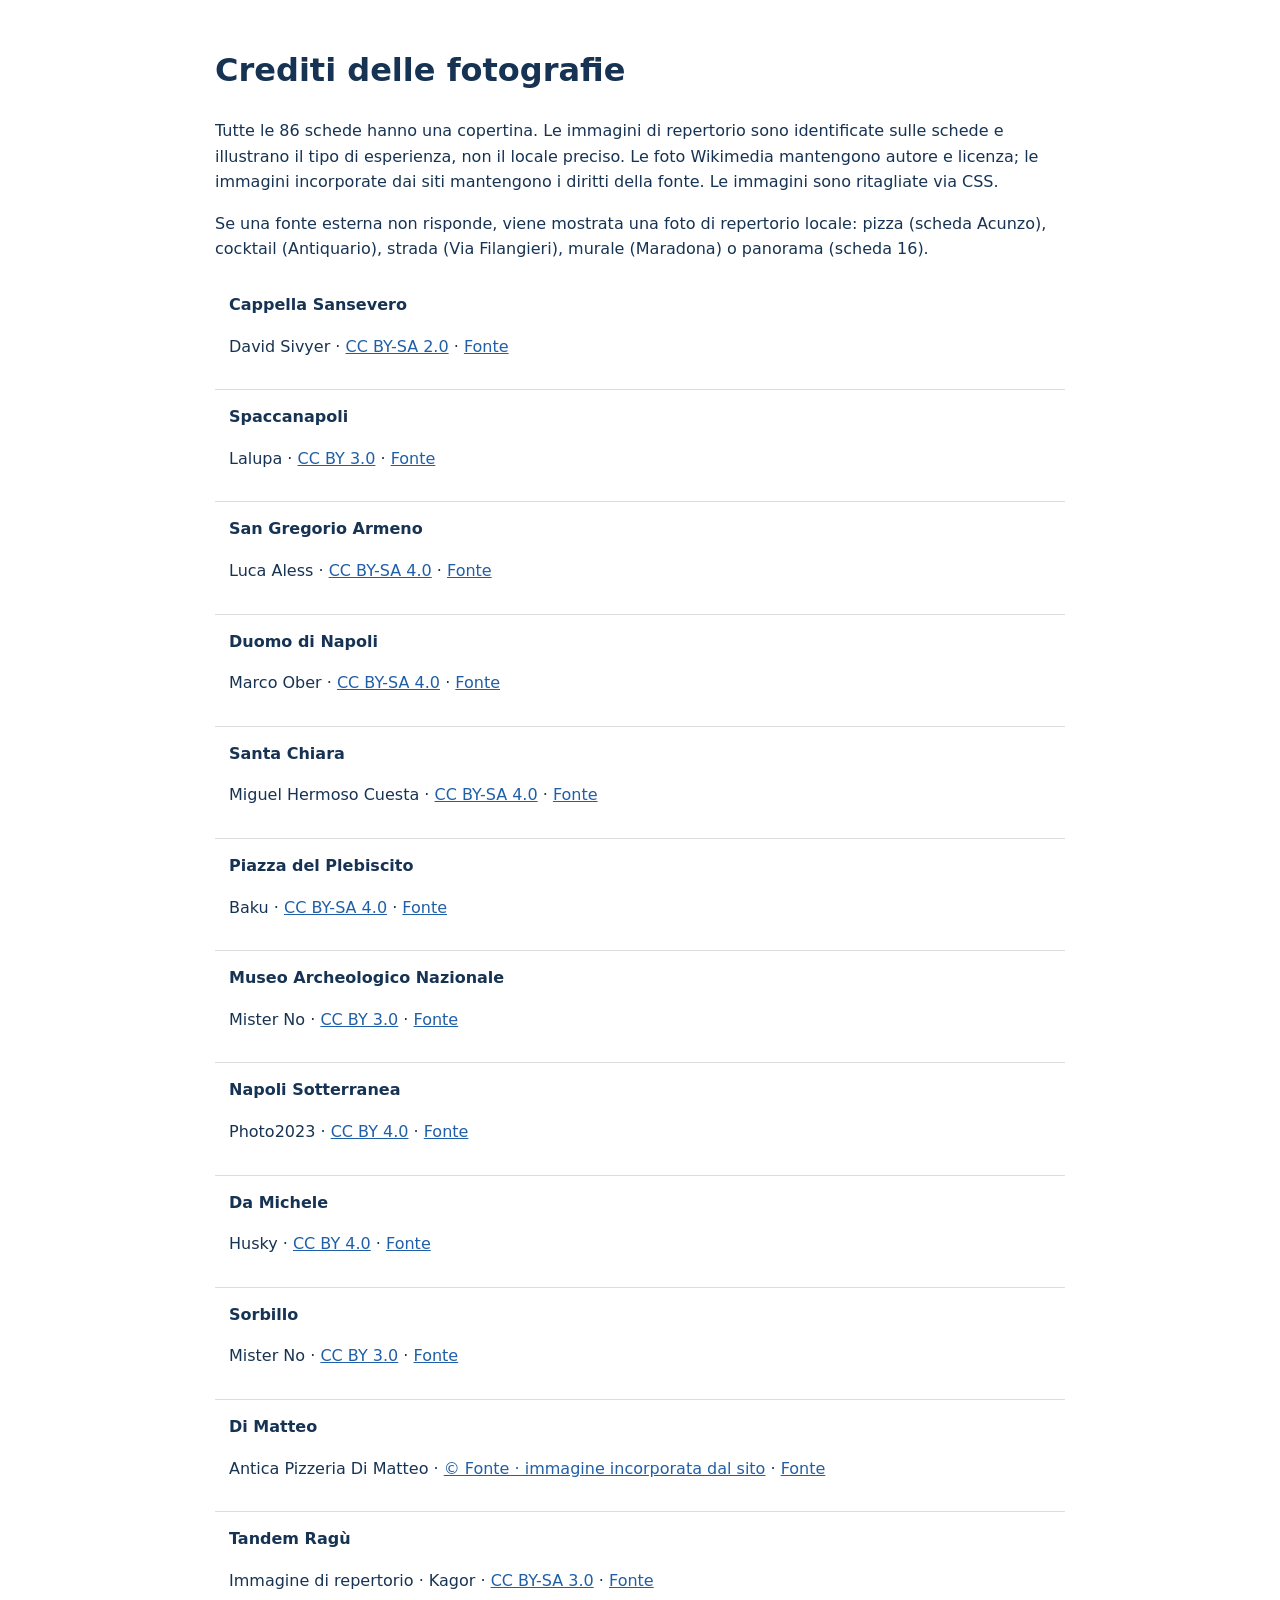
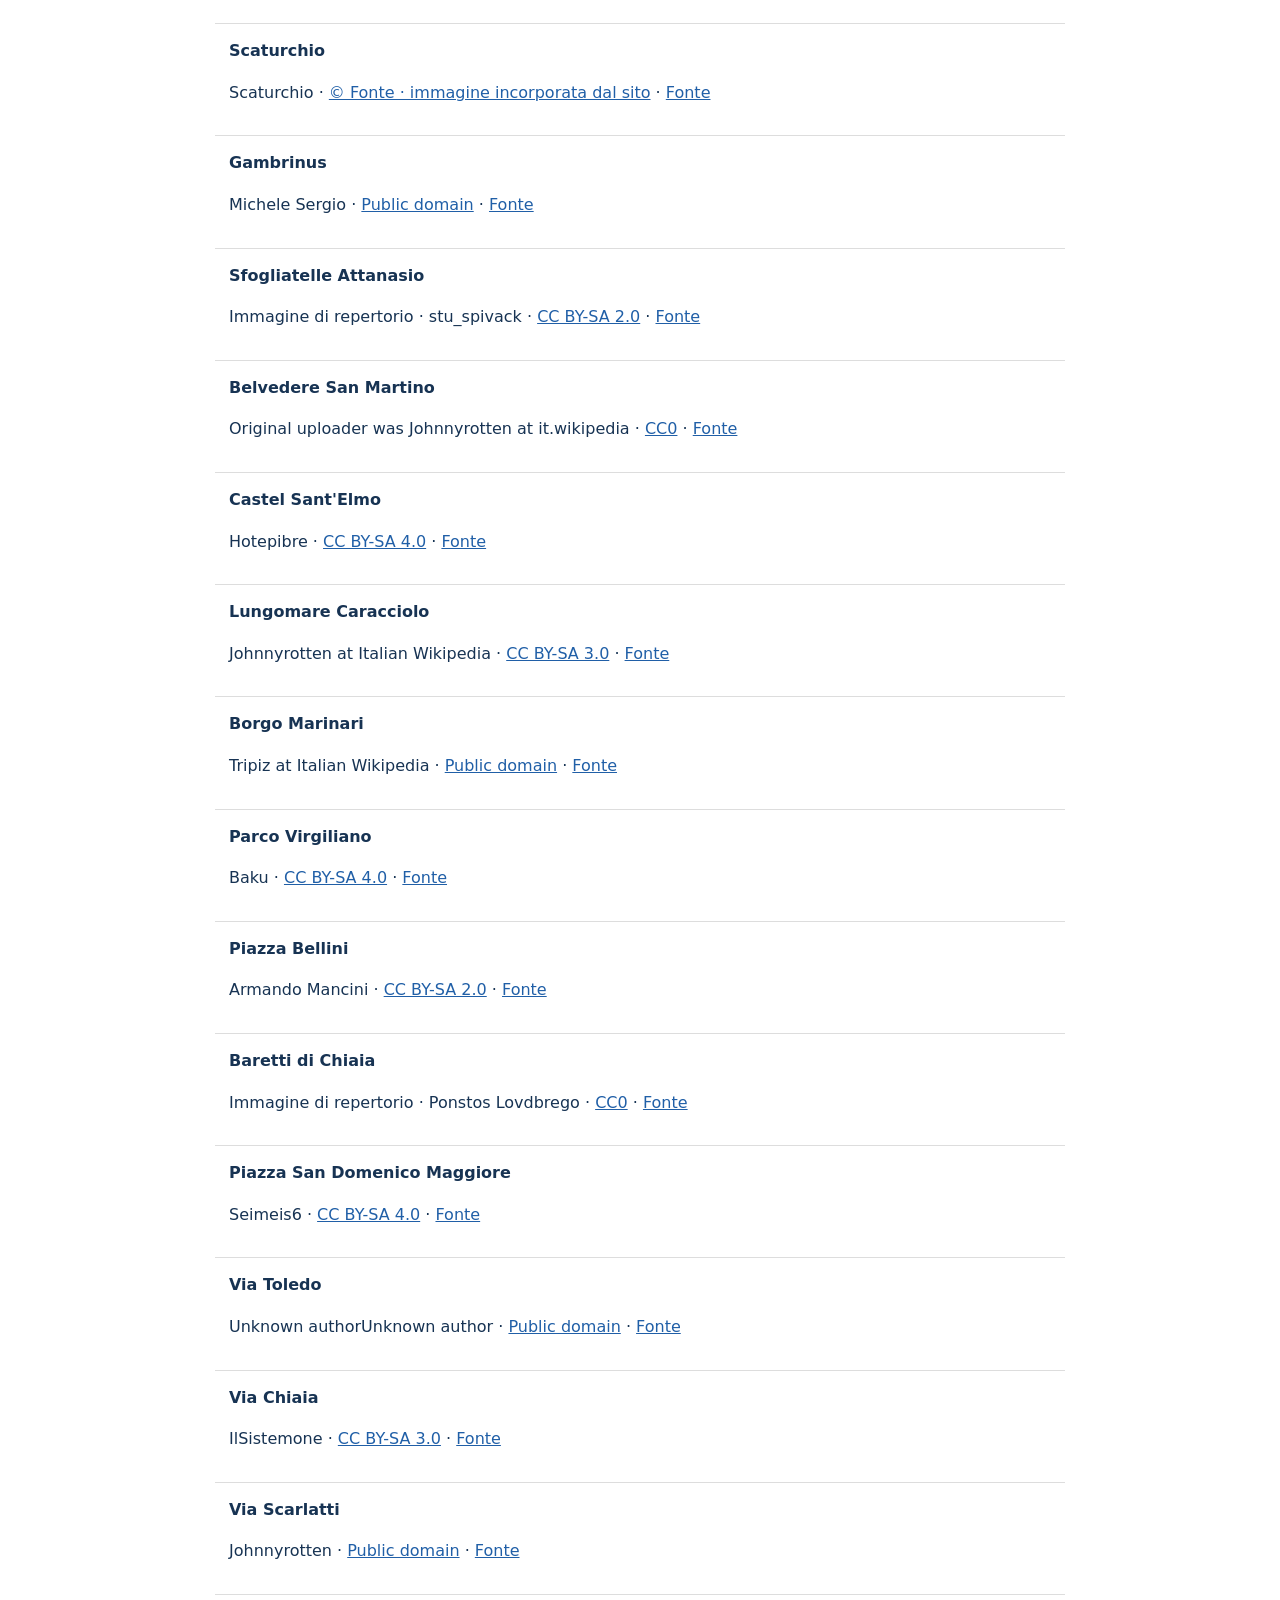
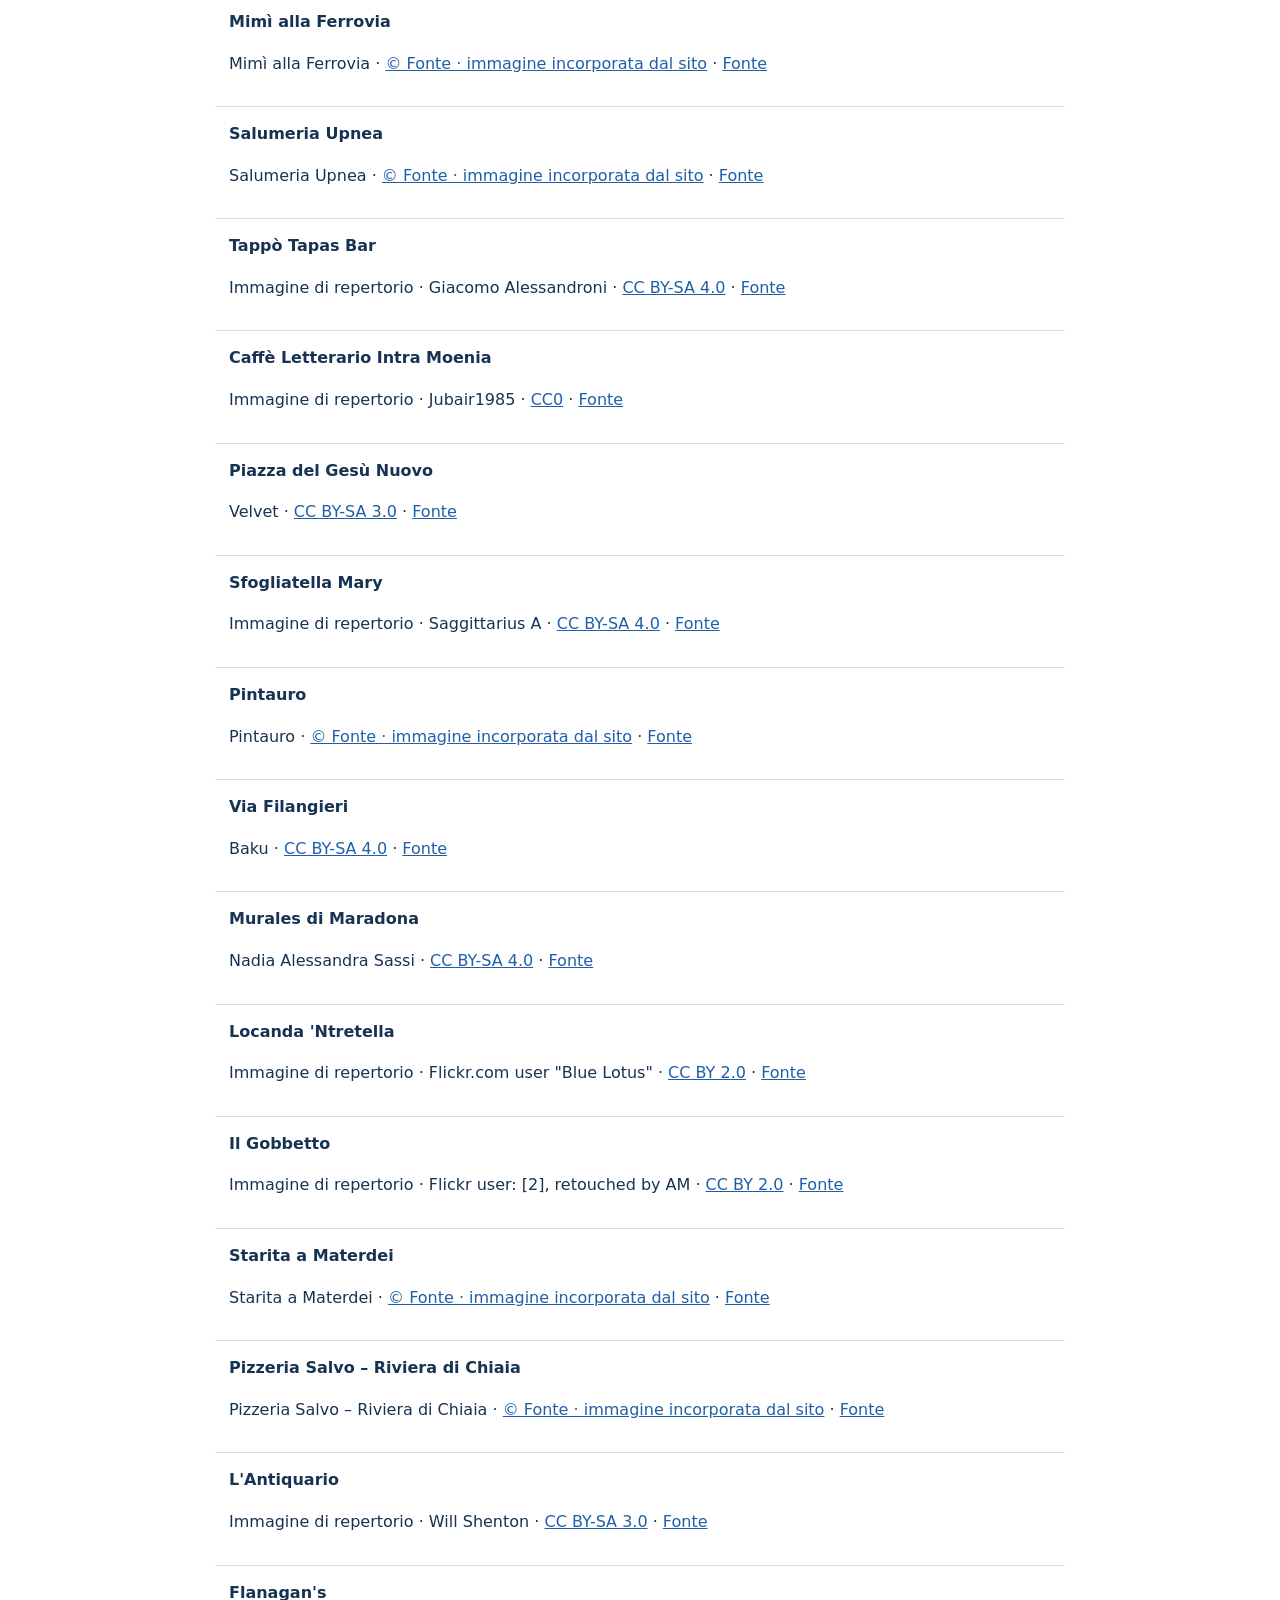
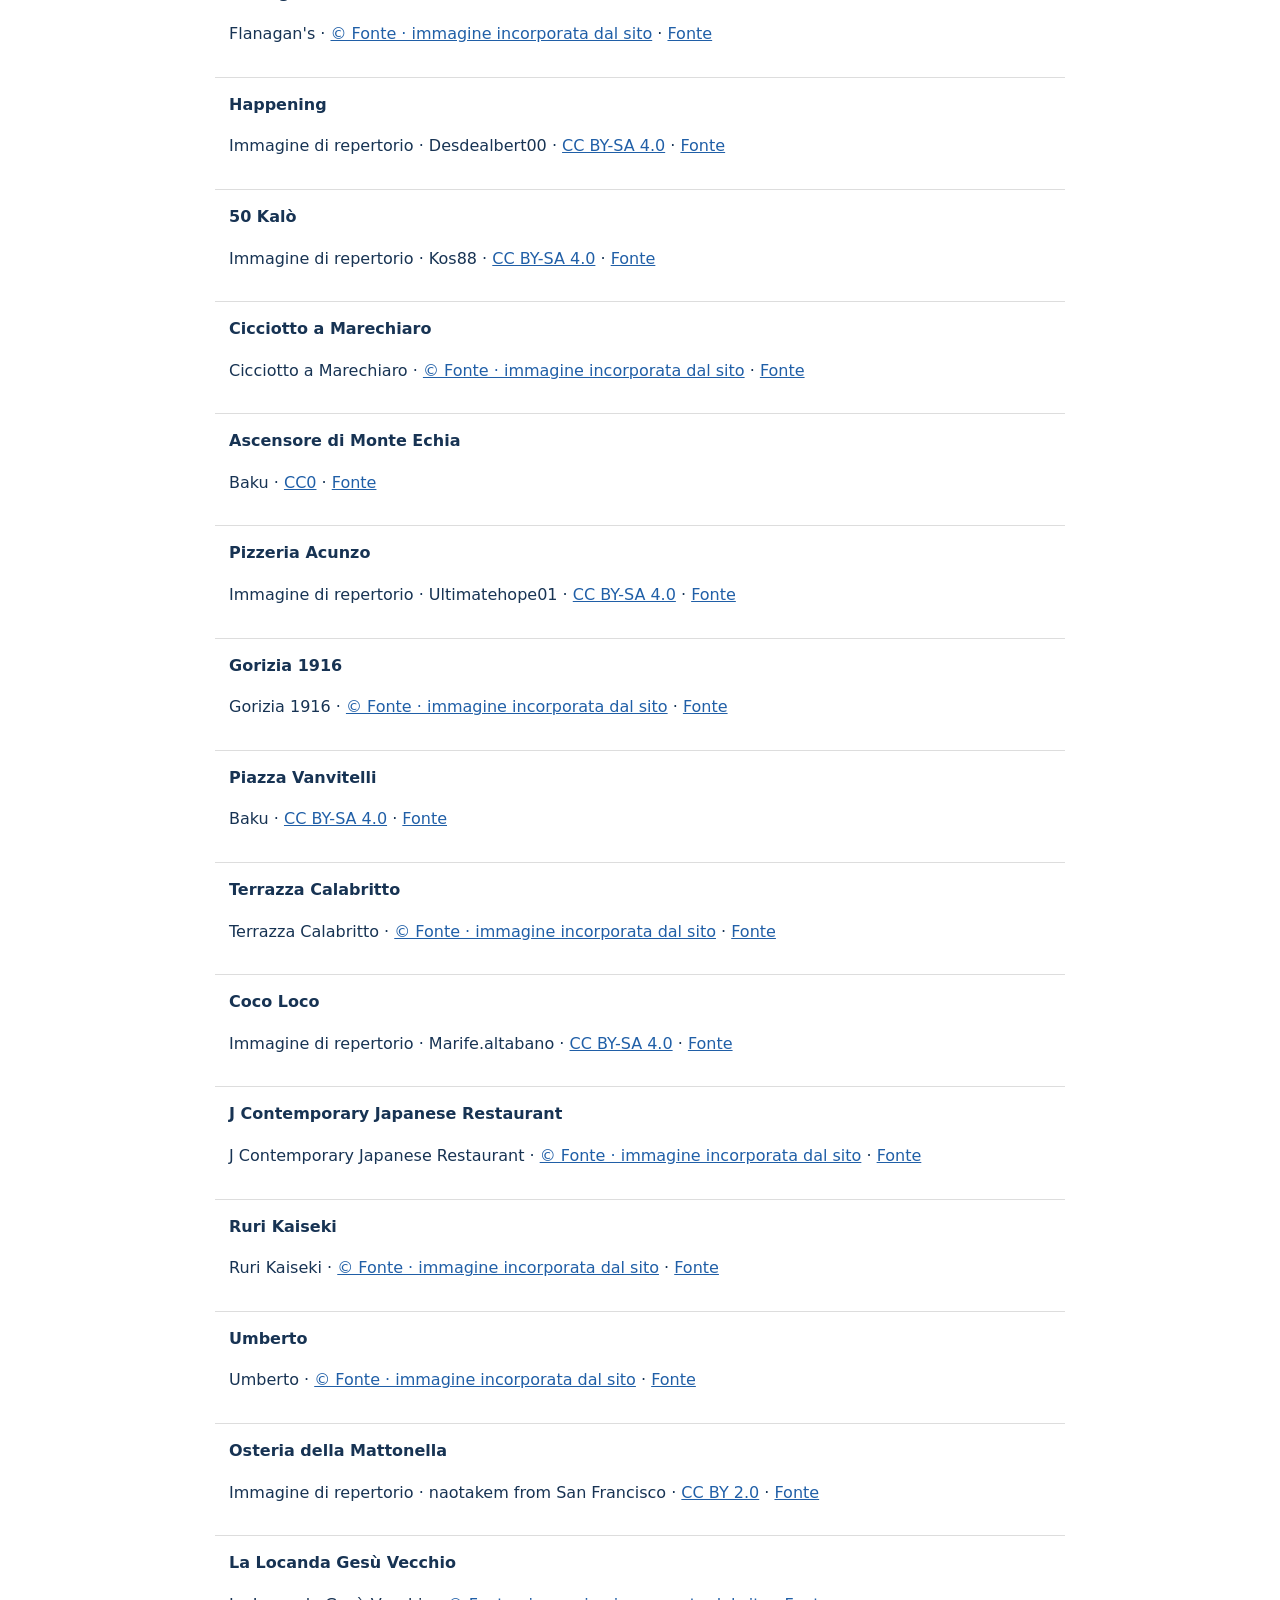
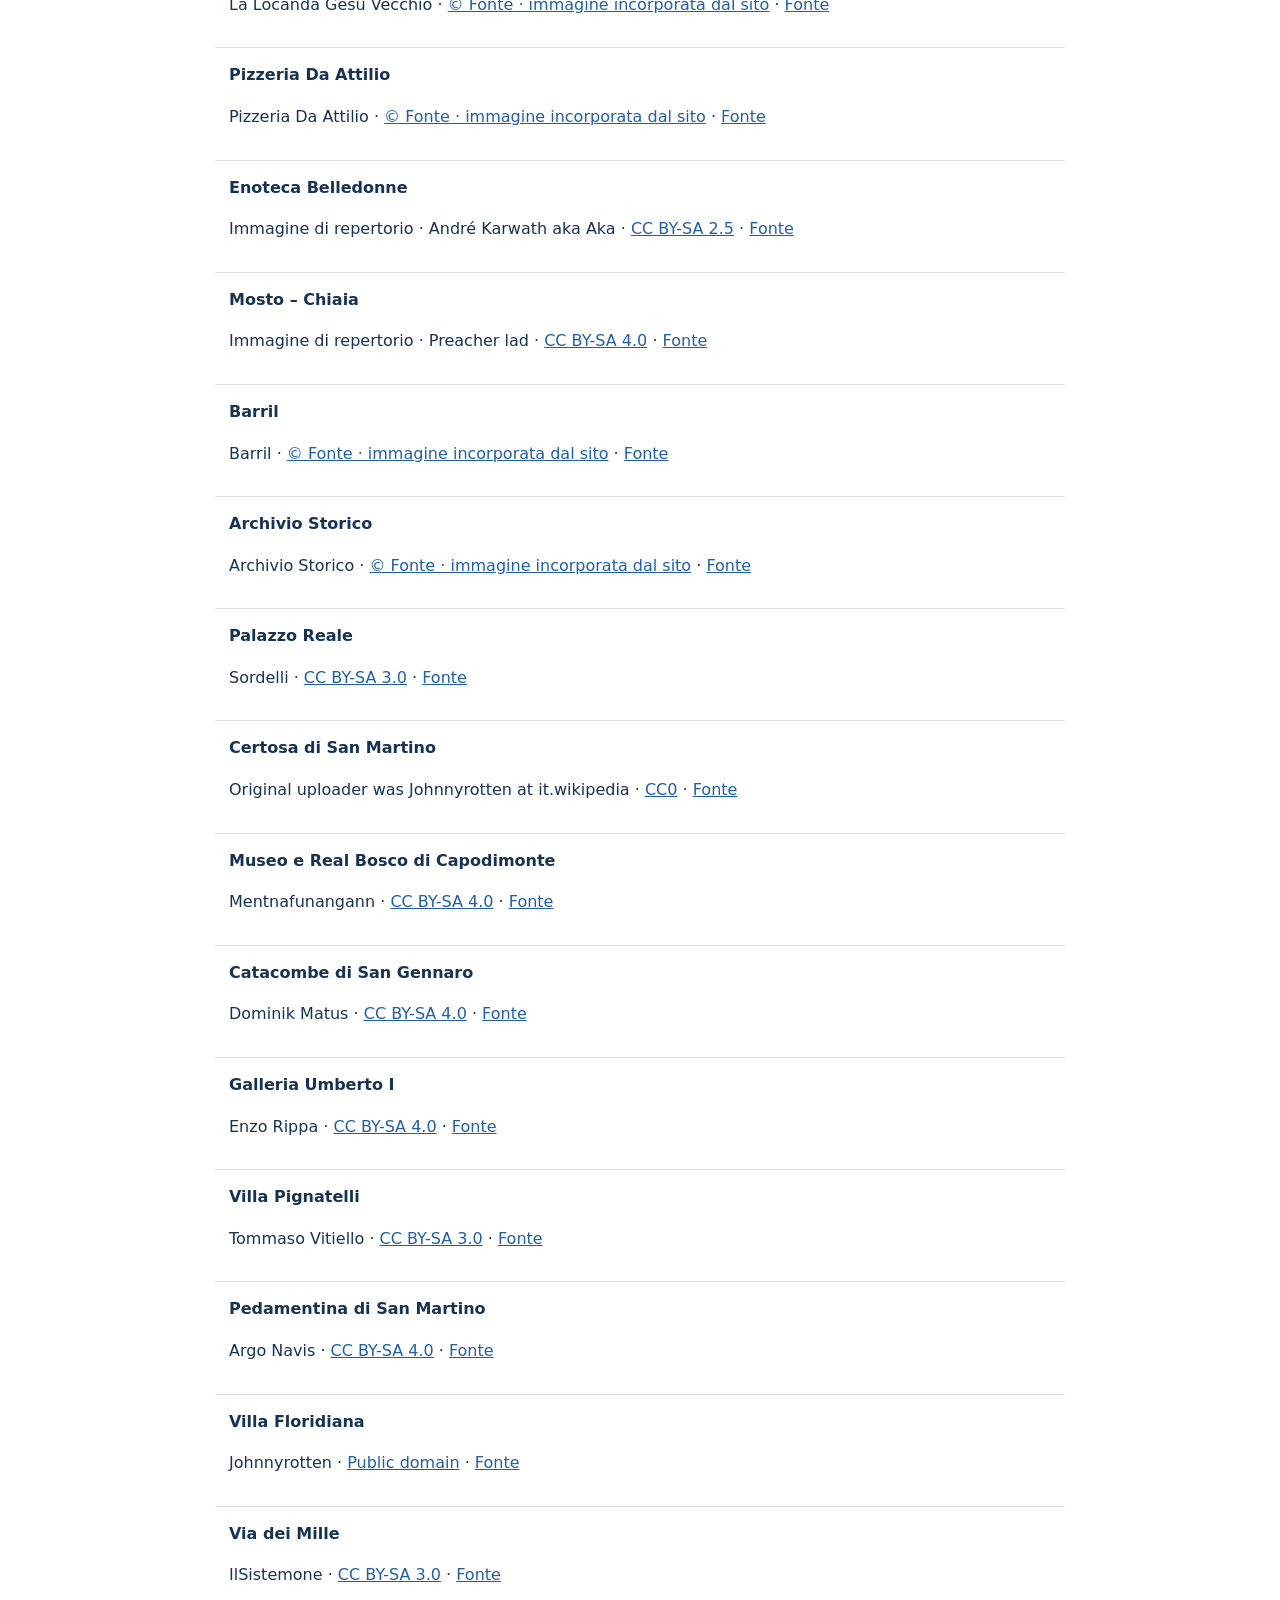
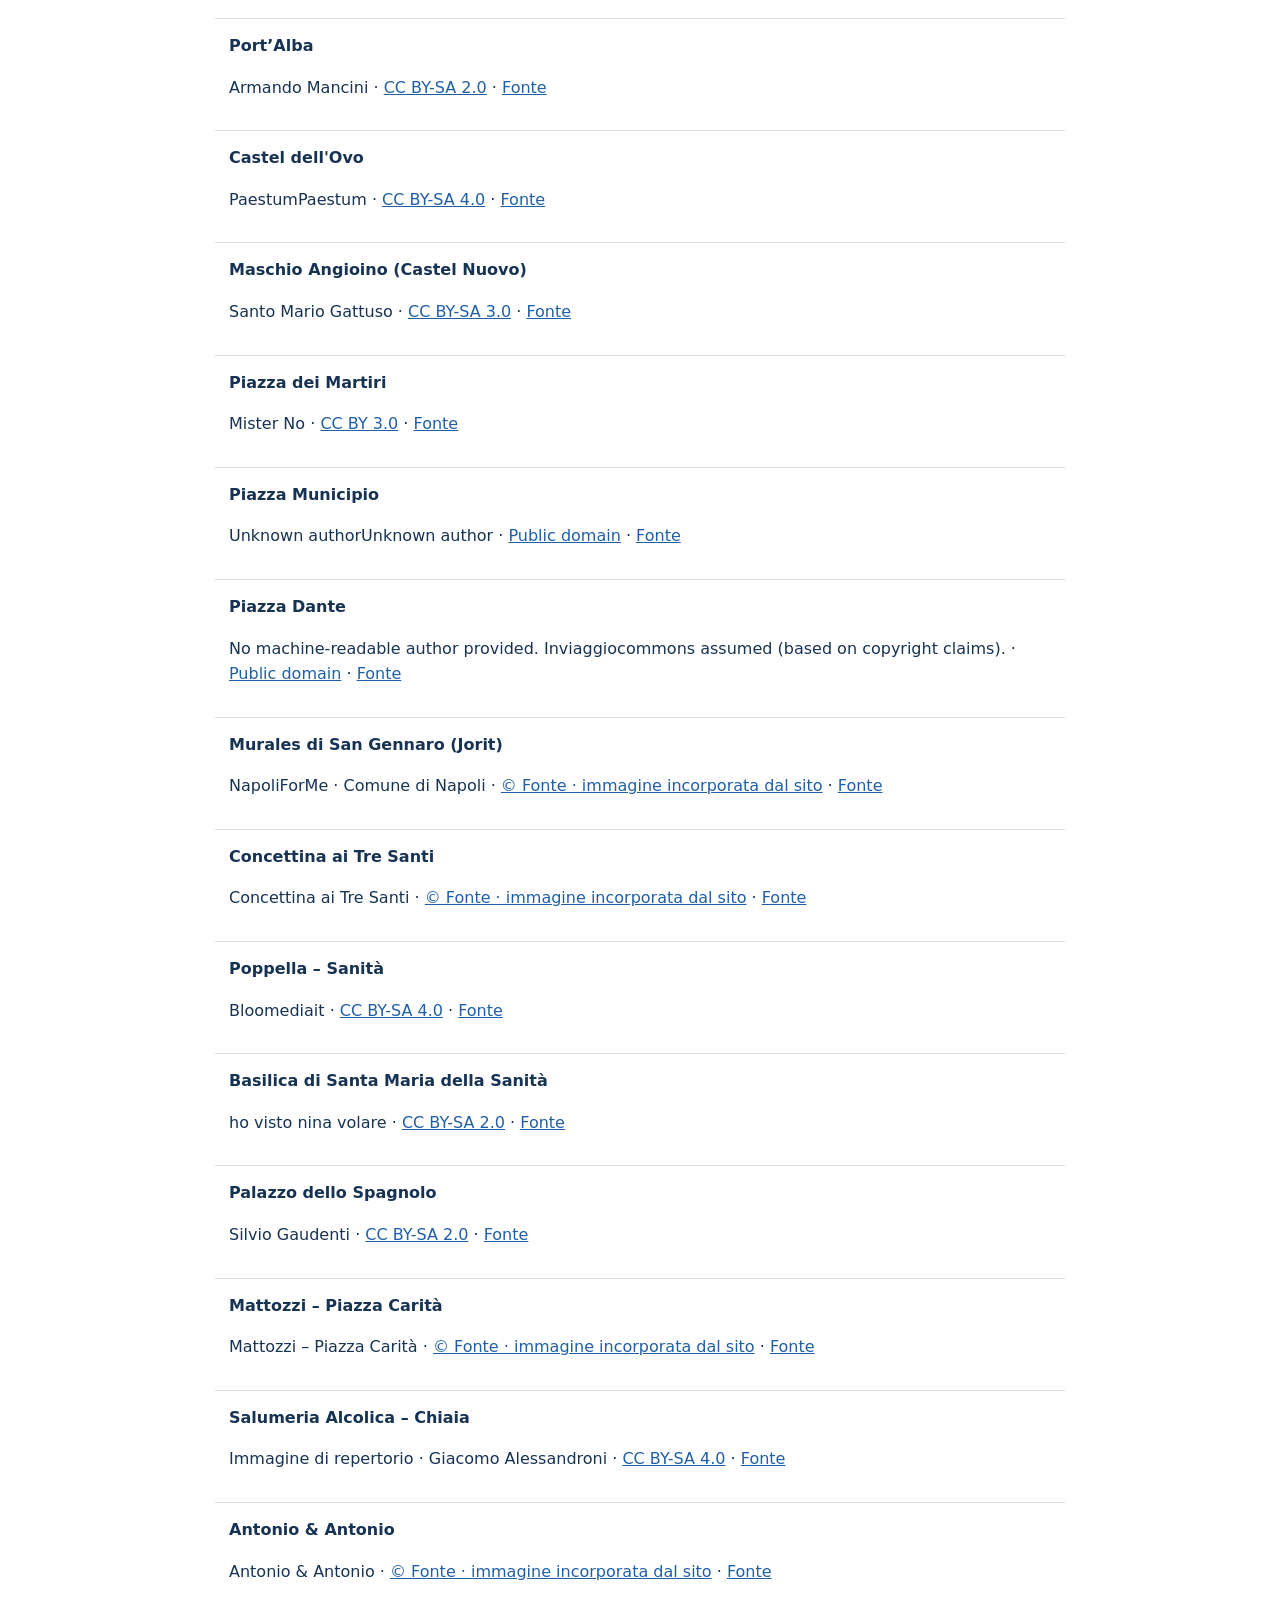
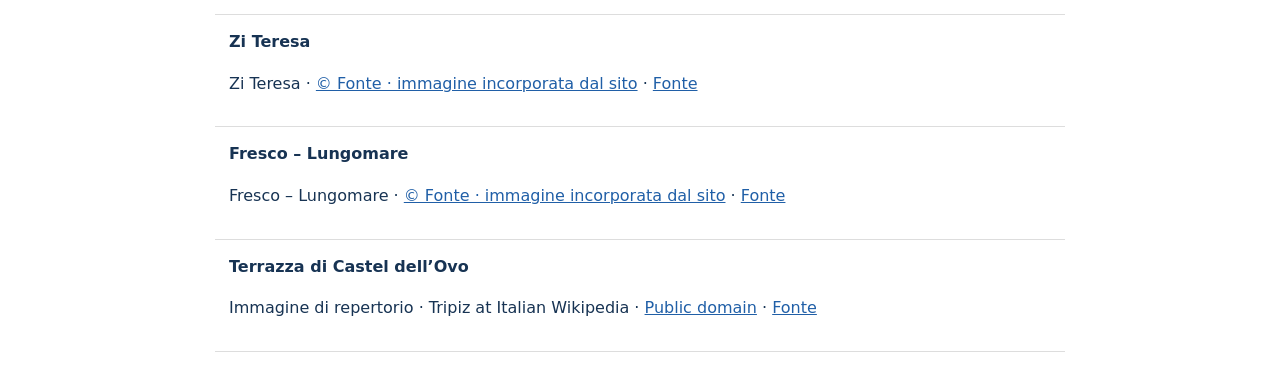
<file: crediti-foto.html>
<!doctype html><html lang="it"><meta charset="utf-8"><meta name="viewport" content="width=device-width,initial-scale=1"><title>Crediti foto</title><style>body{font:16px/1.6 system-ui;max-width:850px;margin:auto;padding:24px;color:#173353}article{padding:14px;border-bottom:1px solid #ddd}a{color:#205fa7}</style><h1>Crediti delle fotografie</h1><p>Tutte le 86 schede hanno una copertina. Le immagini di repertorio sono identificate sulle schede e illustrano il tipo di esperienza, non il locale preciso. Le foto Wikimedia mantengono autore e licenza; le immagini incorporate dai siti mantengono i diritti della fonte. Le immagini sono ritagliate via CSS.</p><p>Se una fonte esterna non risponde, viene mostrata una foto di repertorio locale: pizza (scheda Acunzo), cocktail (Antiquario), strada (Via Filangieri), murale (Maradona) o panorama (scheda 16).</p><article id="photo-0"><strong>Cappella Sansevero</strong><p>David Sivyer · <a href="https://creativecommons.org/licenses/by-sa/2.0">CC BY-SA 2.0</a> · <a href="https://commons.wikimedia.org/wiki/File:Immagine_d%27insieme_2,_Cappella_Sansevero.jpg">Fonte</a></p></article><article id="photo-1"><strong>Spaccanapoli</strong><p>Lalupa · <a href="https://creativecommons.org/licenses/by/3.0">CC BY 3.0</a> · <a href="https://commons.wikimedia.org/wiki/File:Spaccanapoli_da_s_Elmo_1050131.JPG">Fonte</a></p></article><article id="photo-2"><strong>San Gregorio Armeno</strong><p>Luca Aless · <a href="https://creativecommons.org/licenses/by-sa/4.0">CC BY-SA 4.0</a> · <a href="https://commons.wikimedia.org/wiki/File:Napoli_-_Via_San_Gregorio_Armeno.JPG">Fonte</a></p></article><article id="photo-3"><strong>Duomo di Napoli</strong><p>Marco Ober · <a href="https://creativecommons.org/licenses/by-sa/4.0">CC BY-SA 4.0</a> · <a href="https://commons.wikimedia.org/wiki/File:Naples_Cathedral_-_Duomo_di_Napoli,_Fa%C3%A7ade_(5315-Pan).jpg">Fonte</a></p></article><article id="photo-4"><strong>Santa Chiara</strong><p>Miguel Hermoso Cuesta · <a href="https://creativecommons.org/licenses/by-sa/4.0">CC BY-SA 4.0</a> · <a href="https://commons.wikimedia.org/wiki/File:Certosa_Santa_Chiara_03.JPG">Fonte</a></p></article><article id="photo-5"><strong>Piazza del Plebiscito</strong><p>Baku · <a href="https://creativecommons.org/licenses/by-sa/4.0">CC BY-SA 4.0</a> · <a href="https://commons.wikimedia.org/wiki/File:P.Plebiscito_Napoli.jpg">Fonte</a></p></article><article id="photo-6"><strong>Museo Archeologico Nazionale</strong><p>Mister No · <a href="https://creativecommons.org/licenses/by/3.0">CC BY 3.0</a> · <a href="https://commons.wikimedia.org/wiki/File:Museo_Archeologico_Nazionale_di_Napoli_-_panoramio_(1).jpg">Fonte</a></p></article><article id="photo-7"><strong>Napoli Sotterranea</strong><p>Photo2023 · <a href="https://creativecommons.org/licenses/by/4.0">CC BY 4.0</a> · <a href="https://commons.wikimedia.org/wiki/File:Napoli_Sotterranea_1.jpg">Fonte</a></p></article><article id="photo-8"><strong>Da Michele</strong><p>Husky · <a href="https://creativecommons.org/licenses/by/4.0">CC BY 4.0</a> · <a href="https://commons.wikimedia.org/wiki/File:Pizzeria_Da_Michele,_Napoli.jpg">Fonte</a></p></article><article id="photo-9"><strong>Sorbillo</strong><p>Mister No · <a href="https://creativecommons.org/licenses/by/3.0">CC BY 3.0</a> · <a href="https://commons.wikimedia.org/wiki/File:Via_dei_Tribunali_-_Pizzeria_Gino_Sorbillo_-_panoramio.jpg">Fonte</a></p></article><article id="photo-10"><strong>Di Matteo</strong><p>Antica Pizzeria Di Matteo · <a href="https://anticapizzeriadimatteo.it/">© Fonte · immagine incorporata dal sito</a> · <a href="https://anticapizzeriadimatteo.it/">Fonte</a></p></article><article id="photo-11"><strong>Tandem Ragù</strong><p>Immagine di repertorio · Kagor · <a href="http://creativecommons.org/licenses/by-sa/3.0/">CC BY-SA 3.0</a> · <a href="https://commons.wikimedia.org/wiki/File:Ragu_alla_napoletana_008.jpg">Fonte</a></p></article><article id="photo-12"><strong>Scaturchio</strong><p>Scaturchio · <a href="https://scaturchio.it/">© Fonte · immagine incorporata dal sito</a> · <a href="https://scaturchio.it/">Fonte</a></p></article><article id="photo-13"><strong>Gambrinus</strong><p>Michele Sergio · <a href="https://commons.wikimedia.org/wiki/File:Gambrinus01.jpg">Public domain</a> · <a href="https://commons.wikimedia.org/wiki/File:Gambrinus01.jpg">Fonte</a></p></article><article id="photo-14"><strong>Sfogliatelle Attanasio</strong><p>Immagine di repertorio · stu_spivack · <a href="https://creativecommons.org/licenses/by-sa/2.0">CC BY-SA 2.0</a> · <a href="https://commons.wikimedia.org/wiki/File:Sfogliatelle_on_plate.jpg">Fonte</a></p></article><article id="photo-15"><strong>Belvedere San Martino</strong><p>Original uploader was Johnnyrotten at it.wikipedia · <a href="http://creativecommons.org/publicdomain/zero/1.0/deed.en">CC0</a> · <a href="https://commons.wikimedia.org/wiki/File:Sant%27Elmo_e_San_Martino_Napoli3.jpg">Fonte</a></p></article><article id="photo-16"><strong>Castel Sant&#39;Elmo</strong><p>Hotepibre · <a href="https://creativecommons.org/licenses/by-sa/4.0">CC BY-SA 4.0</a> · <a href="https://commons.wikimedia.org/wiki/File:4433_SantElmo.jpg">Fonte</a></p></article><article id="photo-17"><strong>Lungomare Caracciolo</strong><p>Johnnyrotten at Italian Wikipedia · <a href="http://creativecommons.org/licenses/by-sa/3.0/">CC BY-SA 3.0</a> · <a href="https://commons.wikimedia.org/wiki/File:Via_Caracciolo_100_3932.JPG">Fonte</a></p></article><article id="photo-18"><strong>Borgo Marinari</strong><p>Tripiz at Italian Wikipedia · <a href="https://commons.wikimedia.org/wiki/File:Borgo_marinari.JPG">Public domain</a> · <a href="https://commons.wikimedia.org/wiki/File:Borgo_marinari.JPG">Fonte</a></p></article><article id="photo-19"><strong>Parco Virgiliano</strong><p>Baku · <a href="https://creativecommons.org/licenses/by-sa/4.0">CC BY-SA 4.0</a> · <a href="https://commons.wikimedia.org/wiki/File:IngressoVir.jpg">Fonte</a></p></article><article id="photo-20"><strong>Piazza Bellini</strong><p>Armando Mancini · <a href="https://creativecommons.org/licenses/by-sa/2.0">CC BY-SA 2.0</a> · <a href="https://commons.wikimedia.org/wiki/File:Napoli_-_Panoramica_su_Piazza_Bellini.jpg">Fonte</a></p></article><article id="photo-21"><strong>Baretti di Chiaia</strong><p>Immagine di repertorio · Ponstos Lovdbrego · <a href="http://creativecommons.org/publicdomain/zero/1.0/deed.en">CC0</a> · <a href="https://commons.wikimedia.org/wiki/File:Venice_spritz.jpg">Fonte</a></p></article><article id="photo-22"><strong>Piazza San Domenico Maggiore</strong><p>Seimeis6 · <a href="https://creativecommons.org/licenses/by-sa/4.0">CC BY-SA 4.0</a> · <a href="https://commons.wikimedia.org/wiki/File:Napoli_-_piazza_San_Domenico_Maggiore_e_guglia.jpg">Fonte</a></p></article><article id="photo-23"><strong>Via Toledo</strong><p>Unknown authorUnknown author · <a href="https://commons.wikimedia.org/wiki/File:Napoli_-_Toledo_aka_Via_Roma.jpg">Public domain</a> · <a href="https://commons.wikimedia.org/wiki/File:Napoli_-_Toledo_aka_Via_Roma.jpg">Fonte</a></p></article><article id="photo-24"><strong>Via Chiaia</strong><p>IlSistemone · <a href="https://creativecommons.org/licenses/by-sa/3.0">CC BY-SA 3.0</a> · <a href="https://commons.wikimedia.org/wiki/File:ViaChiaiaNapoli.jpg">Fonte</a></p></article><article id="photo-25"><strong>Via Scarlatti</strong><p>Johnnyrotten · <a href="https://commons.wikimedia.org/wiki/File:Napoli,_Vomero_-_Via_Alessandro_Scarlatti_by_night_1.JPG">Public domain</a> · <a href="https://commons.wikimedia.org/wiki/File:Napoli,_Vomero_-_Via_Alessandro_Scarlatti_by_night_1.JPG">Fonte</a></p></article><article id="photo-26"><strong>Mimì alla Ferrovia</strong><p>Mimì alla Ferrovia · <a href="https://www.mimiallaferrovia.it/">© Fonte · immagine incorporata dal sito</a> · <a href="https://www.mimiallaferrovia.it/">Fonte</a></p></article><article id="photo-27"><strong>Salumeria Upnea</strong><p>Salumeria Upnea · <a href="https://www.upnea.it/">© Fonte · immagine incorporata dal sito</a> · <a href="https://www.upnea.it/">Fonte</a></p></article><article id="photo-28"><strong>Tappò Tapas Bar</strong><p>Immagine di repertorio · Giacomo Alessandroni · <a href="https://creativecommons.org/licenses/by-sa/4.0">CC BY-SA 4.0</a> · <a href="https://commons.wikimedia.org/wiki/File:Aperitivo_a_Bologna.jpg">Fonte</a></p></article><article id="photo-29"><strong>Caffè Letterario Intra Moenia</strong><p>Immagine di repertorio · Jubair1985 · <a href="http://creativecommons.org/publicdomain/zero/1.0/deed.en">CC0</a> · <a href="https://commons.wikimedia.org/wiki/File:Espresso_Coffee_01.jpg">Fonte</a></p></article><article id="photo-30"><strong>Piazza del Gesù Nuovo</strong><p>Velvet · <a href="https://creativecommons.org/licenses/by-sa/3.0">CC BY-SA 3.0</a> · <a href="https://commons.wikimedia.org/wiki/File:Naples_piazza_gesu_nuovo.JPG">Fonte</a></p></article><article id="photo-31"><strong>Sfogliatella Mary</strong><p>Immagine di repertorio · Saggittarius A · <a href="https://creativecommons.org/licenses/by-sa/4.0">CC BY-SA 4.0</a> · <a href="https://commons.wikimedia.org/wiki/File:Sfogliatelle_ricce_e_frolle.jpg">Fonte</a></p></article><article id="photo-32"><strong>Pintauro</strong><p>Pintauro · <a href="https://www.pasticceriapintauro1785.it/">© Fonte · immagine incorporata dal sito</a> · <a href="https://www.pasticceriapintauro1785.it/">Fonte</a></p></article><article id="photo-33"><strong>Via Filangieri</strong><p>Baku · <a href="https://creativecommons.org/licenses/by-sa/4.0">CC BY-SA 4.0</a> · <a href="https://commons.wikimedia.org/wiki/File:Via_Filangieri.jpg">Fonte</a></p></article><article id="photo-34"><strong>Murales di Maradona</strong><p>Nadia Alessandra Sassi · <a href="https://creativecommons.org/licenses/by-sa/4.0">CC BY-SA 4.0</a> · <a href="https://commons.wikimedia.org/wiki/File:Napoli_-_Murales_Maradona_a_Montecalvario.jpeg">Fonte</a></p></article><article id="photo-35"><strong>Locanda &#39;Ntretella</strong><p>Immagine di repertorio · Flickr.com user &quot;Blue Lotus&quot; · <a href="https://creativecommons.org/licenses/by/2.0">CC BY 2.0</a> · <a href="https://commons.wikimedia.org/wiki/File:Melanzane_alla_Parmigiana.jpg">Fonte</a></p></article><article id="photo-36"><strong>Il Gobbetto</strong><p>Immagine di repertorio · Flickr user: [2], retouched by AM · <a href="https://creativecommons.org/licenses/by/2.0">CC BY 2.0</a> · <a href="https://commons.wikimedia.org/wiki/File:Spaghetti_alle_vongole.jpg">Fonte</a></p></article><article id="photo-37"><strong>Starita a Materdei</strong><p>Starita a Materdei · <a href="https://pizzeriestarita.it/">© Fonte · immagine incorporata dal sito</a> · <a href="https://pizzeriestarita.it/">Fonte</a></p></article><article id="photo-38"><strong>Pizzeria Salvo – Riviera di Chiaia</strong><p>Pizzeria Salvo – Riviera di Chiaia · <a href="https://www.pizzeriasalvo.it/">© Fonte · immagine incorporata dal sito</a> · <a href="https://www.pizzeriasalvo.it/">Fonte</a></p></article><article id="photo-39"><strong>L&#39;Antiquario</strong><p>Immagine di repertorio · Will Shenton · <a href="https://creativecommons.org/licenses/by-sa/3.0">CC BY-SA 3.0</a> · <a href="https://commons.wikimedia.org/wiki/File:Negroni_on_the_Rocks.jpg">Fonte</a></p></article><article id="photo-40"><strong>Flanagan&#39;s</strong><p>Flanagan&#39;s · <a href="https://mtmagazine.it/inserzioni/flanagans/">© Fonte · immagine incorporata dal sito</a> · <a href="https://mtmagazine.it/inserzioni/flanagans/">Fonte</a></p></article><article id="photo-41"><strong>Happening</strong><p>Immagine di repertorio · Desdealbert00 · <a href="https://creativecommons.org/licenses/by-sa/4.0">CC BY-SA 4.0</a> · <a href="https://commons.wikimedia.org/wiki/File:C%C3%B3ctel_Negroni_Campari.jpg">Fonte</a></p></article><article id="photo-42"><strong>50 Kalò</strong><p>Immagine di repertorio · Kos88 · <a href="https://creativecommons.org/licenses/by-sa/4.0">CC BY-SA 4.0</a> · <a href="https://commons.wikimedia.org/wiki/File:Pizza_Margherita_in_Naples_2015.JPG">Fonte</a></p></article><article id="photo-43"><strong>Cicciotto a Marechiaro</strong><p>Cicciotto a Marechiaro · <a href="https://www.trattoriadacicciotto.it/">© Fonte · immagine incorporata dal sito</a> · <a href="https://www.trattoriadacicciotto.it/">Fonte</a></p></article><article id="photo-44"><strong>Ascensore di Monte Echia</strong><p>Baku · <a href="http://creativecommons.org/publicdomain/zero/1.0/deed.en">CC0</a> · <a href="https://commons.wikimedia.org/wiki/File:Monte_Echia,_Napoli,_Italia_-_2024.jpg">Fonte</a></p></article><article id="photo-45"><strong>Pizzeria Acunzo</strong><p>Immagine di repertorio · Ultimatehope01 · <a href="https://creativecommons.org/licenses/by-sa/4.0">CC BY-SA 4.0</a> · <a href="https://commons.wikimedia.org/wiki/File:Pizza_napoletana.jpg">Fonte</a></p></article><article id="photo-46"><strong>Gorizia 1916</strong><p>Gorizia 1916 · <a href="https://www.gorizia1916.com/about/">© Fonte · immagine incorporata dal sito</a> · <a href="https://www.gorizia1916.com/about/">Fonte</a></p></article><article id="photo-47"><strong>Piazza Vanvitelli</strong><p>Baku · <a href="https://creativecommons.org/licenses/by-sa/4.0">CC BY-SA 4.0</a> · <a href="https://commons.wikimedia.org/wiki/File:PVanvitelli.jpg">Fonte</a></p></article><article id="photo-48"><strong>Terrazza Calabritto</strong><p>Terrazza Calabritto · <a href="https://napoli.terrazzacalabritto.it/">© Fonte · immagine incorporata dal sito</a> · <a href="https://napoli.terrazzacalabritto.it/">Fonte</a></p></article><article id="photo-49"><strong>Coco Loco</strong><p>Immagine di repertorio · Marife.altabano · <a href="https://creativecommons.org/licenses/by-sa/4.0">CC BY-SA 4.0</a> · <a href="https://commons.wikimedia.org/wiki/File:Seafood_pasta_01.jpg">Fonte</a></p></article><article id="photo-50"><strong>J Contemporary Japanese Restaurant</strong><p>J Contemporary Japanese Restaurant · <a href="https://j-japaneserestaurant.com/ristoranti/j-japanese-restaurant-napoli/">© Fonte · immagine incorporata dal sito</a> · <a href="https://j-japaneserestaurant.com/ristoranti/j-japanese-restaurant-napoli/">Fonte</a></p></article><article id="photo-51"><strong>Ruri Kaiseki</strong><p>Ruri Kaiseki · <a href="https://www.ruriexperience.com/ruri-kaiseki/">© Fonte · immagine incorporata dal sito</a> · <a href="https://www.ruriexperience.com/ruri-kaiseki/">Fonte</a></p></article><article id="photo-52"><strong>Umberto</strong><p>Umberto · <a href="https://www.umberto.it/it/">© Fonte · immagine incorporata dal sito</a> · <a href="https://www.umberto.it/it/">Fonte</a></p></article><article id="photo-53"><strong>Osteria della Mattonella</strong><p>Immagine di repertorio · naotakem from San Francisco · <a href="https://creativecommons.org/licenses/by/2.0">CC BY 2.0</a> · <a href="https://commons.wikimedia.org/wiki/File:Spaghetti_con_Vongole_by_naotakem.jpg">Fonte</a></p></article><article id="photo-54"><strong>La Locanda Gesù Vecchio</strong><p>La Locanda Gesù Vecchio · <a href="https://www.lalocandagesuvecchionapoli.it/">© Fonte · immagine incorporata dal sito</a> · <a href="https://www.lalocandagesuvecchionapoli.it/">Fonte</a></p></article><article id="photo-55"><strong>Pizzeria Da Attilio</strong><p>Pizzeria Da Attilio · <a href="https://www.pizzeriadattilio.it/">© Fonte · immagine incorporata dal sito</a> · <a href="https://www.pizzeriadattilio.it/">Fonte</a></p></article><article id="photo-56"><strong>Enoteca Belledonne</strong><p>Immagine di repertorio · André Karwath aka Aka
 · <a href="https://creativecommons.org/licenses/by-sa/2.5">CC BY-SA 2.5</a> · <a href="https://commons.wikimedia.org/wiki/File:White_Wine_Glas.jpg">Fonte</a></p></article><article id="photo-57"><strong>Mosto – Chiaia</strong><p>Immagine di repertorio · Preacher lad · <a href="https://creativecommons.org/licenses/by-sa/4.0">CC BY-SA 4.0</a> · <a href="https://commons.wikimedia.org/wiki/File:Dargett_Craft_Beer,_Belgian_tripel_and_Bohemian_pilsner.jpg">Fonte</a></p></article><article id="photo-58"><strong>Barril</strong><p>Barril · <a href="https://www.barril.it/">© Fonte · immagine incorporata dal sito</a> · <a href="https://www.barril.it/">Fonte</a></p></article><article id="photo-59"><strong>Archivio Storico</strong><p>Archivio Storico · <a href="https://www.cocktailreporter.com/bars/archivio-storico/">© Fonte · immagine incorporata dal sito</a> · <a href="https://www.cocktailreporter.com/bars/archivio-storico/">Fonte</a></p></article><article id="photo-60"><strong>Palazzo Reale</strong><p>Sordelli · <a href="https://creativecommons.org/licenses/by-sa/3.0">CC BY-SA 3.0</a> · <a href="https://commons.wikimedia.org/wiki/File:Palazzo_Reale_di_Napoli_(cropped).jpg">Fonte</a></p></article><article id="photo-61"><strong>Certosa di San Martino</strong><p>Original uploader was Johnnyrotten at it.wikipedia · <a href="http://creativecommons.org/publicdomain/zero/1.0/deed.en">CC0</a> · <a href="https://commons.wikimedia.org/wiki/File:Sant%27Elmo_e_San_Martino_Napoli3.jpg">Fonte</a></p></article><article id="photo-62"><strong>Museo e Real Bosco di Capodimonte</strong><p>Mentnafunangann · <a href="https://creativecommons.org/licenses/by-sa/4.0">CC BY-SA 4.0</a> · <a href="https://commons.wikimedia.org/wiki/File:Reggia_di_Capodimonte_1.JPG">Fonte</a></p></article><article id="photo-63"><strong>Catacombe di San Gennaro</strong><p>Dominik Matus · <a href="https://creativecommons.org/licenses/by-sa/4.0">CC BY-SA 4.0</a> · <a href="https://commons.wikimedia.org/wiki/File:Catacombe_di_San_Gennaro_023.jpg">Fonte</a></p></article><article id="photo-64"><strong>Galleria Umberto I</strong><p>Enzo Rippa · <a href="https://creativecommons.org/licenses/by-sa/4.0">CC BY-SA 4.0</a> · <a href="https://commons.wikimedia.org/wiki/File:Galleria_Umberto_I_ingresso_da_via_Santa_Brigida.jpg">Fonte</a></p></article><article id="photo-65"><strong>Villa Pignatelli</strong><p>Tommaso Vitiello · <a href="https://creativecommons.org/licenses/by-sa/3.0">CC BY-SA 3.0</a> · <a href="https://commons.wikimedia.org/wiki/File:Museo_Pignatelli_(_veduta_dai_giardini).JPG">Fonte</a></p></article><article id="photo-66"><strong>Pedamentina di San Martino</strong><p>Argo Navis · <a href="https://creativecommons.org/licenses/by-sa/4.0">CC BY-SA 4.0</a> · <a href="https://commons.wikimedia.org/wiki/File:Pedamentina_a_San_Martino,_Naples_20230622_02.jpg">Fonte</a></p></article><article id="photo-67"><strong>Villa Floridiana</strong><p>Johnnyrotten · <a href="https://commons.wikimedia.org/wiki/File:Villa_Floridiana,_Napoli_100_5956.jpg">Public domain</a> · <a href="https://commons.wikimedia.org/wiki/File:Villa_Floridiana,_Napoli_100_5956.jpg">Fonte</a></p></article><article id="photo-68"><strong>Via dei Mille</strong><p>IlSistemone · <a href="https://creativecommons.org/licenses/by-sa/3.0">CC BY-SA 3.0</a> · <a href="https://commons.wikimedia.org/wiki/File:ViadeiMilleNaples.jpg">Fonte</a></p></article><article id="photo-69"><strong>Port’Alba</strong><p>Armando Mancini · <a href="https://creativecommons.org/licenses/by-sa/2.0">CC BY-SA 2.0</a> · <a href="https://commons.wikimedia.org/wiki/File:Napoli_-_Port%27Alba.jpg">Fonte</a></p></article><article id="photo-70"><strong>Castel dell&#39;Ovo</strong><p>PaestumPaestum · <a href="https://creativecommons.org/licenses/by-sa/4.0">CC BY-SA 4.0</a> · <a href="https://commons.wikimedia.org/wiki/File:Castel_dell%27_Ovo.jpg">Fonte</a></p></article><article id="photo-71"><strong>Maschio Angioino (Castel Nuovo)</strong><p>Santo Mario Gattuso · <a href="https://creativecommons.org/licenses/by-sa/3.0">CC BY-SA 3.0</a> · <a href="https://commons.wikimedia.org/wiki/File:Maschio_angioino1.JPG">Fonte</a></p></article><article id="photo-72"><strong>Piazza dei Martiri</strong><p>Mister No · <a href="https://creativecommons.org/licenses/by/3.0">CC BY 3.0</a> · <a href="https://commons.wikimedia.org/wiki/File:Piazza_dei_Martiri_-_Unione_Industriali_Napoli_-_panoramio.jpg">Fonte</a></p></article><article id="photo-73"><strong>Piazza Municipio</strong><p>Unknown authorUnknown author · <a href="https://commons.wikimedia.org/wiki/File:Napoli,_Piazza_Municipio_13.jpg">Public domain</a> · <a href="https://commons.wikimedia.org/wiki/File:Napoli,_Piazza_Municipio_13.jpg">Fonte</a></p></article><article id="photo-74"><strong>Piazza Dante</strong><p>No machine-readable author provided. Inviaggiocommons assumed (based on copyright claims). · <a href="https://commons.wikimedia.org/wiki/File:Piazza_Dante.jpg">Public domain</a> · <a href="https://commons.wikimedia.org/wiki/File:Piazza_Dante.jpg">Fonte</a></p></article><article id="photo-75"><strong>Murales di San Gennaro (Jorit)</strong><p>NapoliForMe · Comune di Napoli · <a href="https://napoliforme.comune.napoli.it/pois/-/poi/San-Gennaro-2015">© Fonte · immagine incorporata dal sito</a> · <a href="https://napoliforme.comune.napoli.it/pois/-/poi/San-Gennaro-2015">Fonte</a></p></article><article id="photo-76"><strong>Concettina ai Tre Santi</strong><p>Concettina ai Tre Santi · <a href="https://www.concettinaaitresanti.com/">© Fonte · immagine incorporata dal sito</a> · <a href="https://www.concettinaaitresanti.com/">Fonte</a></p></article><article id="photo-77"><strong>Poppella – Sanità</strong><p>Bloomediait · <a href="https://creativecommons.org/licenses/by-sa/4.0">CC BY-SA 4.0</a> · <a href="https://commons.wikimedia.org/wiki/File:Poppella_Esterno_negozio.jpg">Fonte</a></p></article><article id="photo-78"><strong>Basilica di Santa Maria della Sanità</strong><p>ho visto nina volare · <a href="https://creativecommons.org/licenses/by-sa/2.0">CC BY-SA 2.0</a> · <a href="https://commons.wikimedia.org/wiki/File:Santa_Maria_della_Sanit%C3%A0_2012.jpg">Fonte</a></p></article><article id="photo-79"><strong>Palazzo dello Spagnolo</strong><p>Silvio Gaudenti · <a href="https://creativecommons.org/licenses/by-sa/2.0">CC BY-SA 2.0</a> · <a href="https://commons.wikimedia.org/wiki/File:Palazzo_dello_Spagnuolo_(2).jpg">Fonte</a></p></article><article id="photo-80"><strong>Mattozzi – Piazza Carità</strong><p>Mattozzi – Piazza Carità · <a href="https://www.ristorantemattozzi.it/">© Fonte · immagine incorporata dal sito</a> · <a href="https://www.ristorantemattozzi.it/">Fonte</a></p></article><article id="photo-81"><strong>Salumeria Alcolica – Chiaia</strong><p>Immagine di repertorio · Giacomo Alessandroni · <a href="https://creativecommons.org/licenses/by-sa/4.0">CC BY-SA 4.0</a> · <a href="https://commons.wikimedia.org/wiki/File:Aperitivo_a_Bologna.jpg">Fonte</a></p></article><article id="photo-82"><strong>Antonio &amp; Antonio</strong><p>Antonio &amp; Antonio · <a href="https://www.antonioeantonio.it/">© Fonte · immagine incorporata dal sito</a> · <a href="https://www.antonioeantonio.it/">Fonte</a></p></article><article id="photo-83"><strong>Zi Teresa</strong><p>Zi Teresa · <a href="https://www.ziteresa.it/contatti/">© Fonte · immagine incorporata dal sito</a> · <a href="https://www.ziteresa.it/contatti/">Fonte</a></p></article><article id="photo-84"><strong>Fresco – Lungomare</strong><p>Fresco – Lungomare · <a href="https://frescotrattoria.it/location/napoli-via-partenope/">© Fonte · immagine incorporata dal sito</a> · <a href="https://frescotrattoria.it/location/napoli-via-partenope/">Fonte</a></p></article><article id="photo-85"><strong>Terrazza di Castel dell’Ovo</strong><p>Immagine di repertorio · Tripiz at Italian Wikipedia · <a href="https://commons.wikimedia.org/wiki/File:Borgo_marinari.JPG">Public domain</a> · <a href="https://commons.wikimedia.org/wiki/File:Borgo_marinari.JPG">Fonte</a></p></article></html>
</file>
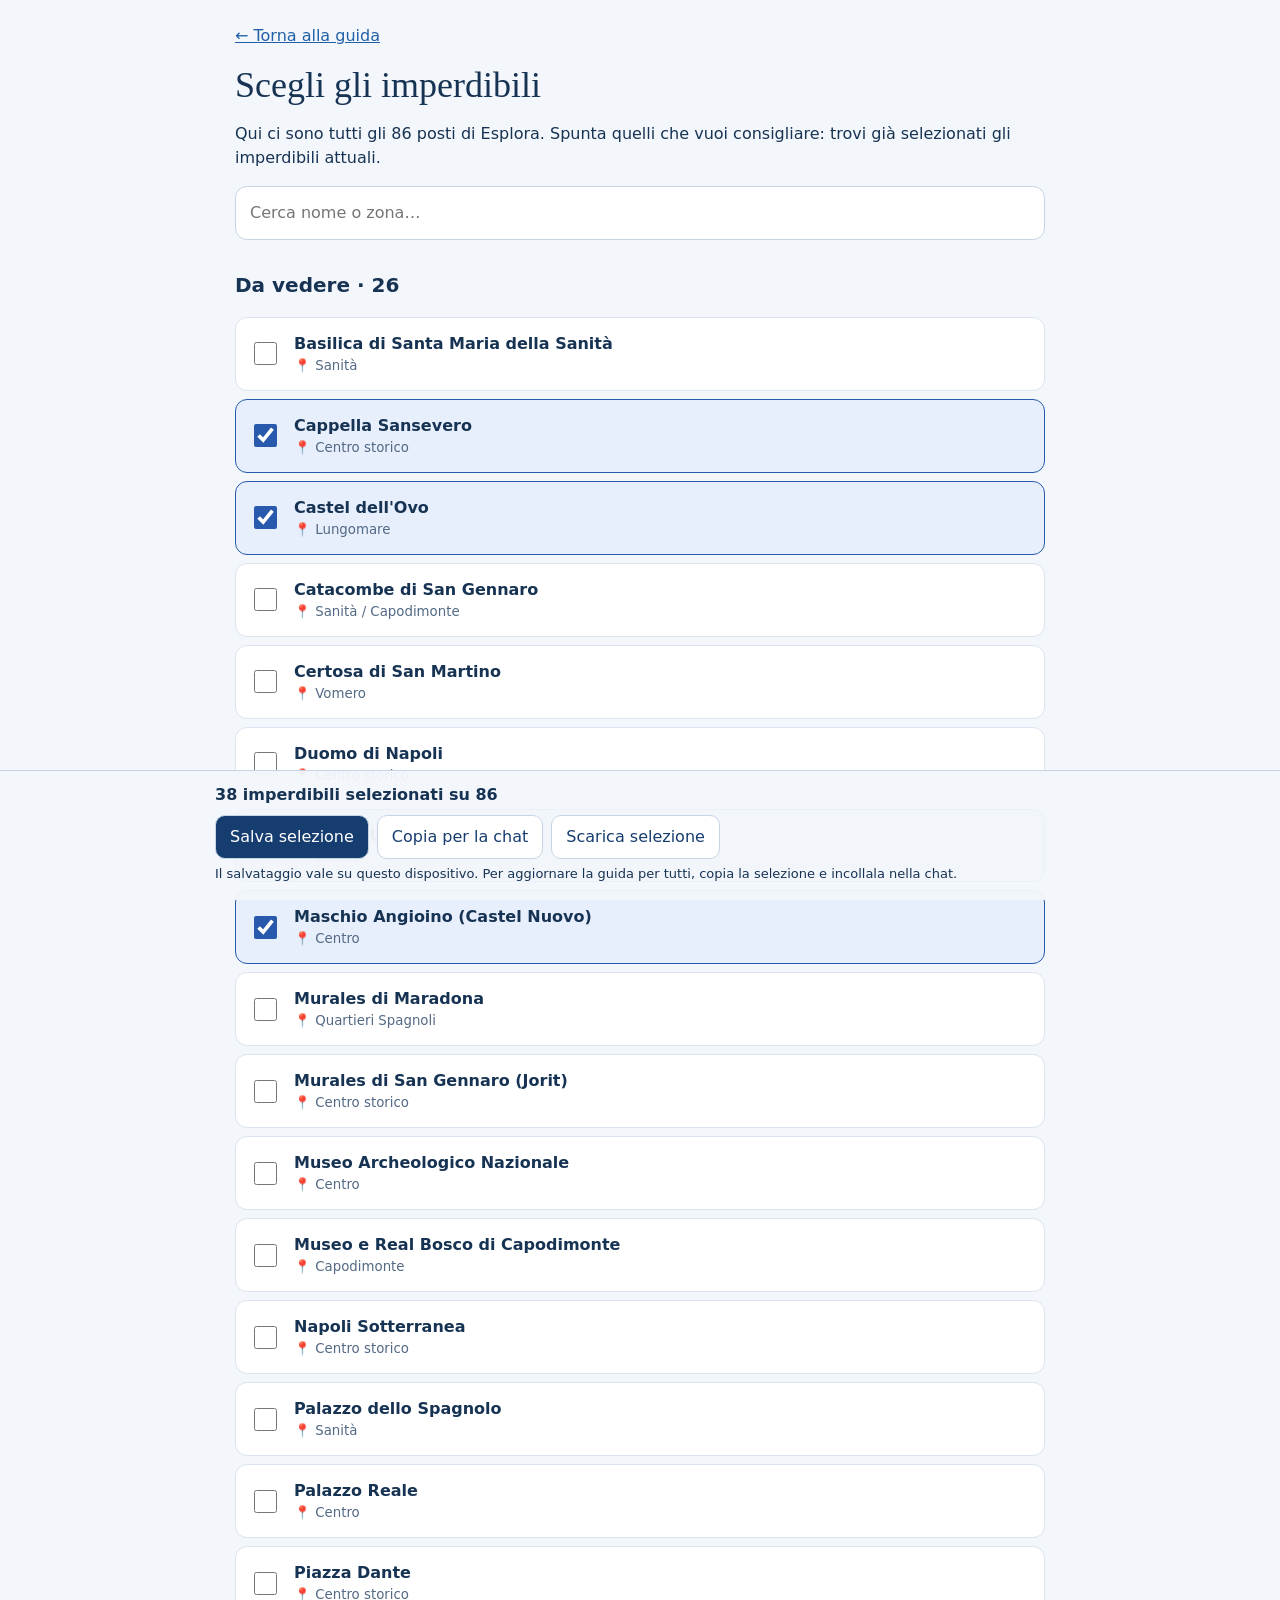
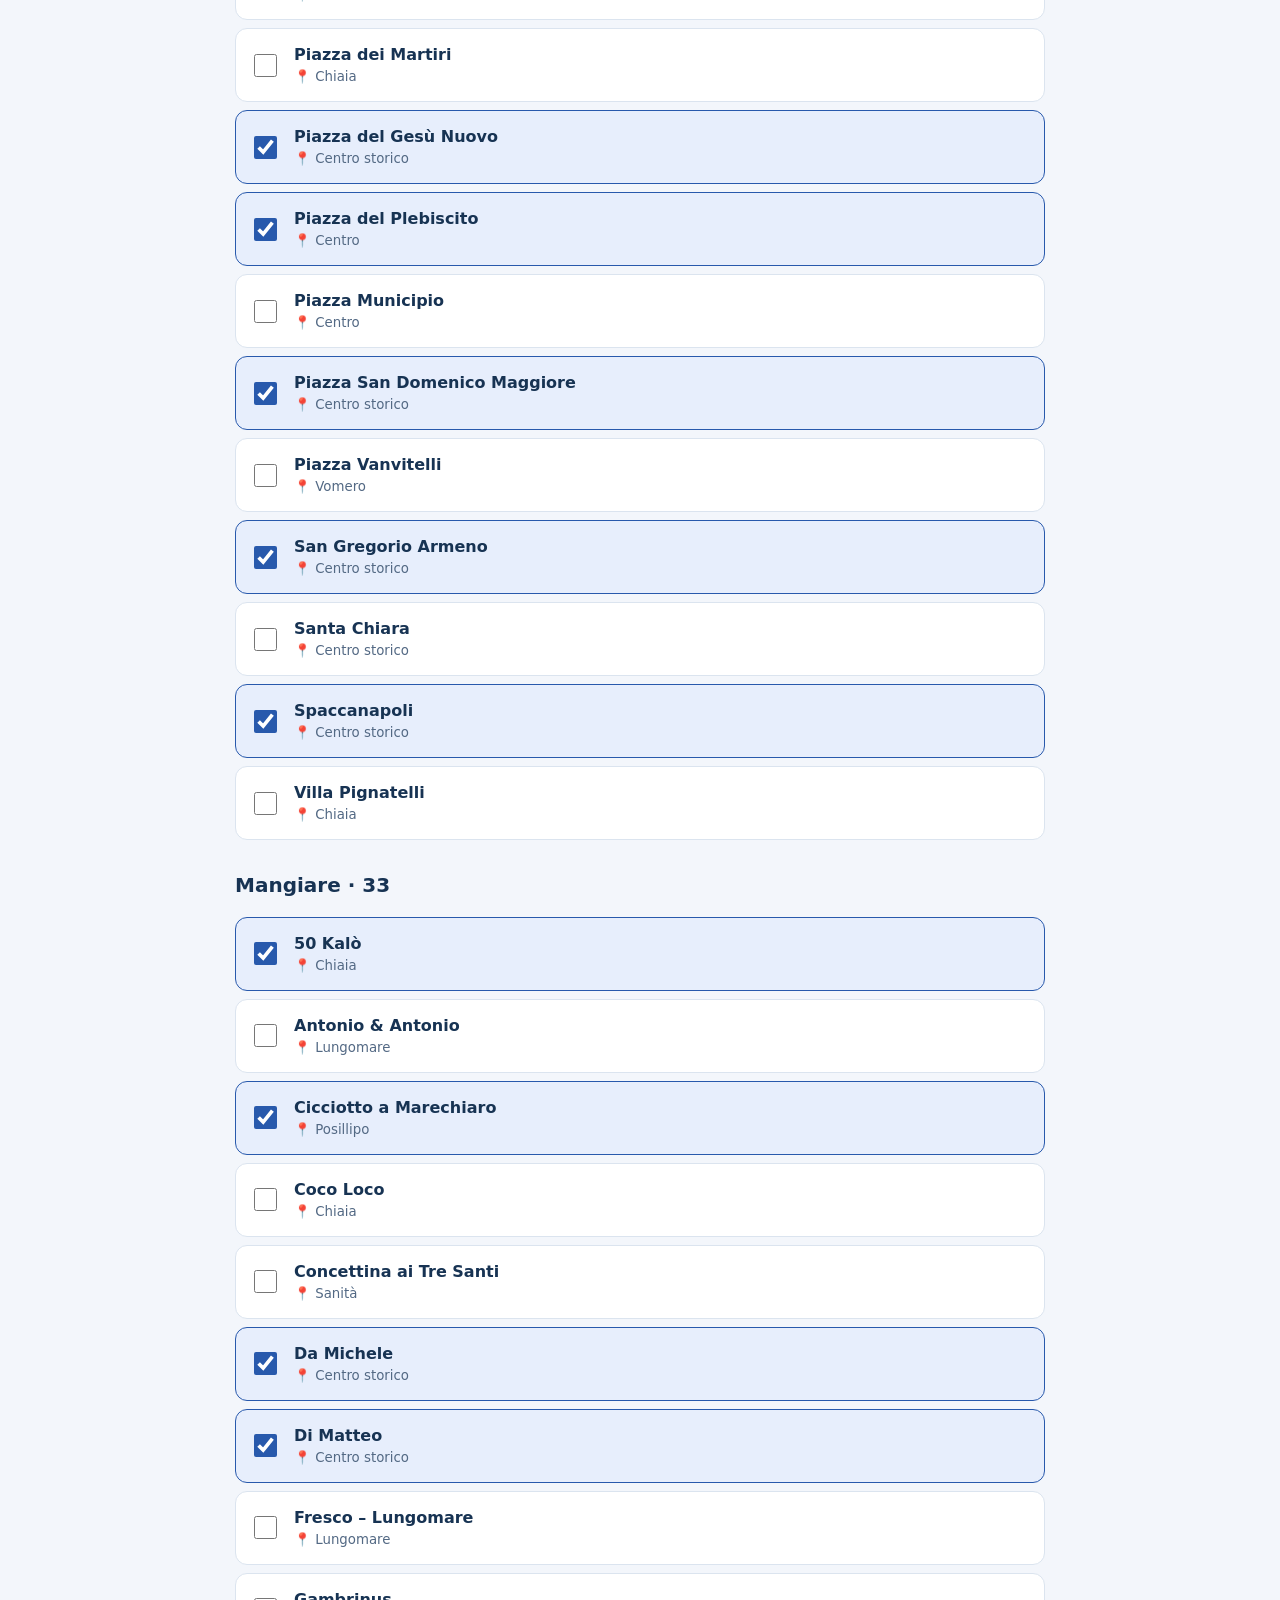
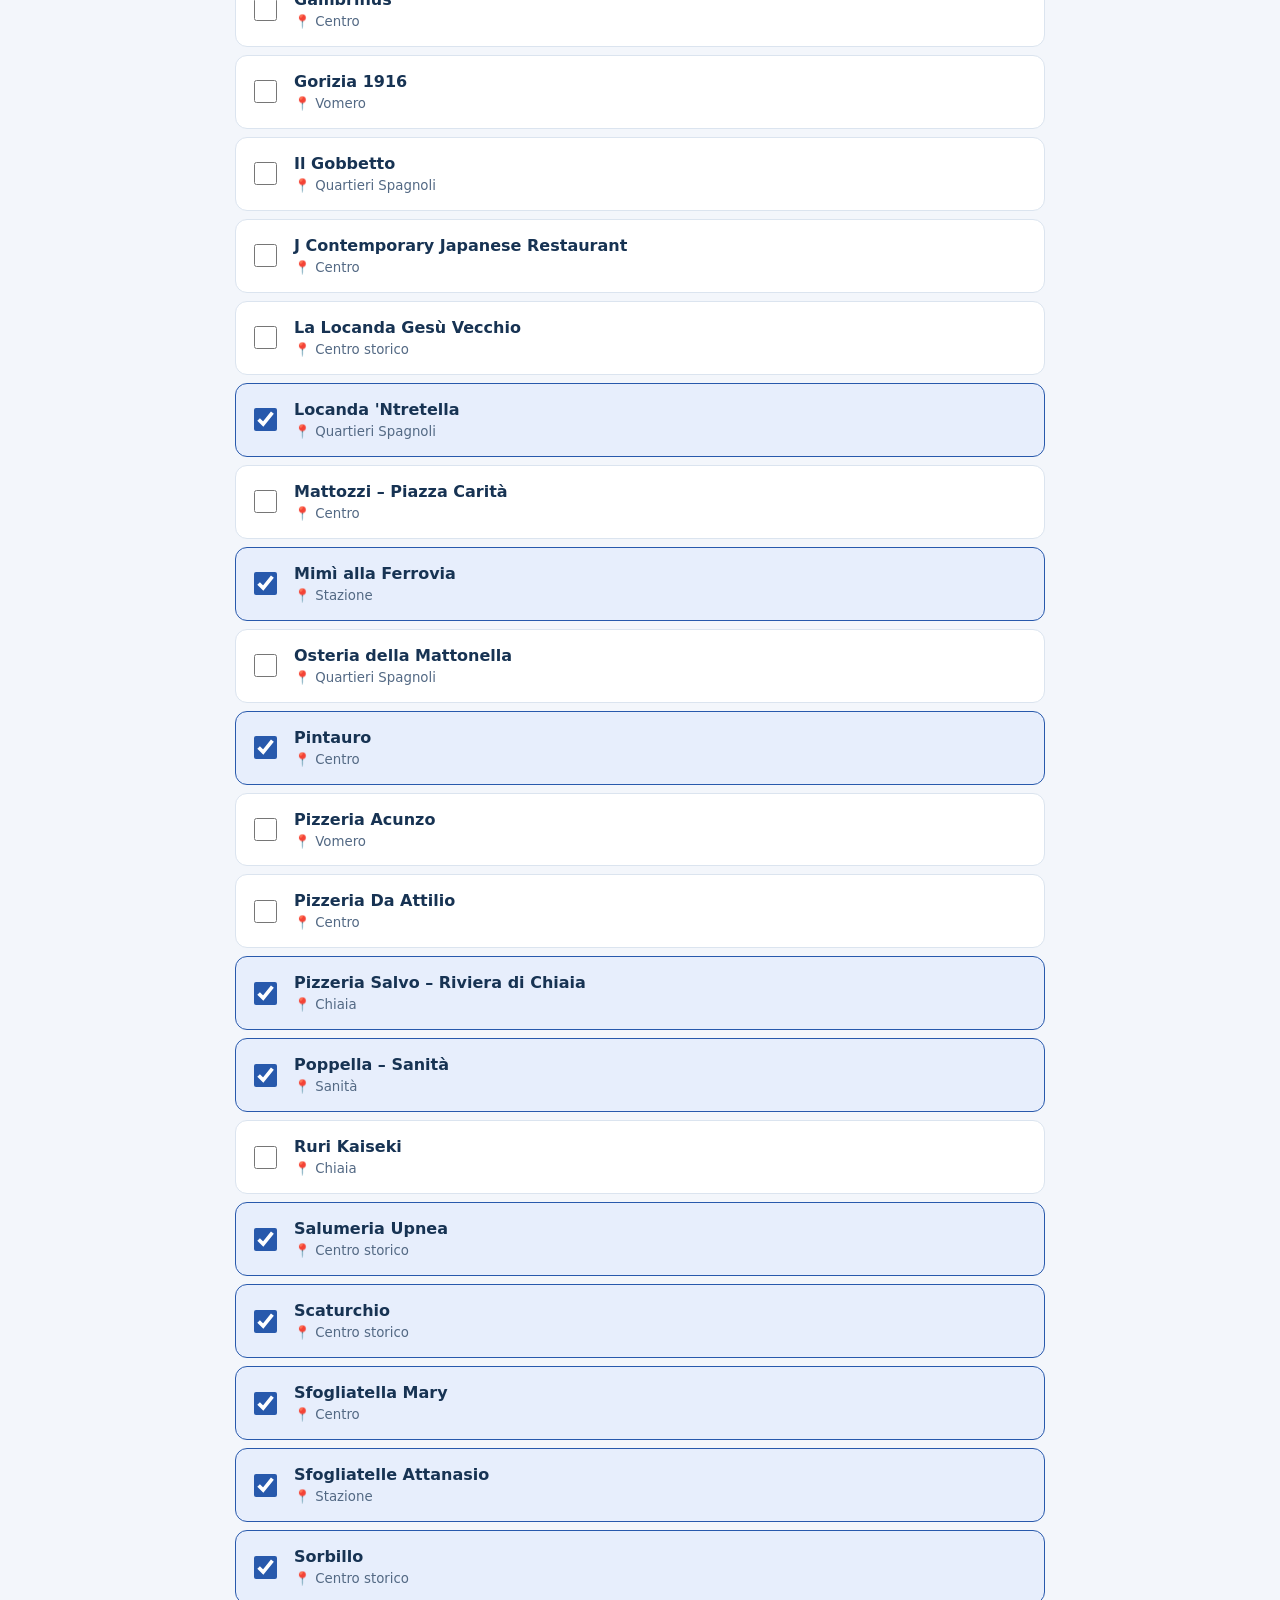
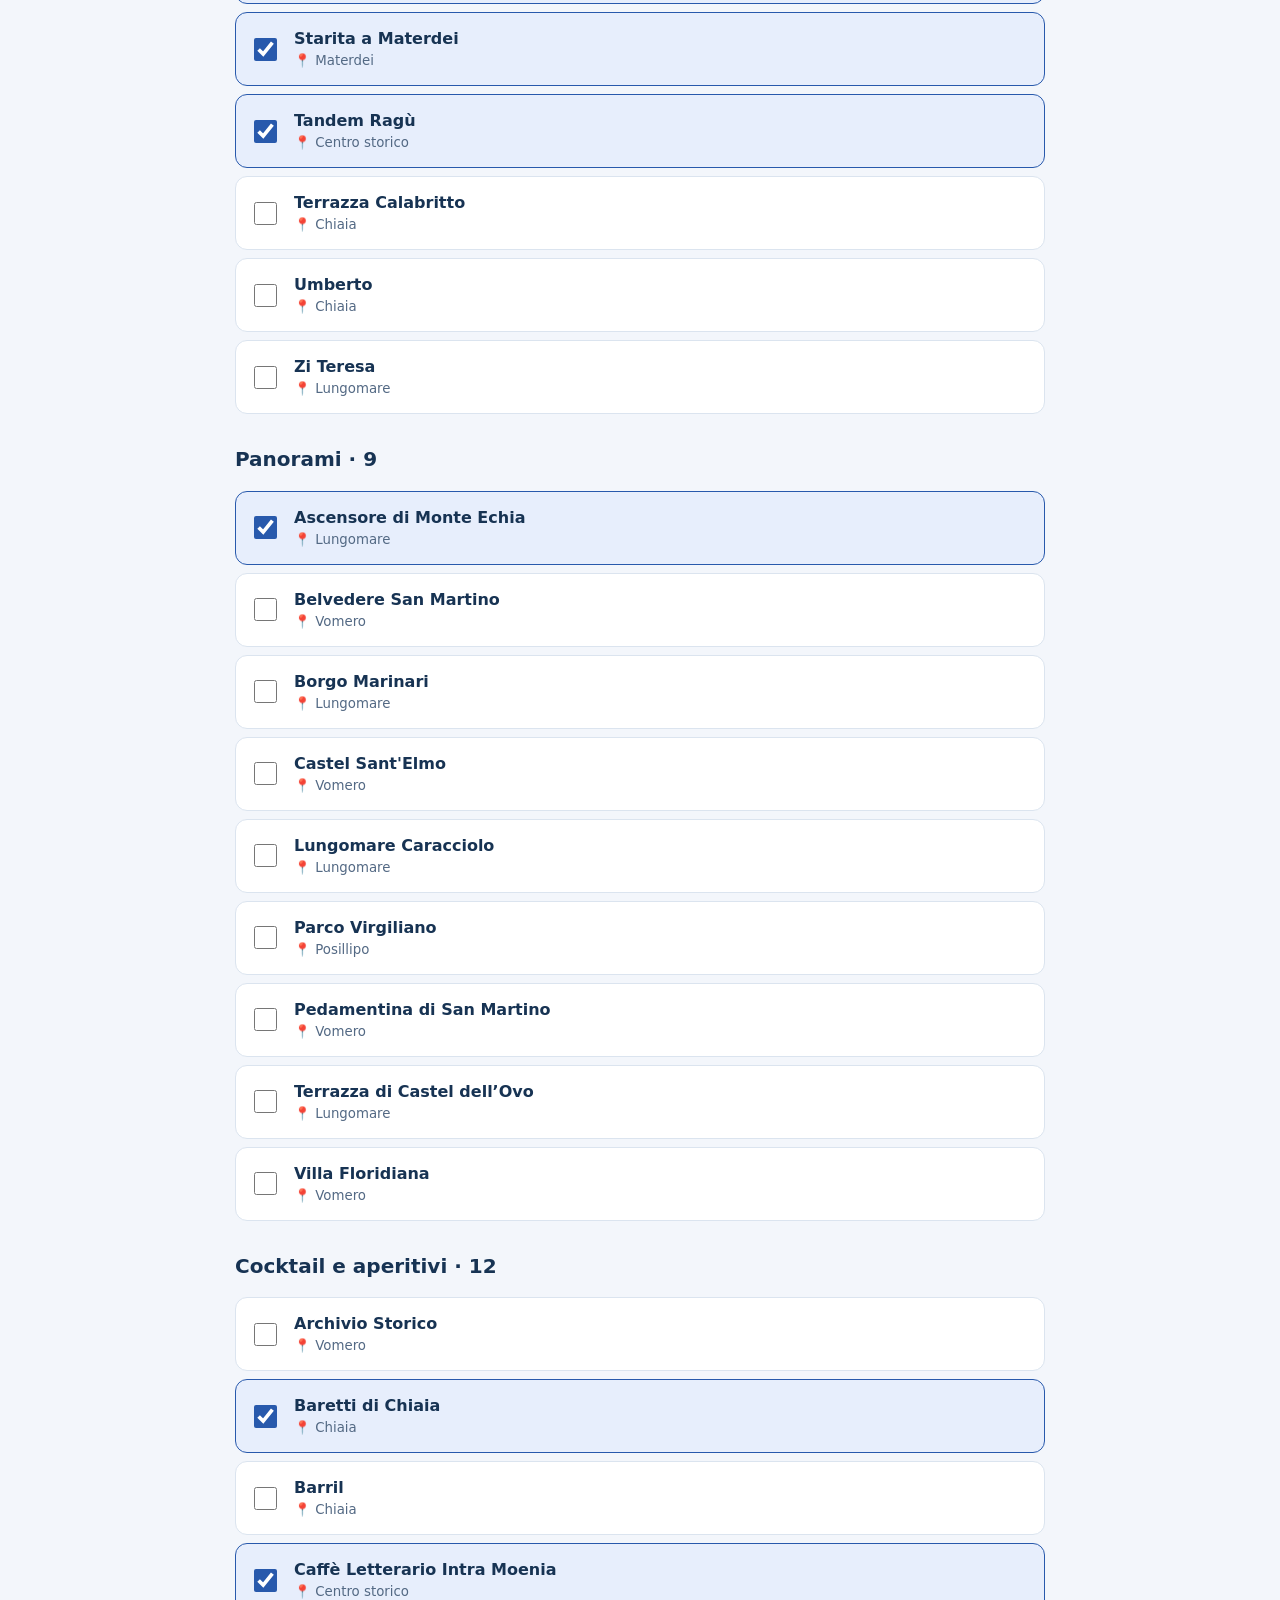
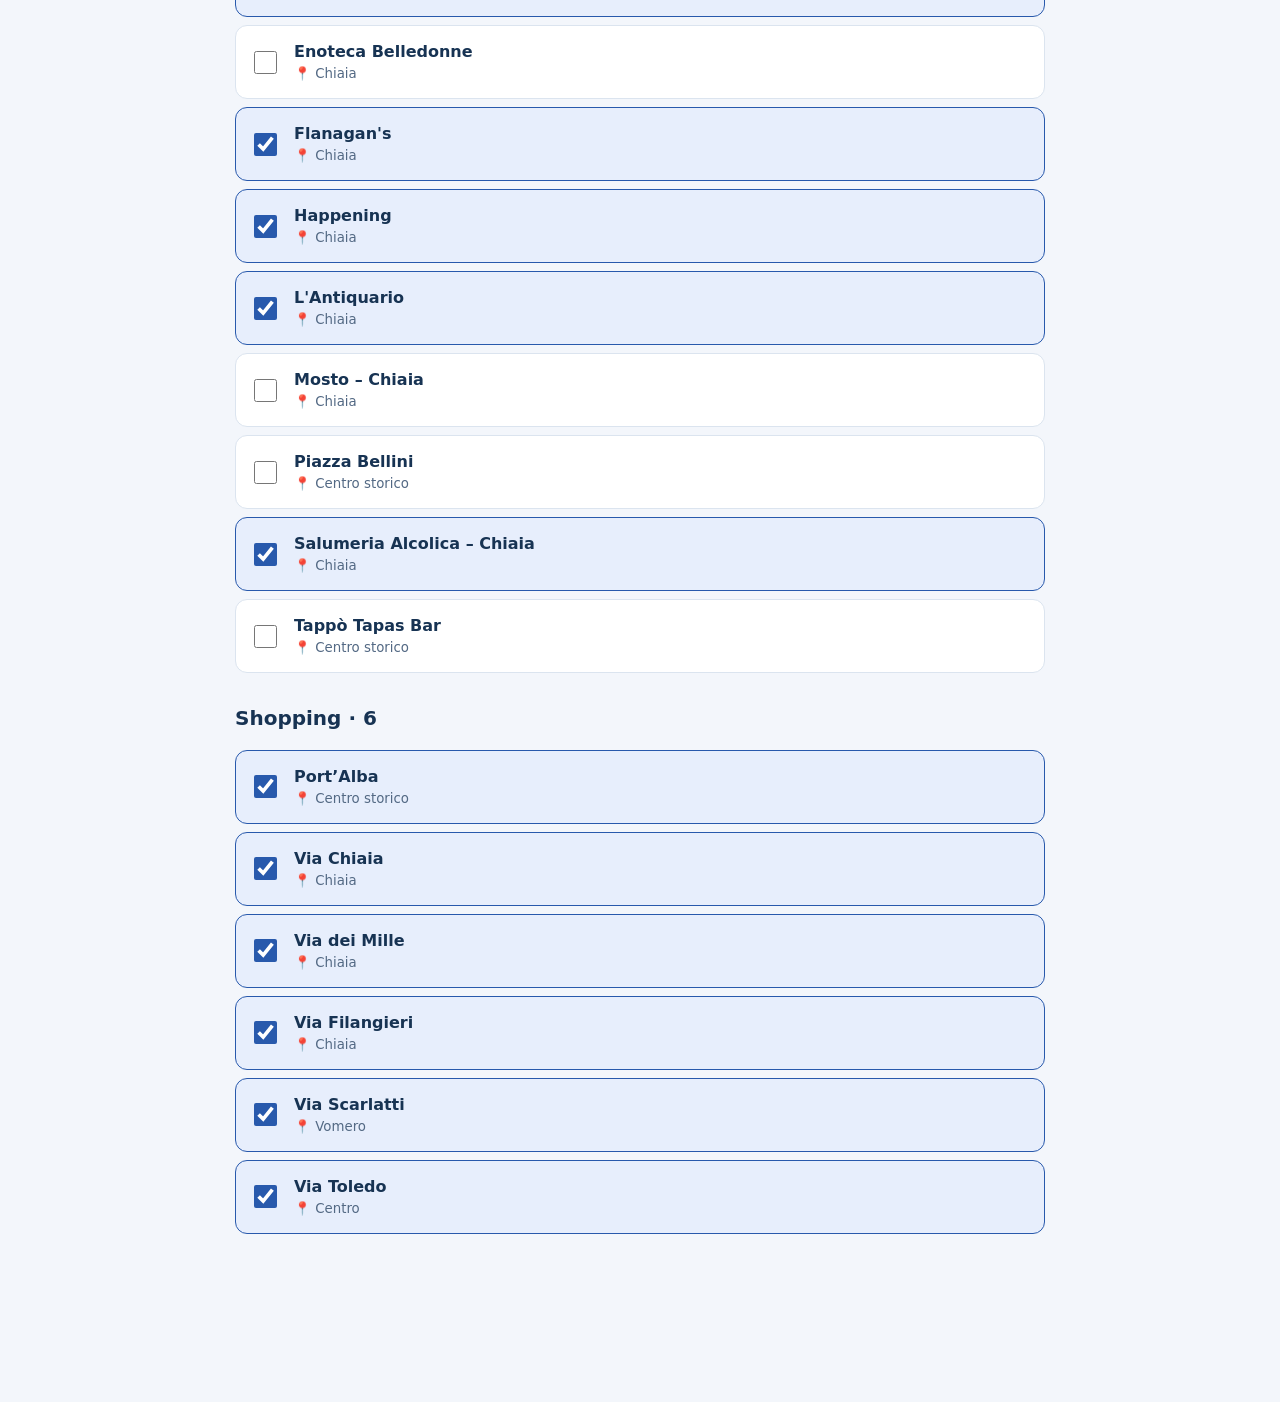
<file: imperdibili.html>
<!doctype html><html lang="it"><meta charset="utf-8"><meta name="viewport" content="width=device-width,initial-scale=1"><title>Scegli gli imperdibili · Napoli</title><style>*{box-sizing:border-box}body{margin:0;background:#f3f6fb;color:#173353;font:16px/1.5 system-ui}main{max-width:850px;margin:auto;padding:24px 20px 160px}h1{font:36px Georgia,serif;margin:16px 0}a{color:#205fa7}input[type=search]{width:100%;padding:14px;border:1px solid #c6d4e5;border-radius:12px;font:inherit}h2{font-size:20px;margin-top:30px}label{display:flex;gap:14px;align-items:center;background:white;border:1px solid #dbe4ef;border-radius:12px;padding:14px;margin:8px 0;cursor:pointer}label:has(input:checked){background:#e7eefc;border-color:#2859ac}input[type=checkbox]{width:23px;height:23px;flex-shrink:0;accent-color:#2859ac}small{display:block;color:#536984}footer{position:fixed;bottom:0;left:0;right:0;background:#f3f6fbf5;border-top:1px solid #c6d4e5;padding:12px 20px}footer>div{max-width:850px;margin:auto}.actions{display:flex;gap:8px;flex-wrap:wrap}button{font:inherit;min-height:44px;padding:9px 14px;color:#163d70;background:white;border:1px solid #c6d4e5;border-radius:10px;cursor:pointer}.primary{background:#163d70;color:white}#status{font-size:13px;margin:5px 0}#count{font-weight:650;margin-bottom:8px}#copy-output{width:100%;height:100px}button:focus-visible,input:focus-visible{outline:3px solid #8bb8eb}</style><main><a href="index.html">← Torna alla guida</a><h1>Scegli gli imperdibili</h1><p>Qui ci sono tutti gli 86 posti di Esplora. Spunta quelli che vuoi consigliare: trovi già selezionati gli imperdibili attuali.</p><input type="search" id="search" aria-label="Cerca tra tutti i posti" placeholder="Cerca nome o zona…" oninput="render()"><div id="catalog"></div><textarea id="copy-output" aria-label="Selezione da copiare" hidden></textarea></main><footer><div><div id="count" role="status"></div><div class="actions"><button class="primary" onclick="save()">Salva selezione</button><button onclick="copySelection()">Copia per la chat</button><button onclick="download()">Scarica selezione</button></div><p id="status" role="status">Il salvataggio vale su questo dispositivo. Per aggiornare la guida per tutti, copia la selezione e incollala nella chat.</p></div></footer><script>const places=[{"id":0,"name":"Cappella Sansevero","category":"vedere","zone":"Centro storico","lat":40.8494,"lon":14.2545,"description":"Il museo ospita il Cristo Velato. Verificare disponibilità e prenotare sul sito ufficiale.","minutes":45,"personalTip":""},{"id":1,"name":"Spaccanapoli","category":"vedere","zone":"Centro storico","lat":40.8479,"lon":14.2532,"description":"Via del centro storico da visitare","minutes":30,"personalTip":""},{"id":2,"name":"San Gregorio Armeno","category":"vedere","zone":"Centro storico","lat":40.8501,"lon":14.2572,"description":"Via dei presepi.","minutes":30,"personalTip":""},{"id":3,"name":"Duomo di Napoli","category":"vedere","zone":"Centro storico","lat":40.8526,"lon":14.2596,"description":"Giusto da vedere al volo ma è fuori dalle zone principali.","minutes":35,"personalTip":""},{"id":4,"name":"Santa Chiara","category":"vedere","zone":"Centro storico","lat":40.8469,"lon":14.2521,"description":"Complesso monumentale con chiostro maiolicato.","minutes":45,"personalTip":""},{"id":5,"name":"Piazza del Plebiscito","category":"vedere","zone":"Centro","lat":40.8359,"lon":14.2488,"description":"Grande piazza monumentale accanto al Palazzo Reale.","minutes":20,"personalTip":""},{"id":6,"name":"Museo Archeologico Nazionale","category":"vedere","zone":"Centro","lat":40.8536,"lon":14.2508,"description":"Importanti collezioni archeologiche, la visita dura tanto.","minutes":90,"personalTip":""},{"id":7,"name":"Napoli Sotterranea","category":"vedere","zone":"Centro storico","lat":40.8508,"lon":14.2584,"description":"Percorso guidato nel sottosuolo; controllare turni e prenotazioni.","minutes":75,"personalTip":""},{"id":8,"name":"Da Michele","category":"mangiare","zone":"Centro storico","lat":40.8491,"lon":14.2636,"description":"Pizzeria storica, file lunghe ma veloci.","minutes":60,"personalTip":""},{"id":9,"name":"Sorbillo","category":"mangiare","zone":"Centro storico","lat":40.8503,"lon":14.2555,"description":"Pizzeria top, fila super lunga, conviene andarci presto (es. 12.00 o 19.00) ","minutes":60,"personalTip":""},{"id":10,"name":"Di Matteo","category":"mangiare","zone":"Centro storico","lat":40.8513,"lon":14.2575,"description":"Famoso per la Frittatina.","minutes":45,"personalTip":""},{"id":11,"name":"Tandem Ragù","category":"mangiare","zone":"Centro storico","lat":40.8482,"lon":14.2535,"description":"Famoso per Ragù, ha varie sedi.","minutes":60,"personalTip":""},{"id":12,"name":"Scaturchio","category":"mangiare","zone":"Centro storico","lat":40.848,"lon":14.2545,"description":"Sfogliatella buona.","minutes":25,"personalTip":""},{"id":13,"name":"Gambrinus","category":"mangiare","zone":"Centro","lat":40.8368,"lon":14.2491,"description":"Caffè storico ma costoso se ci si siede ai tavolini.","minutes":25,"personalTip":""},{"id":14,"name":"Sfogliatelle Attanasio","category":"mangiare","zone":"Stazione","lat":40.8528,"lon":14.2712,"description":"Sfogliatelle migliori di napoli nella zona peggiore di napoli.","minutes":20,"personalTip":""},{"id":15,"name":"Belvedere San Martino","category":"panorami","zone":"Vomero","lat":40.8432,"lon":14.2415,"description":"Vista panoramica sul centro storico e sul golfo ma è lontano arrivarci","minutes":25,"personalTip":""},{"id":16,"name":"Castel Sant'Elmo","category":"panorami","zone":"Vomero","lat":40.8436,"lon":14.2409,"description":"Fortezza con ampie vedute sulla città, poco da vedere all'interno (non vale la pena) ","minutes":60,"personalTip":""},{"id":17,"name":"Lungomare Caracciolo","category":"panorami","zone":"Lungomare","lat":40.8301,"lon":14.2319,"description":"Lungomare pieno di ristoranti","minutes":45,"personalTip":""},{"id":18,"name":"Borgo Marinari","category":"panorami","zone":"Lungomare","lat":40.8284,"lon":14.2477,"description":"Piccolo borgo sul mare presso Castel dell'Ovo, ci sta giusto una passeggiata.","minutes":30,"personalTip":""},{"id":19,"name":"Parco Virgiliano","category":"panorami","zone":"Posillipo","lat":40.8007,"lon":14.1817,"description":"Parco panoramico con viste sulla costa e sulle isole ma molto fuori mano.","minutes":50,"personalTip":""},{"id":20,"name":"Piazza Bellini","category":"nightlife","zone":"Centro storico","lat":40.851,"lon":14.2516,"description":"Zona vivace (tipo san Salvario) ","minutes":50,"personalTip":""},{"id":21,"name":"Baretti di Chiaia","category":"nightlife","zone":"Chiaia","lat":40.8354,"lon":14.2398,"description":"Zona piena di localini della Napoli bene.","minutes":60,"personalTip":""},{"id":22,"name":"Piazza San Domenico Maggiore","category":"vedere","zone":"Centro storico","lat":40.8482,"lon":14.2545,"description":"Piazza del centro storico con l’obelisco di San Domenico e la chiesa omonima, tra Spaccanapoli e Via Mezzocannone.","minutes":40,"personalTip":""},{"id":23,"name":"Via Toledo","category":"shopping","zone":"Centro","lat":40.8421,"lon":14.2486,"description":"Grande strada commerciale nel cuore di Napoli.","minutes":45,"personalTip":""},{"id":24,"name":"Via Chiaia","category":"shopping","zone":"Chiaia","lat":40.8364,"lon":14.2451,"description":"Passeggiata commerciale tra negozi e palazzi.","minutes":40,"personalTip":""},{"id":25,"name":"Via Scarlatti","category":"shopping","zone":"Vomero","lat":40.8458,"lon":14.2305,"description":"Strada pedonale dello shopping al Vomero.","minutes":45,"personalTip":""},{"id":26,"name":"Mimì alla Ferrovia","category":"mangiare","zone":"Stazione","lat":40.853415,"lon":14.267262,"description":"Cucina napoletana top, è lontano dal centro ed in una brutta zona ma è da provare.","address":"19 Via Alfonso d'Aragona, Napoli","source":"https://www.mimiallaferrovia.it/","coordinateSource":"OpenStreetMap / Nominatim","coordinatePrecision":"place"},{"id":27,"name":"Salumeria Upnea","category":"mangiare","zone":"Centro storico","lat":40.8470587,"lon":14.2544367,"description":"Cucina mediterranea, salumi e piatti della tradizione nel centro storico.","address":"35 Via San Giovanni Maggiore Pignatelli, Napoli","source":"https://www.upnea.it/dove-siamo/","coordinateSource":"OpenStreetMap / Nominatim","coordinatePrecision":"place"},{"id":28,"name":"Tappò Tapas Bar","category":"nightlife","zone":"Centro storico","lat":40.8456809,"lon":14.2565662,"description":"Tapas bar in via Mezzocannone per un aperitivo o un drink.","address":"37 Via Mezzocannone, Napoli","source":"https://www.tappo.org/","coordinateSource":"OpenStreetMap / Nominatim","coordinatePrecision":"place"},{"id":29,"name":"Caffè Letterario Intra Moenia","category":"nightlife","zone":"Centro storico","lat":40.8500336,"lon":14.252347,"description":"Caffè letterario in Piazza Bellini, per una pausa o un aperitivo.","address":"70 Piazza Bellini, Napoli","source":"https://www.intramoenia.it/","coordinateSource":"OpenStreetMap / Nominatim","coordinatePrecision":"place"},{"id":30,"name":"Piazza del Gesù Nuovo","category":"vedere","zone":"Centro storico","lat":40.8470181,"lon":14.2517696,"description":"Piazza del centro storico con l'obelisco dell'Immacolata e la chiesa del Gesù Nuovo.","address":"Piazza del Gesù Nuovo, Napoli","source":"","coordinateSource":"OpenStreetMap / Nominatim","coordinatePrecision":"indicative"},{"id":31,"name":"Sfogliatella Mary","category":"mangiare","zone":"Centro","lat":40.8385848,"lon":14.248488,"description":"Sfogliatelle e dolci validi.","address":"66 Galleria Umberto I, Napoli","source":"https://www.lucianopignataro.it/a/dove-mangiare-le-sfogliatelle-a-napoli-finalmente-una-lista-fatta-di-persona-visitando-e-assaggiando/206541/","coordinateSource":"OpenStreetMap / Nominatim","coordinatePrecision":"place"},{"id":32,"name":"Pintauro","category":"mangiare","zone":"Centro","lat":40.8393152,"lon":14.2482733,"description":"Storica pasticceria di via Toledo, legata alla tradizione della sfogliatella.","address":"275 Via Toledo, Napoli","source":"https://www.pasticceriapintauro1785.it/","coordinateSource":"OpenStreetMap / Nominatim","coordinatePrecision":"place"},{"id":33,"name":"Via Filangieri","category":"shopping","zone":"Chiaia","lat":40.8358579,"lon":14.2413036,"description":"Via dello shopping a Chiaia, tra boutique e palazzi del quartiere.","address":"Via Gaetano Filangieri, Napoli","source":"","coordinateSource":"OpenStreetMap / Nominatim","coordinatePrecision":"indicative"},{"id":34,"name":"Murales di Maradona","category":"vedere","zone":"Quartieri Spagnoli","lat":40.84138,"lon":14.24511,"description":"Murales dedicato a Maradona nei Quartieri Spagnoli. Sconsigliato: molto turistico.","address":"60 Via Emanuele de Deo, Napoli","source":"https://www.muralesmaradona.com/","coordinateSource":"OpenStreetMap / Nominatim","coordinatePrecision":"place"},{"id":35,"name":"Locanda 'Ntretella","category":"mangiare","zone":"Quartieri Spagnoli","lat":40.8369741,"lon":14.2468071,"description":"Bella trattoria dentro i vicoli ai quartieri spagnoli","address":"25 Salita Sant'Anna di Palazzo, Napoli","source":"https://www.locandantretella.com/","coordinateSource":"OpenStreetMap / Nominatim","coordinatePrecision":"place"},{"id":36,"name":"Il Gobbetto","category":"mangiare","zone":"Quartieri Spagnoli","lat":40.8379945,"lon":14.2481159,"description":"Osteria di cucina napoletana nei vicoli vicino a via Toledo (proprio all'inizio dei quariteri) ","address":"8 Via Sergente Maggiore, Napoli","source":"https://www.campaniasenzaglutine.it/locale/osteria-il-gobbetto-napoli-245.html","coordinateSource":"OpenStreetMap / Nominatim","coordinatePrecision":"place"},{"id":37,"name":"Starita a Materdei","category":"mangiare","zone":"Materdei","lat":40.8559192,"lon":14.2463847,"description":"Pizzeria tra le top a Napoli","address":"27 Via Materdei, Napoli","source":"https://www.falstaff.com/nordics/restaurants/starita-a-materdei-napoli","coordinateSource":"OpenStreetMap / Nominatim","coordinatePrecision":"place"},{"id":38,"name":"Pizzeria Salvo – Riviera di Chiaia","category":"mangiare","zone":"Chiaia","lat":40.8333534,"lon":14.2390042,"description":"La sede di Napoli dei fratelli Salvo, sulla Riviera di Chiaia.","address":"271 Riviera di Chiaia, Napoli","source":"https://www.pizzeriasalvo.it/dove-siamo/","coordinateSource":"OpenStreetMap / Nominatim","coordinatePrecision":"place"},{"id":39,"name":"L'Antiquario","category":"nightlife","zone":"Chiaia","lat":40.8329599,"lon":14.2422363,"description":"Speakeasy molto figo e cocktail top.","address":"2 Via Vannella Gaetani, Napoli","source":"https://www.lantiquarionapoli.com/","coordinateSource":"OpenStreetMap / Nominatim","coordinatePrecision":"place"},{"id":40,"name":"Flanagan's","category":"nightlife","zone":"Chiaia","lat":40.8338693,"lon":14.2403394,"description":"Cocktail bar nella zona dei baretti di Chiaia.","address":"13 Via Carlo Poerio, Napoli","source":"https://mtmagazine.it/inserzioni/flanagans/","coordinateSource":"OpenStreetMap / Nominatim","coordinatePrecision":"place"},{"id":41,"name":"Happening","category":"nightlife","zone":"Chiaia","lat":40.8347792,"lon":14.2404863,"description":"Cocktail bar nei baretti di Chiaia, per aperitivo e dopocena.","address":"2 Via Bisignano, Napoli","source":"https://www.happeningnapoli.com/","coordinateSource":"OpenStreetMap / Nominatim","coordinatePrecision":"indicative"},{"id":42,"name":"50 Kalò","category":"mangiare","zone":"Chiaia","lat":40.8283858,"lon":14.2200661,"description":"Pizzeria di Ciro Salvo in Piazza Sannazaro, vicino a Mergellina.","address":"201 Piazza Sannazaro, Napoli","source":"https://www.50kalo.it/","coordinateSource":"OpenStreetMap / Nominatim","coordinatePrecision":"place"},{"id":43,"name":"Cicciotto a Marechiaro","category":"mangiare","zone":"Posillipo","lat":40.7957243,"lon":14.1926103,"description":"Sul mare super romantico e costoso, difficile arrivarci.","address":"32 Calata Ponticello a Marechiaro, Napoli","source":"https://www.trattoriadacicciotto.it/","coordinateSource":"OpenStreetMap / Nominatim","coordinatePrecision":"place"},{"id":44,"name":"Ascensore di Monte Echia","category":"panorami","zone":"Lungomare","lat":40.8312303,"lon":14.2479212,"description":"Questo vale la pena, si sale con un ascensore pubblico e c'è una vista fantastica.","address":"Ascensore Monte Echia, Napoli","source":"https://www.anm.it/s/ascensori?language=it","coordinateSource":"OpenStreetMap / Nominatim","coordinatePrecision":"indicative"},{"id":45,"name":"Pizzeria Acunzo","category":"mangiare","zone":"Vomero","lat":40.8428103,"lon":14.2323424,"description":"Pizzeria del Vomero in via Cimarosa, vicino a Piazza Vanvitelli.","address":"60 Via Domenico Cimarosa, Napoli","source":"https://www.gamberorosso.it/luoghi/locali/pizzeria/acunzo/","coordinateSource":"OpenStreetMap / Nominatim","coordinatePrecision":"place"},{"id":46,"name":"Gorizia 1916","category":"mangiare","zone":"Vomero","lat":40.8432969,"lon":14.2317056,"description":"Storica pizzeria del Vomero, nella sede di via Bernini.","address":"29 Via Gian Lorenzo Bernini, Napoli","source":"https://www.gorizia1916.com/about/","coordinateSource":"OpenStreetMap / Nominatim","coordinatePrecision":"indicative"},{"id":47,"name":"Piazza Vanvitelli","category":"vedere","zone":"Vomero","lat":40.8437821,"lon":14.2316017,"description":"Piazza centrale del Vomero, punto di partenza per una passeggiata nel quartiere.","address":"Piazza Vanvitelli, Napoli","source":"","coordinateSource":"OpenStreetMap / Nominatim","coordinatePrecision":"indicative"},{"id":48,"name":"Terrazza Calabritto","category":"mangiare","zone":"Chiaia","address":"Piazza Vittoria 1, Napoli","lat":40.8319509,"lon":14.2414634,"description":"Ristorante di cucina mediterranea e di mare in Piazza Vittoria. Fascia alta: per una cena con budget importante.","source":"https://napoli.terrazzacalabritto.it/","priceLabel":"€€€ · Fascia alta","coordinateSource":"OpenStreetMap / Nominatim","coordinatePrecision":"indicative street position","addedOn":"2026-11-11","selection":"Suggested expansion; must-see flag to be chosen by owner"},{"id":49,"name":"Coco Loco","category":"mangiare","zone":"Chiaia","address":"Vico Santa Maria a Cappella Vecchia 5, Napoli","lat":40.8330931,"lon":14.2430012,"description":"Ristorante di pesce a Cappella Vecchia, in zona Chiaia. Fascia alta: da scegliere tenendo conto del budget.","source":"https://cocoloco.rest/","priceLabel":"€€€ · Fascia alta","coordinateSource":"OpenStreetMap / Nominatim","coordinatePrecision":"indicative street position","addedOn":"2026-11-11","selection":"Suggested expansion; must-see flag to be chosen by owner"},{"id":50,"name":"J Contemporary Japanese Restaurant","category":"mangiare","zone":"Centro","address":"Via Agostino Depretis 24, Napoli","lat":40.842815,"lon":14.2548749,"description":"Sushi e cucina giapponese alla carta in via Depretis. Una proposta per una cena diversa dalla cucina napoletana.","source":"https://j-japaneserestaurant.com/ristoranti/j-japanese-restaurant-napoli/","priceLabel":"","coordinateSource":"OpenStreetMap / Nominatim","coordinatePrecision":"place","addedOn":"2026-11-11","selection":"Suggested expansion; must-see flag to be chosen by owner"},{"id":51,"name":"Ruri Kaiseki","category":"mangiare","zone":"Chiaia","address":"Vicolo Santa Maria Cappella Vecchia 30L, Napoli","lat":40.8342332,"lon":14.2425445,"description":"Sushi in stile Edomae con percorso degustazione e pochi coperti. Verifica menu e disponibilità prima di prenotare.","source":"https://www.ruriexperience.com/ruri-kaiseki/","priceLabel":"€€€ · Fascia alta","coordinateSource":"OpenStreetMap / Nominatim","coordinatePrecision":"indicative street position","addedOn":"2026-11-11","selection":"Suggested expansion; must-see flag to be chosen by owner"},{"id":52,"name":"Umberto","category":"mangiare","zone":"Chiaia","address":"Via Alabardieri 30, Napoli","lat":40.83477,"lon":14.2412084,"description":"Ristorante e pizzeria storici a Chiaia, con ricette della tradizione napoletana.","source":"https://www.umberto.it/contatti/","priceLabel":"","coordinateSource":"OpenStreetMap / Nominatim","coordinatePrecision":"indicative street position","addedOn":"2026-11-11","selection":"Suggested expansion; must-see flag to be chosen by owner"},{"id":53,"name":"Osteria della Mattonella","category":"mangiare","zone":"Quartieri Spagnoli","address":"Via Giovanni Nicotera 13, Napoli","lat":40.8366061,"lon":14.2440842,"description":"Piccola osteria di cucina napoletana vicino al ponte di Chiaia. Per prenotare, consulta le indicazioni del locale.","source":"https://www.osteriadellamattonella.com/contatti/","priceLabel":"","coordinateSource":"OpenStreetMap / Nominatim","coordinatePrecision":"place","addedOn":"2026-11-11","selection":"Suggested expansion; must-see flag to be chosen by owner"},{"id":54,"name":"La Locanda Gesù Vecchio","category":"mangiare","zone":"Centro storico","address":"Via Giovanni Paladino 26, Napoli","lat":40.8471951,"lon":14.2571354,"description":"Piatti della tradizione napoletana in via Paladino, nel centro storico. Verifica disponibilità e prenotazioni.","source":"https://www.lalocandagesuvecchionapoli.it/i-nostri-contatti/","priceLabel":"","coordinateSource":"OpenStreetMap / Nominatim","coordinatePrecision":"place","addedOn":"2026-11-11","selection":"Suggested expansion; must-see flag to be chosen by owner"},{"id":55,"name":"Pizzeria Da Attilio","category":"mangiare","zone":"Centro","address":"Via Pignasecca 17, Napoli","lat":40.8452359,"lon":14.2482945,"description":"Pizzeria storica nel quartiere della Pignasecca, per una sosta tra mercato e centro.","source":"https://www.pizzeriadattilio.it/","priceLabel":"","coordinateSource":"OpenStreetMap / Nominatim","coordinatePrecision":"place","addedOn":"2026-11-11","selection":"Suggested expansion; must-see flag to be chosen by owner"},{"id":56,"name":"Enoteca Belledonne","category":"nightlife","zone":"Chiaia","address":"Vico Belledonne a Chiaia 18, Napoli","lat":40.8351273,"lon":14.2394275,"description":"Enoteca nei baretti di Chiaia, per un calice di vino e qualcosa da accompagnare.","source":"https://www.falstaff.com/it/winebar/enoteca-belledonne","priceLabel":"","coordinateSource":"OpenStreetMap / Nominatim","coordinatePrecision":"place","addedOn":"2026-11-11","selection":"Suggested expansion; must-see flag to be chosen by owner"},{"id":57,"name":"Mosto – Chiaia","category":"nightlife","zone":"Chiaia","address":"Vico II Alabardieri 28, Napoli","lat":40.8350407,"lon":14.2411813,"description":"Birre artigianali e distillati nella sede di Chiaia, per una serata informale.","source":"https://www.mosto.beer/sedi/chiaia/","priceLabel":"","coordinateSource":"OpenStreetMap / Nominatim","coordinatePrecision":"place","addedOn":"2026-11-11","selection":"Suggested expansion; must-see flag to be chosen by owner"},{"id":58,"name":"Barril","category":"nightlife","zone":"Chiaia","address":"Via Giuseppe Fiorelli 11, Napoli","lat":40.8344959,"lon":14.2390511,"description":"Cocktail e tapas con un cortile giardino, nel quartiere Chiaia.","source":"https://www.barril.it/","priceLabel":"","coordinateSource":"OpenStreetMap / Nominatim","coordinatePrecision":"indicative street position","addedOn":"2026-11-11","selection":"Suggested expansion; must-see flag to be chosen by owner"},{"id":59,"name":"Archivio Storico","category":"nightlife","zone":"Vomero","address":"Via Alessandro Scarlatti 30, Napoli","lat":40.8442613,"lon":14.234612,"description":"Cocktail bar al Vomero, con ambienti ispirati alla storia borbonica di Napoli.","source":"https://www.cocktailreporter.com/bars/archivio-storico/","priceLabel":"","coordinateSource":"OpenStreetMap / Nominatim","coordinatePrecision":"place","addedOn":"2026-11-11","selection":"Suggested expansion; must-see flag to be chosen by owner"},{"id":60,"name":"Palazzo Reale","category":"vedere","zone":"Centro","address":"Piazza del Plebiscito 1, Napoli","lat":40.8364795,"lon":14.25032,"description":"Appartamenti storici e collezioni nella residenza reale affacciata su Piazza del Plebiscito.","source":"https://palazzorealedinapoli.org/informazioni-per-la-visita/","priceLabel":"","coordinateSource":"OpenStreetMap / Nominatim","coordinatePrecision":"place","addedOn":"2026-11-11","selection":"Suggested expansion; must-see flag to be chosen by owner"},{"id":61,"name":"Certosa di San Martino","category":"vedere","zone":"Vomero","address":"Largo San Martino 5, Napoli","lat":40.8431636,"lon":14.2410586,"description":"Complesso monumentale con chiesa, chiostri e museo sulla collina del Vomero.","source":"https://museinazionalivomero.cultura.gov.it/","priceLabel":"","coordinateSource":"OpenStreetMap / Nominatim","coordinatePrecision":"place","addedOn":"2026-11-11","selection":"Suggested expansion; must-see flag to be chosen by owner"},{"id":62,"name":"Museo e Real Bosco di Capodimonte","category":"vedere","zone":"Capodimonte","address":"Via Miano 2, Napoli","lat":40.8670307,"lon":14.2508753,"description":"Collezioni d’arte nella reggia e spazi verdi del Real Bosco. Verifica le aree aperte prima della visita.","source":"https://capodimonte.cultura.gov.it/orari/","priceLabel":"","coordinateSource":"OpenStreetMap / Nominatim","coordinatePrecision":"place","addedOn":"2026-11-11","selection":"Suggested expansion; must-see flag to be chosen by owner"},{"id":63,"name":"Catacombe di San Gennaro","category":"vedere","zone":"Sanità / Capodimonte","address":"Via Capodimonte 13, Napoli","lat":40.8653744,"lon":14.2471455,"description":"Visita guidata alle antiche catacombe. L’ingresso è accanto alla Basilica del Buon Consiglio; prenotazione obbligatoria.","source":"https://catacombedinapoli.it/it/pianifica-visita-guidata-napoli/","priceLabel":"","coordinateSource":"OpenStreetMap / Nominatim","coordinatePrecision":"place","addedOn":"2026-11-11","selection":"Suggested expansion; must-see flag to be chosen by owner"},{"id":64,"name":"Galleria Umberto I","category":"vedere","zone":"Centro","address":"Galleria Umberto I, Napoli","lat":40.838514,"lon":14.24924,"description":"Galleria monumentale con copertura in vetro, tra via Toledo e il Teatro di San Carlo.","source":"https://napoliforme.comune.napoli.it/pois/-/poi/Umberto-I-Gallery","priceLabel":"","coordinateSource":"OpenStreetMap / Nominatim","coordinatePrecision":"place","addedOn":"2026-11-11","selection":"Suggested expansion; must-see flag to be chosen by owner"},{"id":65,"name":"Villa Pignatelli","category":"vedere","zone":"Chiaia","address":"Riviera di Chiaia 200, Napoli","lat":40.8350017,"lon":14.2335268,"description":"Casa museo sulla Riviera di Chiaia. Controlla quali spazi del museo e del giardino sono accessibili.","source":"https://palazzorealedinapoli.org/sedi/villa-pignatelli/","priceLabel":"","coordinateSource":"OpenStreetMap / Nominatim","coordinatePrecision":"place","addedOn":"2026-11-11","selection":"Suggested expansion; must-see flag to be chosen by owner"},{"id":66,"name":"Pedamentina di San Martino","category":"panorami","zone":"Vomero","address":"Pedamentina San Martino, Napoli","lat":40.8448713,"lon":14.242323,"description":"Scalinata panoramica da San Martino verso Corso Vittorio Emanuele. Molti gradini: da valutare se vuoi camminare poco.","source":"https://www.comune.napoli.it/","priceLabel":"","coordinateSource":"OpenStreetMap / Nominatim","coordinatePrecision":"indicative street position","addedOn":"2026-11-11","selection":"Suggested expansion; must-see flag to be chosen by owner"},{"id":67,"name":"Villa Floridiana","category":"panorami","zone":"Vomero","address":"Via Domenico Cimarosa 77, Napoli","lat":40.8394758,"lon":14.2302369,"description":"Parco del Vomero per una passeggiata tra verde e affacci sulla città. Verifica gli accessi e le aree aperte.","source":"https://museinazionalivomero.cultura.gov.it/","priceLabel":"","coordinateSource":"OpenStreetMap / Nominatim","coordinatePrecision":"place","addedOn":"2026-11-11","selection":"Suggested expansion; must-see flag to be chosen by owner"},{"id":68,"name":"Via dei Mille","category":"shopping","zone":"Chiaia","address":"Via dei Mille, Napoli","lat":40.83658,"lon":14.2392178,"description":"Boutique e negozi nella zona di Chiaia, da abbinare a via Filangieri e Piazza dei Martiri.","source":"https://napoliforme.comune.napoli.it/","priceLabel":"","coordinateSource":"OpenStreetMap / Nominatim","coordinatePrecision":"indicative street position","addedOn":"2026-11-11","selection":"Suggested expansion; must-see flag to be chosen by owner"},{"id":69,"name":"Port’Alba","category":"shopping","zone":"Centro storico","address":"Via Port'Alba, Napoli","lat":40.849438,"lon":14.2507612,"description":"Librerie e bancarelle di libri tra Piazza Dante e il centro storico. Una breve deviazione per chi ama sfogliare.","source":"https://napoliforme.comune.napoli.it/itinerari/-/itinerario/Tematico/Arte-e-Cultura/I-luoghi-de-%E2%80%9C-L%E2%80%99-amica-geniale-%E2%80%9D","priceLabel":"","coordinateSource":"OpenStreetMap / Nominatim","coordinatePrecision":"place","addedOn":"2026-11-11","selection":"Suggested expansion; must-see flag to be chosen by owner"},{"id":70,"name":"Castel dell'Ovo","category":"vedere","zone":"Lungomare","address":"Via Eldorado 3, Napoli","description":"Castello sul mare presso Borgo Marinari. Verifica l’accessibilità degli interni prima della visita.","source":"https://www.comune.napoli.it/","lat":40.8277417,"lon":14.2480285,"coordinateSource":"OpenStreetMap / Nominatim"},{"id":71,"name":"Maschio Angioino (Castel Nuovo)","category":"vedere","zone":"Centro","address":"Via Vittorio Emanuele III, Napoli","description":"Castello monumentale accanto a Piazza Municipio, con il Museo Civico. Verifica i percorsi visitabili.","source":"https://innovazione.comune.napoli.it/index.php?n=2437","lat":40.8383171,"lon":14.2537307,"coordinateSource":"OpenStreetMap / Nominatim"},{"id":72,"name":"Piazza dei Martiri","category":"vedere","zone":"Chiaia","address":"Piazza dei Martiri, Napoli","description":"Piazza di Chiaia con il monumento dei quattro leoni, tra via Chiaia, boutique e locali.","source":"https://napoliforme.comune.napoli.it/en/pois/-/poi/Piazza-dei-Martiri","lat":40.8343086,"lon":14.2417794,"coordinateSource":"OpenStreetMap / Nominatim"},{"id":73,"name":"Piazza Municipio","category":"vedere","zone":"Centro","address":"Piazza Municipio, Napoli","description":"Grande piazza tra Palazzo San Giacomo, Maschio Angioino e porto, con la Fontana del Nettuno.","source":"https://multimediale.comune.napoli.it/index.php?n=9581","lat":40.8396081,"lon":14.2527749,"coordinateSource":"OpenStreetMap / Nominatim"},{"id":74,"name":"Piazza Dante","category":"vedere","zone":"Centro storico","address":"Piazza Dante, Napoli","description":"Piazza con la statua di Dante e il Foro Carolino, vicino a Port’Alba e al centro storico.","source":"https://napoliforme.comune.napoli.it/","lat":40.8491564,"lon":14.250303,"coordinateSource":"OpenStreetMap / Nominatim"},{"id":75,"name":"Murales di San Gennaro (Jorit)","category":"vedere","zone":"Centro storico","address":"Piazza Crocelle ai Mannesi, Napoli","description":"Il San Gennaro dipinto da Jorit sulla facciata accanto a San Giorgio Maggiore, all’ingresso di Forcella.","source":"https://napoliforme.comune.napoli.it/itinerari/-/itinerario/Thematic/Art-and-Culture/Murals-by-Jorit-Agoch","lat":40.8501452,"lon":14.2604566,"coordinateSource":"OpenStreetMap / Nominatim"},{"id":76,"name":"Concettina ai Tre Santi","category":"mangiare","zone":"Sanità","address":"Via Arena della Sanità 7 bis, Napoli","description":"Pizzeria della famiglia Oliva nel Rione Sanità, tra pizze classiche e proposte contemporanee.","source":"https://www.concettinaaitresanti.com/contacts/","lat":40.8574315,"lon":14.2523228,"coordinateSource":"OpenStreetMap / Nominatim"},{"id":77,"name":"Poppella – Sanità","category":"mangiare","zone":"Sanità","address":"Via Arena della Sanità 29, Napoli","description":"Pasticceria del Rione Sanità conosciuta per i fiocchi di neve e i dolci napoletani.","source":"https://www.gamberorosso.it/luoghi/locali/pasticceria/poppella-2/","lat":40.8574348,"lon":14.2531307,"coordinateSource":"OpenStreetMap / Nominatim"},{"id":78,"name":"Basilica di Santa Maria della Sanità","category":"vedere","zone":"Sanità","address":"Piazza Sanità, Napoli","description":"Basilica barocca nel cuore del rione, con accesso alle Catacombe di San Gaudioso. Per le catacombe verifica prenotazione e biglietti.","source":"https://catacombedinapoli.it/it/luoghi/basilica-di-santa-maria-sanita-napoli/","lat":40.8597275,"lon":14.2490297,"coordinateSource":"OpenStreetMap / Nominatim"},{"id":79,"name":"Palazzo dello Spagnolo","category":"vedere","zone":"Sanità","address":"Via Vergini 19, Napoli","description":"Palazzo del quartiere Vergini noto per la scenografica scala a doppia rampa. È un edificio abitato: rispetta residenti e accessi consentiti.","source":"https://napoliforme.comune.napoli.it/","lat":40.8567227,"lon":14.2541516,"coordinateSource":"OpenStreetMap / Nominatim"},{"id":80,"name":"Mattozzi – Piazza Carità","category":"mangiare","zone":"Centro","address":"Piazza Carità 2, Napoli","lat":40.84335,"lon":14.2494,"description":"Ristorante e pizzeria storici in Piazza Carità, per una pizza o un piatto della tradizione lungo Via Toledo.","source":"https://www.ristorantemattozzi.it/","coordinatePrecision":"indicative street position","addedOn":"2026-11-13"},{"id":81,"name":"Salumeria Alcolica – Chiaia","category":"nightlife","zone":"Chiaia","address":"Piazza Giulio Rodinò 33, Napoli","lat":40.83515,"lon":14.24004,"description":"Aperitivi, cocktail e taglieri in Piazzetta Rodinò, tra i baretti di Chiaia.","source":"https://www.waze.com/live-map/directions/it/campania/napoli/salumeria-alcolica?to=place.ChIJtSoDjSAJOxMROXXswjDa2FQ","coordinatePrecision":"indicative street position","addedOn":"2026-11-13"},{"id":82,"name":"Antonio & Antonio","category":"mangiare","zone":"Lungomare","address":"Via Partenope 26, Napoli","description":"Ristorante e pizzeria sul lungomare, di fronte a Castel dell’Ovo. Una sosta per mangiare durante la passeggiata sul mare.","source":"https://www.antonioeantonio.it/","lat":40.8301164,"lon":14.2457122,"coordinateSource":"OpenStreetMap / Nominatim","coordinatePrecision":"place","addedOn":"2026-11-13"},{"id":83,"name":"Zi Teresa","category":"mangiare","zone":"Lungomare","address":"Borgo Marinari 1, Napoli","description":"Ristorante storico nel Borgo Marinari, ai piedi di Castel dell’Ovo, con cucina di mare e piatti napoletani.","source":"https://www.ziteresa.it/contatti/","lat":40.8296736,"lon":14.2481323,"coordinateSource":"OpenStreetMap / Nominatim","coordinatePrecision":"place","addedOn":"2026-11-13"},{"id":84,"name":"Fresco – Lungomare","category":"mangiare","zone":"Lungomare","address":"Via Partenope 8, Napoli","description":"Trattoria e pizzeria in Via Partenope, per una pausa pranzo o una cena sul lungomare.","source":"https://frescotrattoria.it/location/napoli-via-partenope/","lat":40.8315237,"lon":14.2433049,"coordinateSource":"OpenStreetMap / Nominatim","coordinatePrecision":"place","addedOn":"2026-11-13"},{"id":85,"name":"Terrazza di Castel dell’Ovo","category":"panorami","zone":"Lungomare","address":"Castel dell’Ovo, Via Eldorado 3, Napoli","lat":40.8283,"lon":14.2476,"description":"Terrazza sulla sommità del castello, con vista sul golfo e sul lungomare. Accesso attualmente soggetto alla chiusura del castello per lavori: verifica la riapertura prima di programmare la salita.","source":"https://www.comune.napoli.it/casteldellovo","coordinatePrecision":"indicative street position","addedOn":"2026-11-13"}],defaults=[0,1,2,5,8,9,10,11,12,14,21,22,23,24,25,26,27,29,30,31,32,33,35,37,38,39,40,41,42,43,44,64,68,69,70,71,77,81],cats={vedere:'Da vedere',mangiare:'Mangiare',panorami:'Panorami',nightlife:'Cocktail e aperitivi',shopping:'Shopping'};let selected=new Set(defaults);try{const ids=JSON.parse(localStorage.getItem('napoli-highlights-v4'));if(Array.isArray(ids))selected=new Set(ids.filter(id=>places.some(p=>p.id===id)))}catch{}const esc=s=>String(s).replace(/[&<>"']/g,c=>({'&':'&amp;','<':'&lt;','>':'&gt;','"':'&quot;',"'":'&#39;'}[c]));function render(){let q=document.getElementById('search').value.toLowerCase();document.getElementById('catalog').innerHTML=Object.entries(cats).map(([cat,name])=>{const items=places.filter(p=>p.category===cat&&(p.name+' '+p.zone).toLowerCase().includes(q)).sort((a,b)=>a.name.localeCompare(b.name,'it'));return items.length?'<section><h2>'+name+' · '+items.length+'</h2>'+items.map(p=>'<label><input type="checkbox" aria-label="'+esc(p.name)+'" '+(selected.has(p.id)?'checked':'')+' onchange="toggle('+p.id+',this.checked)"><span><strong>'+esc(p.name)+'</strong><small>📍 '+esc(p.zone)+'</small></span></label>').join('')+'</section>':''}).join('');count()}function count(){document.getElementById('count').textContent=selected.size+' imperdibili selezionati su '+places.length}function toggle(id,on){on?selected.add(id):selected.delete(id);count();document.getElementById('status').textContent='Selezione modificata · premi Salva selezione.'}function ids(){return [...selected].sort((a,b)=>a-b)}function save(){try{localStorage.setItem('napoli-highlights-v4',JSON.stringify(ids()));document.getElementById('status').textContent='Salvato su questo dispositivo. Per applicarlo alla guida per tutti, usa Copia per la chat.'}catch{document.getElementById('status').textContent='Il browser non consente il salvataggio: usa Copia per la chat o Scarica selezione.'}}function payload(){return JSON.stringify({imperdibili:ids(),posti:places.filter(p=>selected.has(p.id)).map(p=>({id:p.id,nome:p.name}))},null,2)}async function copySelection(){let text=payload();try{await navigator.clipboard.writeText(text);document.getElementById('status').textContent='Selezione copiata: incollala nella chat e la pubblicherò per tutti.'}catch{const t=document.getElementById('copy-output');t.hidden=false;t.value=text;t.select();document.getElementById('status').textContent='Copia il testo selezionato e incollalo nella chat.'}}function download(){const url=URL.createObjectURL(new Blob([payload()],{type:'application/json'})),a=document.createElement('a');a.href=url;a.download='imperdibili-napoli.json';a.click();URL.revokeObjectURL(url);document.getElementById('status').textContent='File preparato. Puoi allegarlo nella chat per pubblicare la selezione.'}render();</script></html>
</file>
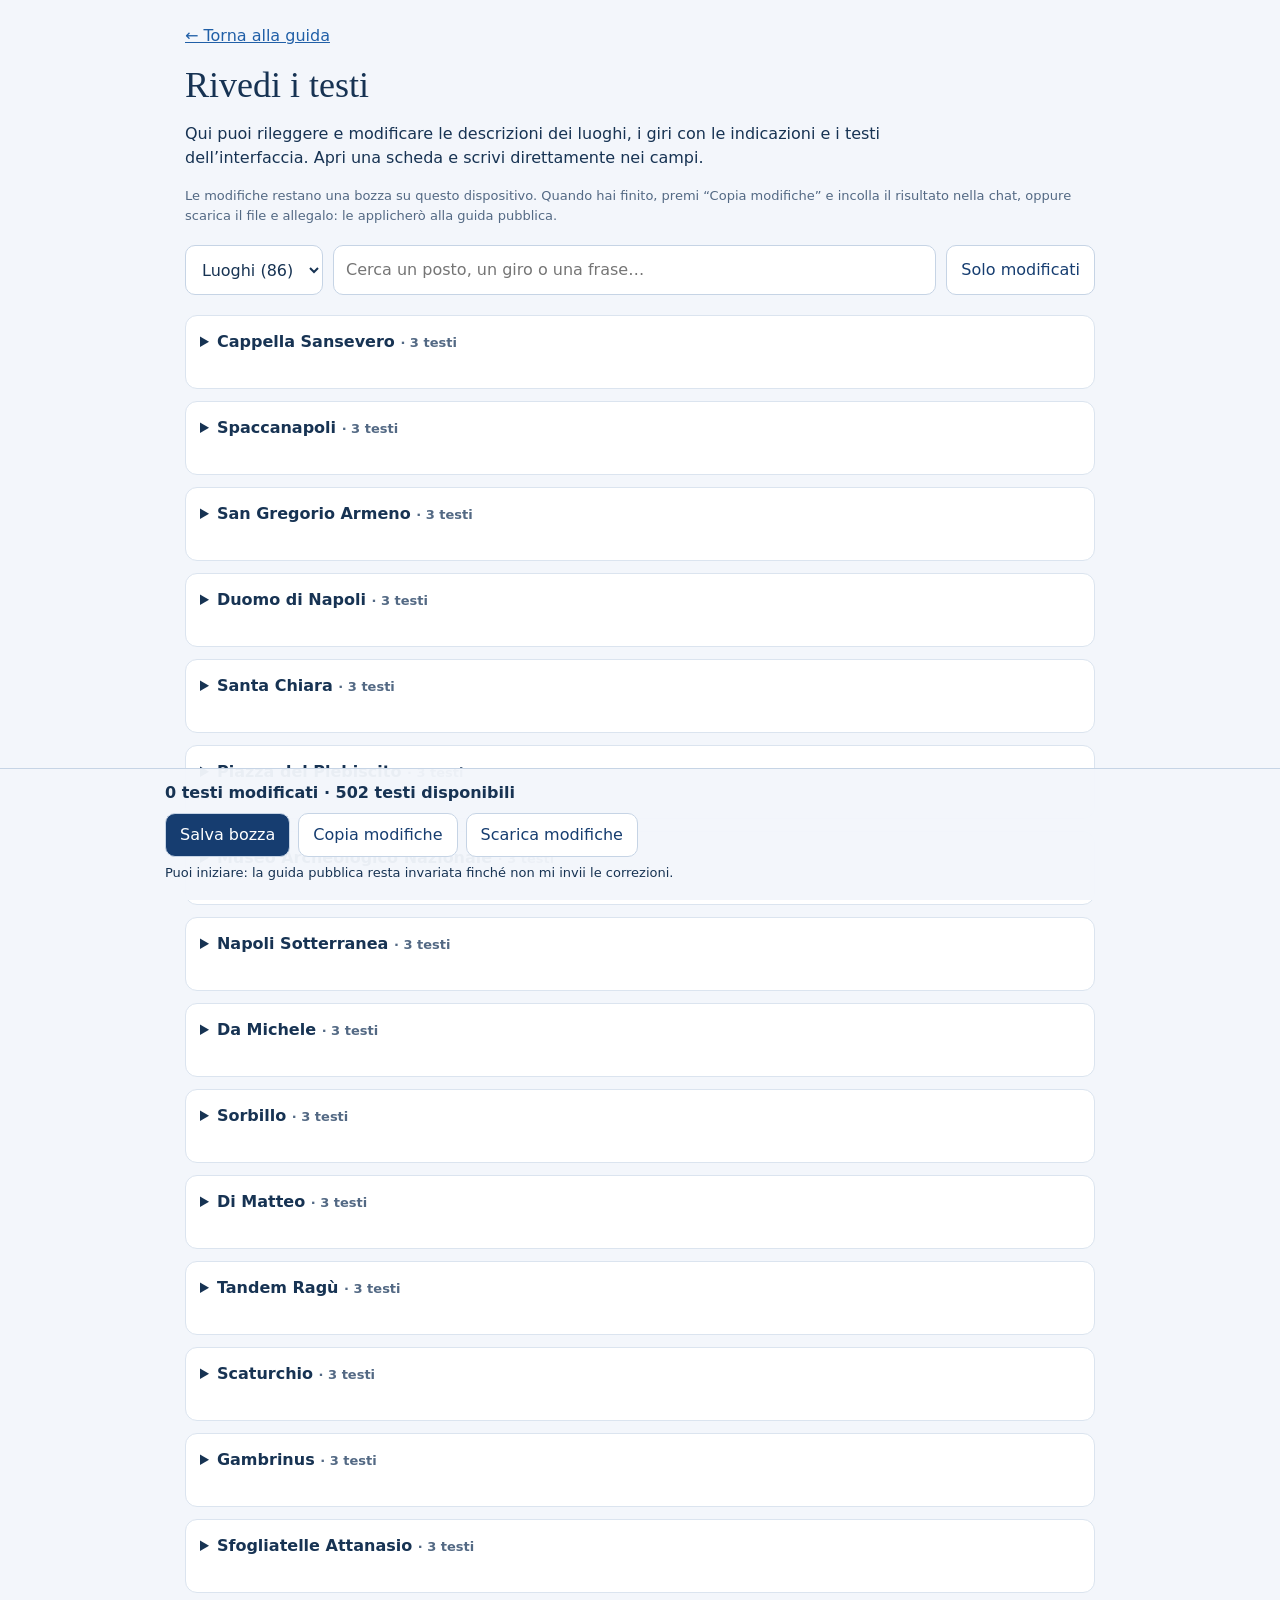
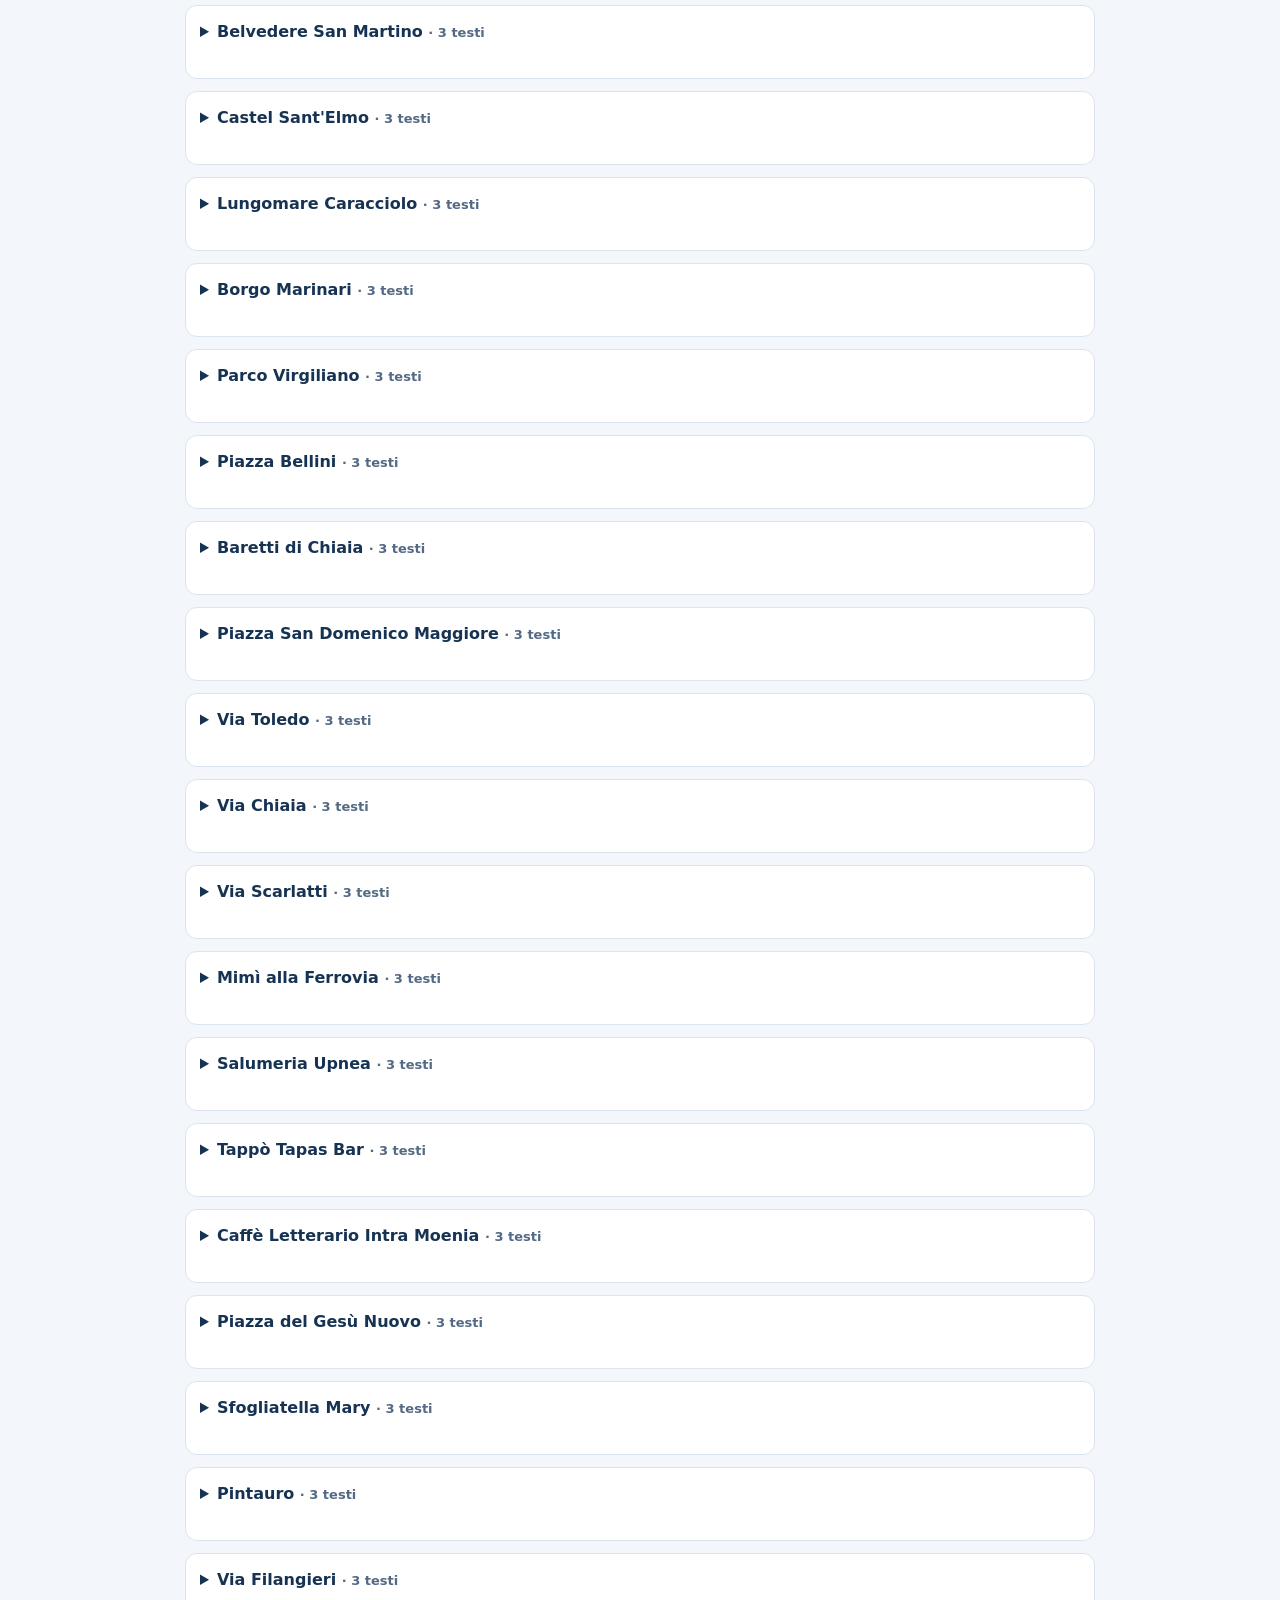
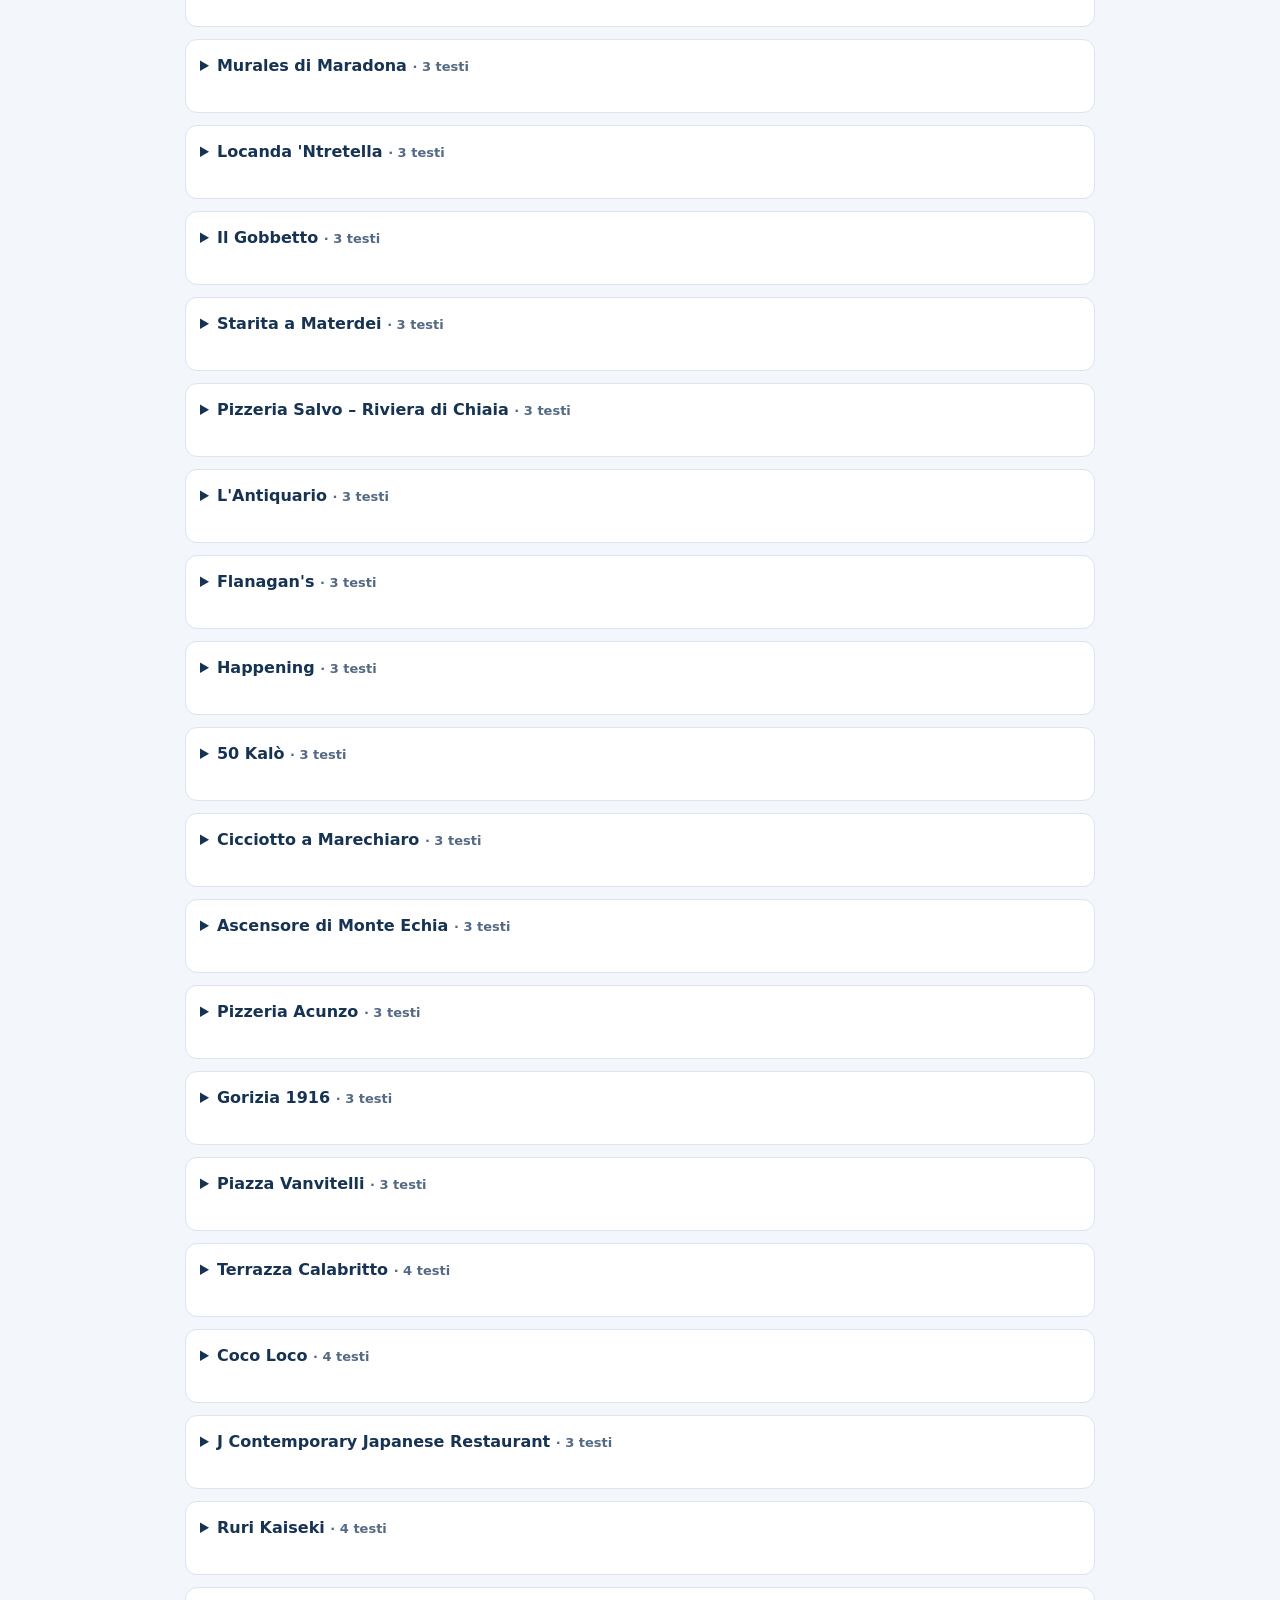
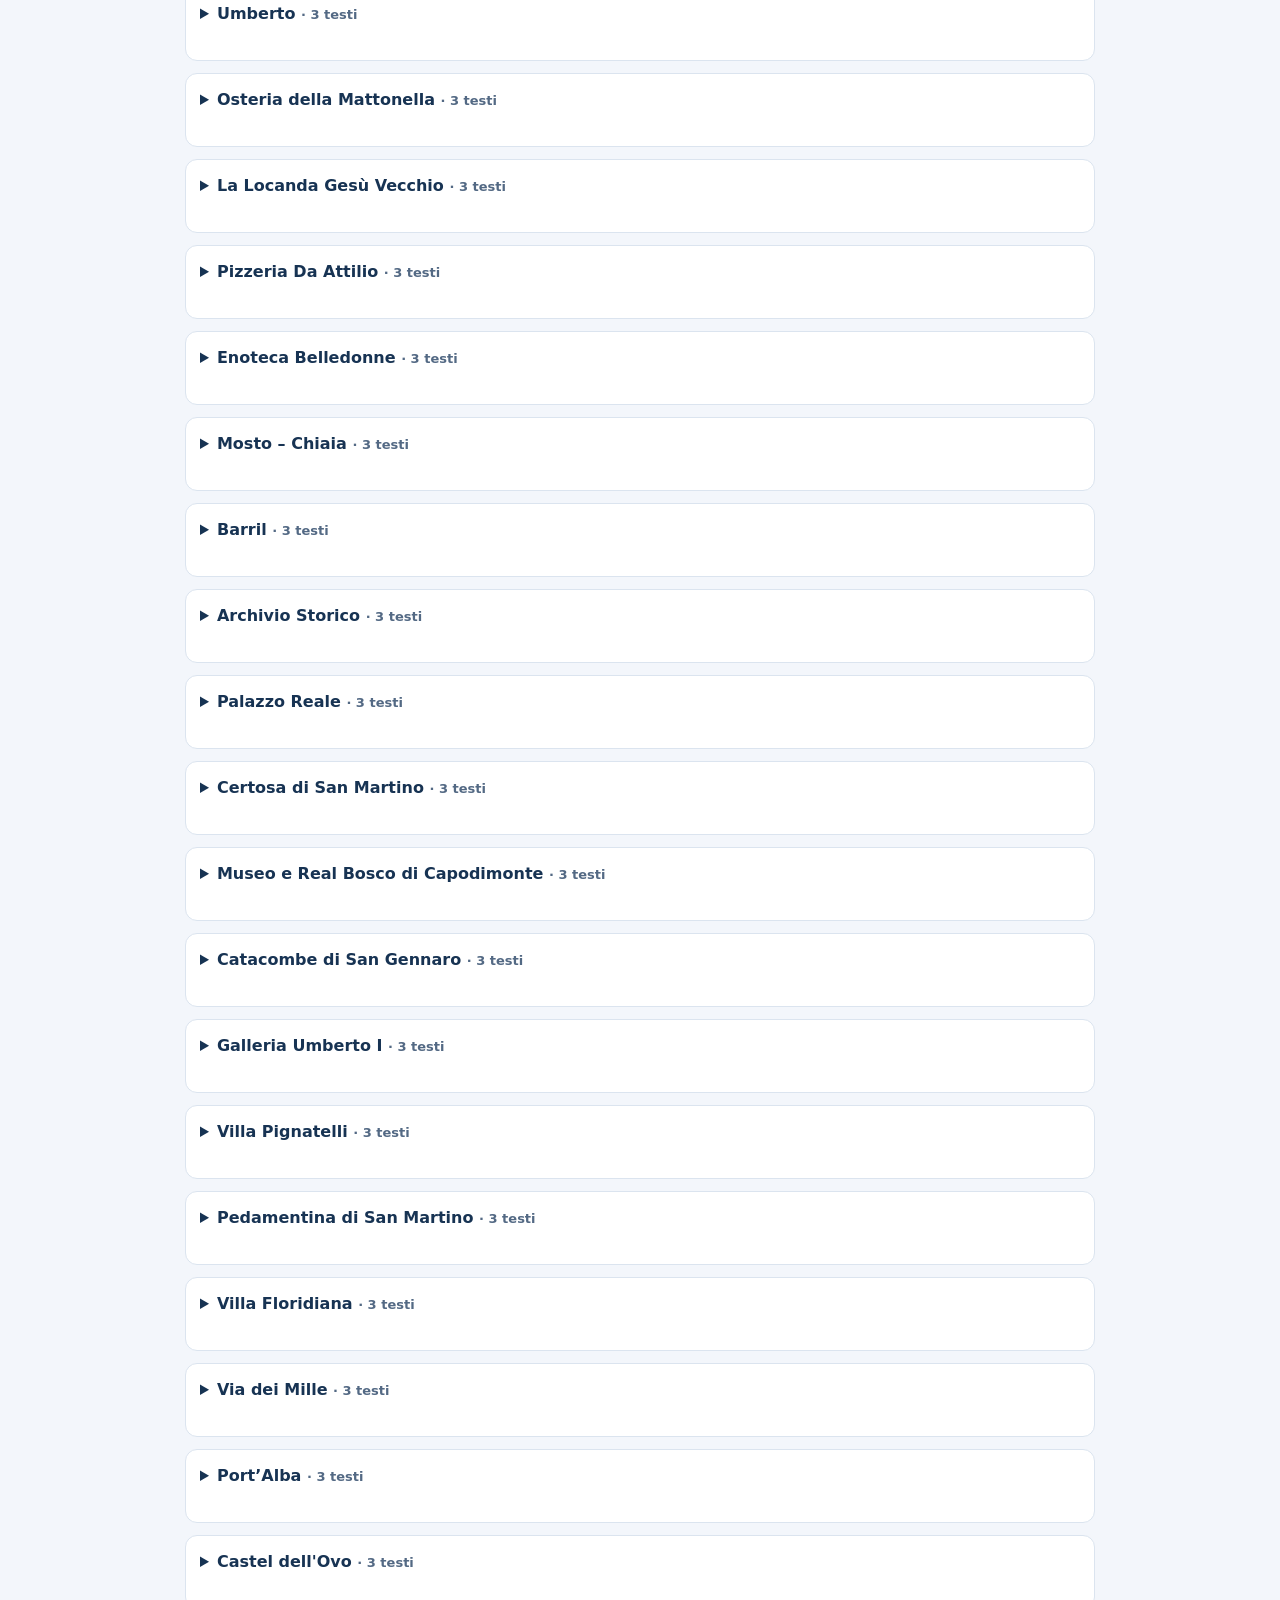
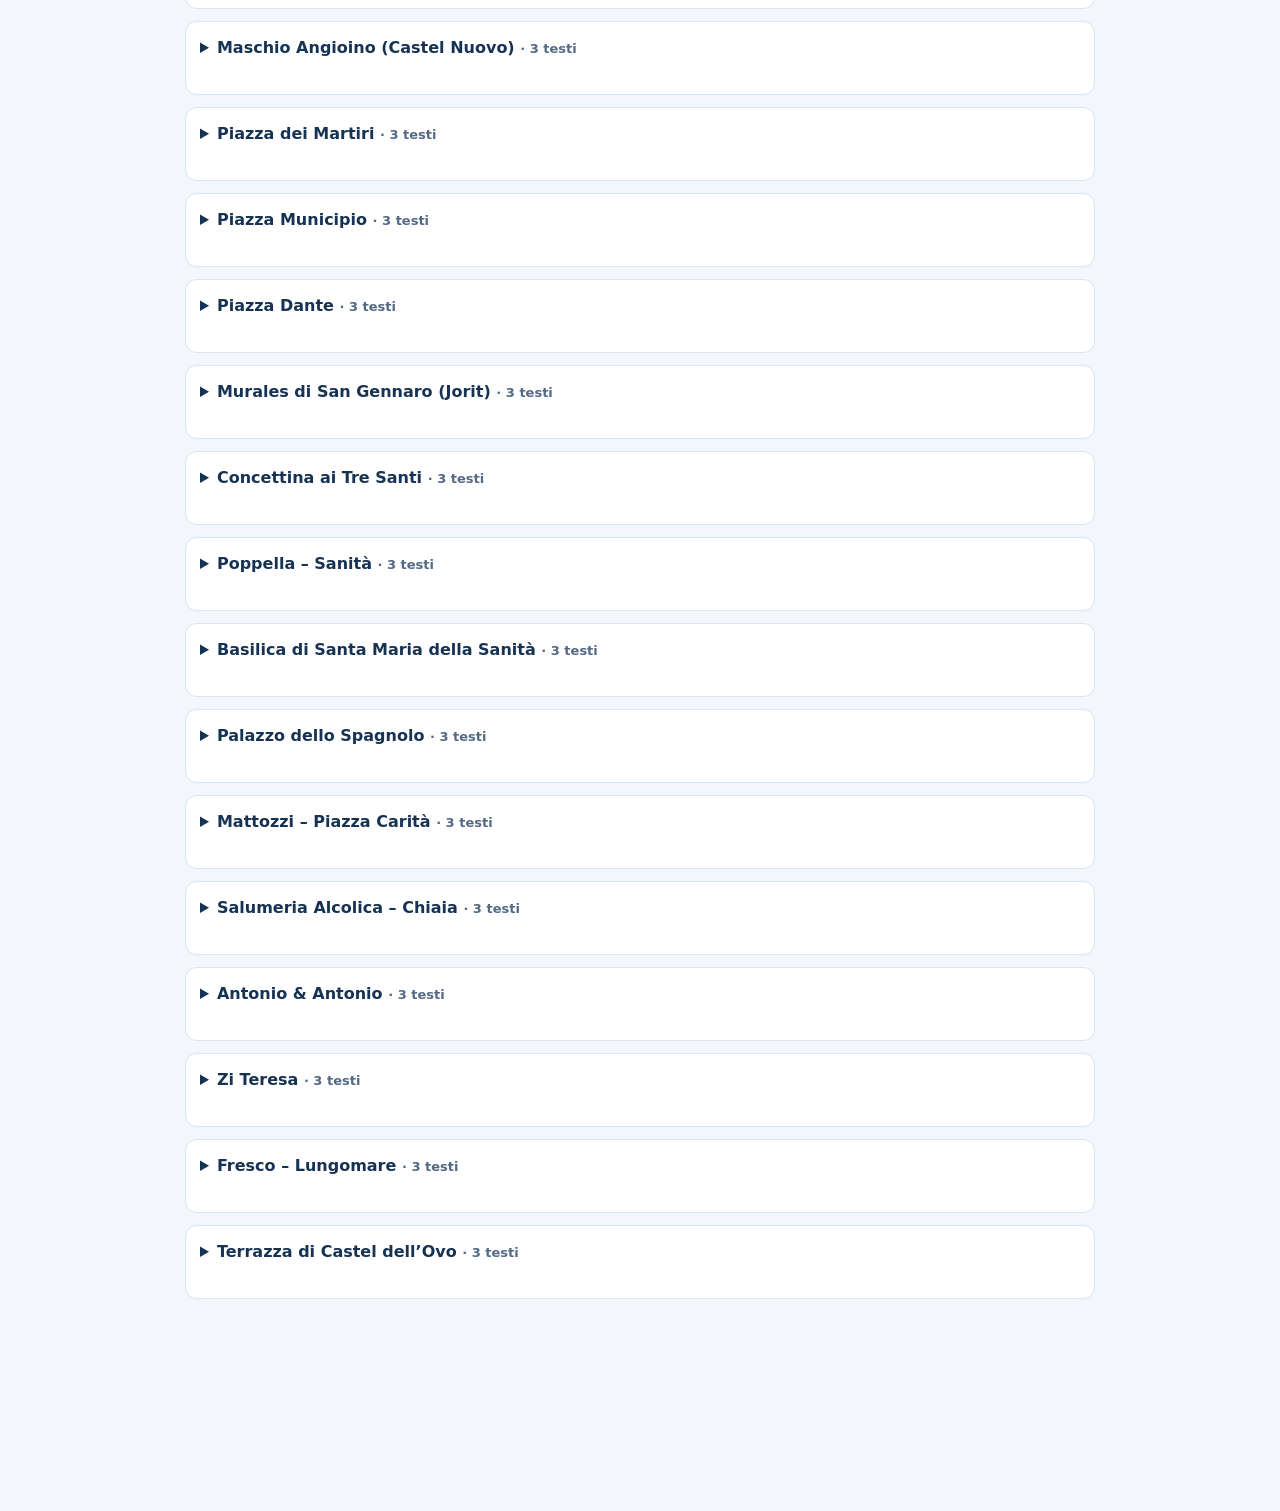
<file: testi.html>
<!doctype html><html lang="it"><meta charset="utf-8"><meta name="viewport" content="width=device-width,initial-scale=1"><title>Rivedi i testi · Napoli</title><style>*{box-sizing:border-box}body{margin:0;background:#f3f6fb;color:#173353;font:16px/1.5 system-ui}main{max-width:950px;margin:auto;padding:24px 20px 200px}h1{font:36px Georgia,serif;margin:16px 0}a{color:#205fa7}.tools{display:flex;gap:10px;flex-wrap:wrap;margin:20px 0}input,select,textarea{font:inherit;color:inherit;border:1px solid #c6d4e5;border-radius:10px;padding:12px;background:white}input{flex:1;min-width:160px}details{background:white;border:1px solid #dbe4ef;border-radius:12px;margin:12px 0;padding:14px}summary{cursor:pointer;min-height:44px;font-weight:650}label{display:block;font-size:13px;font-weight:650;margin:18px 0 6px}textarea{display:block;width:100%;min-height:90px;resize:vertical;line-height:1.5}.edited textarea{border-color:#2859ac;background:#f2f7ff}.field{padding:0 0 14px;border-bottom:1px solid #edf1f7}.field button{font-size:12px;min-height:36px;margin-top:6px}button{font:inherit;min-height:44px;padding:9px 14px;color:#163d70;background:white;border:1px solid #c6d4e5;border-radius:10px;cursor:pointer}.primary{background:#163d70;color:white}footer{position:fixed;bottom:0;left:0;right:0;background:#f3f6fbf5;border-top:1px solid #c6d4e5;padding:12px 20px}footer>div{max-width:950px;margin:auto}.actions{display:flex;gap:8px;flex-wrap:wrap}#status{font-size:13px;margin:6px 0}#counter{font-weight:650;margin-bottom:8px}.intro{max-width:780px}.small{font-size:13px;color:#536984}#fallback{width:100%;height:160px}[hidden]{display:none!important}button:focus-visible,input:focus-visible,textarea:focus-visible,select:focus-visible{outline:3px solid #8bb8eb}</style><main><a href="index.html">← Torna alla guida</a><h1>Rivedi i testi</h1><p class="intro">Qui puoi rileggere e modificare le descrizioni dei luoghi, i giri con le indicazioni e i testi dell’interfaccia. Apri una scheda e scrivi direttamente nei campi.</p><p class="small">Le modifiche restano una bozza su questo dispositivo. Quando hai finito, premi “Copia modifiche” e incolla il risultato nella chat, oppure scarica il file e allegalo: le applicherò alla guida pubblica.</p><div class="tools"><select id="section" aria-label="Sezione dei testi" onchange="filter()"><option value="Luoghi">Luoghi (86)</option><option value="Itinerari">Itinerari (4)</option><option value="Interfaccia">Interfaccia</option><option value="">Tutti i testi</option></select><input id="search" type="search" aria-label="Cerca nei testi" placeholder="Cerca un posto, un giro o una frase…" oninput="filter()"><button id="only" aria-pressed="false" onclick="onlyEdited=!onlyEdited;this.setAttribute('aria-pressed',String(onlyEdited));filter()">Solo modificati</button></div><div id="editor"></div><p id="empty" hidden>Nessun testo con questi filtri.</p><textarea id="fallback" aria-label="Modifiche da copiare" hidden></textarea></main><footer><div><div id="counter" role="status"></div><div class="actions"><button class="primary" onclick="save()">Salva bozza</button><button onclick="copyEdits()">Copia modifiche</button><button onclick="downloadEdits()">Scarica modifiche</button></div><p id="status" role="status">Puoi iniziare: la guida pubblica resta invariata finché non mi invii le correzioni.</p></div></footer><script>const data={"version":"63be833c53a7","fields":[{"id":"places.0.name","section":"Luoghi","group":"Cappella Sansevero","label":"Nome","original":"Cappella Sansevero"},{"id":"places.0.description","section":"Luoghi","group":"Cappella Sansevero","label":"Descrizione","original":"Il museo ospita il Cristo Velato. Verificare disponibilità e prenotare sul sito ufficiale."},{"id":"places.0.zone","section":"Luoghi","group":"Cappella Sansevero","label":"Zona","original":"Centro storico"},{"id":"places.1.name","section":"Luoghi","group":"Spaccanapoli","label":"Nome","original":"Spaccanapoli"},{"id":"places.1.description","section":"Luoghi","group":"Spaccanapoli","label":"Descrizione","original":"Via del centro storico da visitare"},{"id":"places.1.zone","section":"Luoghi","group":"Spaccanapoli","label":"Zona","original":"Centro storico"},{"id":"places.2.name","section":"Luoghi","group":"San Gregorio Armeno","label":"Nome","original":"San Gregorio Armeno"},{"id":"places.2.description","section":"Luoghi","group":"San Gregorio Armeno","label":"Descrizione","original":"Via dei presepi."},{"id":"places.2.zone","section":"Luoghi","group":"San Gregorio Armeno","label":"Zona","original":"Centro storico"},{"id":"places.3.name","section":"Luoghi","group":"Duomo di Napoli","label":"Nome","original":"Duomo di Napoli"},{"id":"places.3.description","section":"Luoghi","group":"Duomo di Napoli","label":"Descrizione","original":"Giusto da vedere al volo ma è fuori dalle zone principali."},{"id":"places.3.zone","section":"Luoghi","group":"Duomo di Napoli","label":"Zona","original":"Centro storico"},{"id":"places.4.name","section":"Luoghi","group":"Santa Chiara","label":"Nome","original":"Santa Chiara"},{"id":"places.4.description","section":"Luoghi","group":"Santa Chiara","label":"Descrizione","original":"Complesso monumentale con chiostro maiolicato."},{"id":"places.4.zone","section":"Luoghi","group":"Santa Chiara","label":"Zona","original":"Centro storico"},{"id":"places.5.name","section":"Luoghi","group":"Piazza del Plebiscito","label":"Nome","original":"Piazza del Plebiscito"},{"id":"places.5.description","section":"Luoghi","group":"Piazza del Plebiscito","label":"Descrizione","original":"Grande piazza monumentale accanto al Palazzo Reale."},{"id":"places.5.zone","section":"Luoghi","group":"Piazza del Plebiscito","label":"Zona","original":"Centro"},{"id":"places.6.name","section":"Luoghi","group":"Museo Archeologico Nazionale","label":"Nome","original":"Museo Archeologico Nazionale"},{"id":"places.6.description","section":"Luoghi","group":"Museo Archeologico Nazionale","label":"Descrizione","original":"Importanti collezioni archeologiche, la visita dura tanto."},{"id":"places.6.zone","section":"Luoghi","group":"Museo Archeologico Nazionale","label":"Zona","original":"Centro"},{"id":"places.7.name","section":"Luoghi","group":"Napoli Sotterranea","label":"Nome","original":"Napoli Sotterranea"},{"id":"places.7.description","section":"Luoghi","group":"Napoli Sotterranea","label":"Descrizione","original":"Percorso guidato nel sottosuolo; controllare turni e prenotazioni."},{"id":"places.7.zone","section":"Luoghi","group":"Napoli Sotterranea","label":"Zona","original":"Centro storico"},{"id":"places.8.name","section":"Luoghi","group":"Da Michele","label":"Nome","original":"Da Michele"},{"id":"places.8.description","section":"Luoghi","group":"Da Michele","label":"Descrizione","original":"Pizzeria storica, file lunghe ma veloci."},{"id":"places.8.zone","section":"Luoghi","group":"Da Michele","label":"Zona","original":"Centro storico"},{"id":"places.9.name","section":"Luoghi","group":"Sorbillo","label":"Nome","original":"Sorbillo"},{"id":"places.9.description","section":"Luoghi","group":"Sorbillo","label":"Descrizione","original":"Pizzeria top, fila super lunga, conviene andarci presto (es. 12.00 o 19.00) "},{"id":"places.9.zone","section":"Luoghi","group":"Sorbillo","label":"Zona","original":"Centro storico"},{"id":"places.10.name","section":"Luoghi","group":"Di Matteo","label":"Nome","original":"Di Matteo"},{"id":"places.10.description","section":"Luoghi","group":"Di Matteo","label":"Descrizione","original":"Famoso per la Frittatina."},{"id":"places.10.zone","section":"Luoghi","group":"Di Matteo","label":"Zona","original":"Centro storico"},{"id":"places.11.name","section":"Luoghi","group":"Tandem Ragù","label":"Nome","original":"Tandem Ragù"},{"id":"places.11.description","section":"Luoghi","group":"Tandem Ragù","label":"Descrizione","original":"Famoso per Ragù, ha varie sedi."},{"id":"places.11.zone","section":"Luoghi","group":"Tandem Ragù","label":"Zona","original":"Centro storico"},{"id":"places.12.name","section":"Luoghi","group":"Scaturchio","label":"Nome","original":"Scaturchio"},{"id":"places.12.description","section":"Luoghi","group":"Scaturchio","label":"Descrizione","original":"Sfogliatella buona."},{"id":"places.12.zone","section":"Luoghi","group":"Scaturchio","label":"Zona","original":"Centro storico"},{"id":"places.13.name","section":"Luoghi","group":"Gambrinus","label":"Nome","original":"Gambrinus"},{"id":"places.13.description","section":"Luoghi","group":"Gambrinus","label":"Descrizione","original":"Caffè storico ma costoso se ci si siede ai tavolini."},{"id":"places.13.zone","section":"Luoghi","group":"Gambrinus","label":"Zona","original":"Centro"},{"id":"places.14.name","section":"Luoghi","group":"Sfogliatelle Attanasio","label":"Nome","original":"Sfogliatelle Attanasio"},{"id":"places.14.description","section":"Luoghi","group":"Sfogliatelle Attanasio","label":"Descrizione","original":"Sfogliatelle migliori di napoli nella zona peggiore di napoli."},{"id":"places.14.zone","section":"Luoghi","group":"Sfogliatelle Attanasio","label":"Zona","original":"Stazione"},{"id":"places.15.name","section":"Luoghi","group":"Belvedere San Martino","label":"Nome","original":"Belvedere San Martino"},{"id":"places.15.description","section":"Luoghi","group":"Belvedere San Martino","label":"Descrizione","original":"Vista panoramica sul centro storico e sul golfo ma è lontano arrivarci"},{"id":"places.15.zone","section":"Luoghi","group":"Belvedere San Martino","label":"Zona","original":"Vomero"},{"id":"places.16.name","section":"Luoghi","group":"Castel Sant'Elmo","label":"Nome","original":"Castel Sant'Elmo"},{"id":"places.16.description","section":"Luoghi","group":"Castel Sant'Elmo","label":"Descrizione","original":"Fortezza con ampie vedute sulla città, poco da vedere all'interno (non vale la pena) "},{"id":"places.16.zone","section":"Luoghi","group":"Castel Sant'Elmo","label":"Zona","original":"Vomero"},{"id":"places.17.name","section":"Luoghi","group":"Lungomare Caracciolo","label":"Nome","original":"Lungomare Caracciolo"},{"id":"places.17.description","section":"Luoghi","group":"Lungomare Caracciolo","label":"Descrizione","original":"Lungomare pieno di ristoranti"},{"id":"places.17.zone","section":"Luoghi","group":"Lungomare Caracciolo","label":"Zona","original":"Lungomare"},{"id":"places.18.name","section":"Luoghi","group":"Borgo Marinari","label":"Nome","original":"Borgo Marinari"},{"id":"places.18.description","section":"Luoghi","group":"Borgo Marinari","label":"Descrizione","original":"Piccolo borgo sul mare presso Castel dell'Ovo, ci sta giusto una passeggiata."},{"id":"places.18.zone","section":"Luoghi","group":"Borgo Marinari","label":"Zona","original":"Lungomare"},{"id":"places.19.name","section":"Luoghi","group":"Parco Virgiliano","label":"Nome","original":"Parco Virgiliano"},{"id":"places.19.description","section":"Luoghi","group":"Parco Virgiliano","label":"Descrizione","original":"Parco panoramico con viste sulla costa e sulle isole ma molto fuori mano."},{"id":"places.19.zone","section":"Luoghi","group":"Parco Virgiliano","label":"Zona","original":"Posillipo"},{"id":"places.20.name","section":"Luoghi","group":"Piazza Bellini","label":"Nome","original":"Piazza Bellini"},{"id":"places.20.description","section":"Luoghi","group":"Piazza Bellini","label":"Descrizione","original":"Zona vivace (tipo san Salvario) "},{"id":"places.20.zone","section":"Luoghi","group":"Piazza Bellini","label":"Zona","original":"Centro storico"},{"id":"places.21.name","section":"Luoghi","group":"Baretti di Chiaia","label":"Nome","original":"Baretti di Chiaia"},{"id":"places.21.description","section":"Luoghi","group":"Baretti di Chiaia","label":"Descrizione","original":"Zona piena di localini della Napoli bene."},{"id":"places.21.zone","section":"Luoghi","group":"Baretti di Chiaia","label":"Zona","original":"Chiaia"},{"id":"places.22.name","section":"Luoghi","group":"Piazza San Domenico Maggiore","label":"Nome","original":"Piazza San Domenico Maggiore"},{"id":"places.22.description","section":"Luoghi","group":"Piazza San Domenico Maggiore","label":"Descrizione","original":"Piazza del centro storico con l’obelisco di San Domenico e la chiesa omonima, tra Spaccanapoli e Via Mezzocannone."},{"id":"places.22.zone","section":"Luoghi","group":"Piazza San Domenico Maggiore","label":"Zona","original":"Centro storico"},{"id":"places.23.name","section":"Luoghi","group":"Via Toledo","label":"Nome","original":"Via Toledo"},{"id":"places.23.description","section":"Luoghi","group":"Via Toledo","label":"Descrizione","original":"Grande strada commerciale nel cuore di Napoli."},{"id":"places.23.zone","section":"Luoghi","group":"Via Toledo","label":"Zona","original":"Centro"},{"id":"places.24.name","section":"Luoghi","group":"Via Chiaia","label":"Nome","original":"Via Chiaia"},{"id":"places.24.description","section":"Luoghi","group":"Via Chiaia","label":"Descrizione","original":"Passeggiata commerciale tra negozi e palazzi."},{"id":"places.24.zone","section":"Luoghi","group":"Via Chiaia","label":"Zona","original":"Chiaia"},{"id":"places.25.name","section":"Luoghi","group":"Via Scarlatti","label":"Nome","original":"Via Scarlatti"},{"id":"places.25.description","section":"Luoghi","group":"Via Scarlatti","label":"Descrizione","original":"Strada pedonale dello shopping al Vomero."},{"id":"places.25.zone","section":"Luoghi","group":"Via Scarlatti","label":"Zona","original":"Vomero"},{"id":"places.26.name","section":"Luoghi","group":"Mimì alla Ferrovia","label":"Nome","original":"Mimì alla Ferrovia"},{"id":"places.26.description","section":"Luoghi","group":"Mimì alla Ferrovia","label":"Descrizione","original":"Cucina napoletana top, è lontano dal centro ed in una brutta zona ma è da provare."},{"id":"places.26.zone","section":"Luoghi","group":"Mimì alla Ferrovia","label":"Zona","original":"Stazione"},{"id":"places.27.name","section":"Luoghi","group":"Salumeria Upnea","label":"Nome","original":"Salumeria Upnea"},{"id":"places.27.description","section":"Luoghi","group":"Salumeria Upnea","label":"Descrizione","original":"Cucina mediterranea, salumi e piatti della tradizione nel centro storico."},{"id":"places.27.zone","section":"Luoghi","group":"Salumeria Upnea","label":"Zona","original":"Centro storico"},{"id":"places.28.name","section":"Luoghi","group":"Tappò Tapas Bar","label":"Nome","original":"Tappò Tapas Bar"},{"id":"places.28.description","section":"Luoghi","group":"Tappò Tapas Bar","label":"Descrizione","original":"Tapas bar in via Mezzocannone per un aperitivo o un drink."},{"id":"places.28.zone","section":"Luoghi","group":"Tappò Tapas Bar","label":"Zona","original":"Centro storico"},{"id":"places.29.name","section":"Luoghi","group":"Caffè Letterario Intra Moenia","label":"Nome","original":"Caffè Letterario Intra Moenia"},{"id":"places.29.description","section":"Luoghi","group":"Caffè Letterario Intra Moenia","label":"Descrizione","original":"Caffè letterario in Piazza Bellini, per una pausa o un aperitivo."},{"id":"places.29.zone","section":"Luoghi","group":"Caffè Letterario Intra Moenia","label":"Zona","original":"Centro storico"},{"id":"places.30.name","section":"Luoghi","group":"Piazza del Gesù Nuovo","label":"Nome","original":"Piazza del Gesù Nuovo"},{"id":"places.30.description","section":"Luoghi","group":"Piazza del Gesù Nuovo","label":"Descrizione","original":"Piazza del centro storico con l'obelisco dell'Immacolata e la chiesa del Gesù Nuovo."},{"id":"places.30.zone","section":"Luoghi","group":"Piazza del Gesù Nuovo","label":"Zona","original":"Centro storico"},{"id":"places.31.name","section":"Luoghi","group":"Sfogliatella Mary","label":"Nome","original":"Sfogliatella Mary"},{"id":"places.31.description","section":"Luoghi","group":"Sfogliatella Mary","label":"Descrizione","original":"Sfogliatelle e dolci validi."},{"id":"places.31.zone","section":"Luoghi","group":"Sfogliatella Mary","label":"Zona","original":"Centro"},{"id":"places.32.name","section":"Luoghi","group":"Pintauro","label":"Nome","original":"Pintauro"},{"id":"places.32.description","section":"Luoghi","group":"Pintauro","label":"Descrizione","original":"Storica pasticceria di via Toledo, legata alla tradizione della sfogliatella."},{"id":"places.32.zone","section":"Luoghi","group":"Pintauro","label":"Zona","original":"Centro"},{"id":"places.33.name","section":"Luoghi","group":"Via Filangieri","label":"Nome","original":"Via Filangieri"},{"id":"places.33.description","section":"Luoghi","group":"Via Filangieri","label":"Descrizione","original":"Via dello shopping a Chiaia, tra boutique e palazzi del quartiere."},{"id":"places.33.zone","section":"Luoghi","group":"Via Filangieri","label":"Zona","original":"Chiaia"},{"id":"places.34.name","section":"Luoghi","group":"Murales di Maradona","label":"Nome","original":"Murales di Maradona"},{"id":"places.34.description","section":"Luoghi","group":"Murales di Maradona","label":"Descrizione","original":"Murales dedicato a Maradona nei Quartieri Spagnoli. Sconsigliato: molto turistico."},{"id":"places.34.zone","section":"Luoghi","group":"Murales di Maradona","label":"Zona","original":"Quartieri Spagnoli"},{"id":"places.35.name","section":"Luoghi","group":"Locanda 'Ntretella","label":"Nome","original":"Locanda 'Ntretella"},{"id":"places.35.description","section":"Luoghi","group":"Locanda 'Ntretella","label":"Descrizione","original":"Bella trattoria dentro i vicoli ai quartieri spagnoli"},{"id":"places.35.zone","section":"Luoghi","group":"Locanda 'Ntretella","label":"Zona","original":"Quartieri Spagnoli"},{"id":"places.36.name","section":"Luoghi","group":"Il Gobbetto","label":"Nome","original":"Il Gobbetto"},{"id":"places.36.description","section":"Luoghi","group":"Il Gobbetto","label":"Descrizione","original":"Osteria di cucina napoletana nei vicoli vicino a via Toledo (proprio all'inizio dei quariteri) "},{"id":"places.36.zone","section":"Luoghi","group":"Il Gobbetto","label":"Zona","original":"Quartieri Spagnoli"},{"id":"places.37.name","section":"Luoghi","group":"Starita a Materdei","label":"Nome","original":"Starita a Materdei"},{"id":"places.37.description","section":"Luoghi","group":"Starita a Materdei","label":"Descrizione","original":"Pizzeria tra le top a Napoli"},{"id":"places.37.zone","section":"Luoghi","group":"Starita a Materdei","label":"Zona","original":"Materdei"},{"id":"places.38.name","section":"Luoghi","group":"Pizzeria Salvo – Riviera di Chiaia","label":"Nome","original":"Pizzeria Salvo – Riviera di Chiaia"},{"id":"places.38.description","section":"Luoghi","group":"Pizzeria Salvo – Riviera di Chiaia","label":"Descrizione","original":"La sede di Napoli dei fratelli Salvo, sulla Riviera di Chiaia."},{"id":"places.38.zone","section":"Luoghi","group":"Pizzeria Salvo – Riviera di Chiaia","label":"Zona","original":"Chiaia"},{"id":"places.39.name","section":"Luoghi","group":"L'Antiquario","label":"Nome","original":"L'Antiquario"},{"id":"places.39.description","section":"Luoghi","group":"L'Antiquario","label":"Descrizione","original":"Speakeasy molto figo e cocktail top."},{"id":"places.39.zone","section":"Luoghi","group":"L'Antiquario","label":"Zona","original":"Chiaia"},{"id":"places.40.name","section":"Luoghi","group":"Flanagan's","label":"Nome","original":"Flanagan's"},{"id":"places.40.description","section":"Luoghi","group":"Flanagan's","label":"Descrizione","original":"Cocktail bar nella zona dei baretti di Chiaia."},{"id":"places.40.zone","section":"Luoghi","group":"Flanagan's","label":"Zona","original":"Chiaia"},{"id":"places.41.name","section":"Luoghi","group":"Happening","label":"Nome","original":"Happening"},{"id":"places.41.description","section":"Luoghi","group":"Happening","label":"Descrizione","original":"Cocktail bar nei baretti di Chiaia, per aperitivo e dopocena."},{"id":"places.41.zone","section":"Luoghi","group":"Happening","label":"Zona","original":"Chiaia"},{"id":"places.42.name","section":"Luoghi","group":"50 Kalò","label":"Nome","original":"50 Kalò"},{"id":"places.42.description","section":"Luoghi","group":"50 Kalò","label":"Descrizione","original":"Pizzeria di Ciro Salvo in Piazza Sannazaro, vicino a Mergellina."},{"id":"places.42.zone","section":"Luoghi","group":"50 Kalò","label":"Zona","original":"Chiaia"},{"id":"places.43.name","section":"Luoghi","group":"Cicciotto a Marechiaro","label":"Nome","original":"Cicciotto a Marechiaro"},{"id":"places.43.description","section":"Luoghi","group":"Cicciotto a Marechiaro","label":"Descrizione","original":"Sul mare super romantico e costoso, difficile arrivarci."},{"id":"places.43.zone","section":"Luoghi","group":"Cicciotto a Marechiaro","label":"Zona","original":"Posillipo"},{"id":"places.44.name","section":"Luoghi","group":"Ascensore di Monte Echia","label":"Nome","original":"Ascensore di Monte Echia"},{"id":"places.44.description","section":"Luoghi","group":"Ascensore di Monte Echia","label":"Descrizione","original":"Questo vale la pena, si sale con un ascensore pubblico e c'è una vista fantastica."},{"id":"places.44.zone","section":"Luoghi","group":"Ascensore di Monte Echia","label":"Zona","original":"Lungomare"},{"id":"places.45.name","section":"Luoghi","group":"Pizzeria Acunzo","label":"Nome","original":"Pizzeria Acunzo"},{"id":"places.45.description","section":"Luoghi","group":"Pizzeria Acunzo","label":"Descrizione","original":"Pizzeria del Vomero in via Cimarosa, vicino a Piazza Vanvitelli."},{"id":"places.45.zone","section":"Luoghi","group":"Pizzeria Acunzo","label":"Zona","original":"Vomero"},{"id":"places.46.name","section":"Luoghi","group":"Gorizia 1916","label":"Nome","original":"Gorizia 1916"},{"id":"places.46.description","section":"Luoghi","group":"Gorizia 1916","label":"Descrizione","original":"Storica pizzeria del Vomero, nella sede di via Bernini."},{"id":"places.46.zone","section":"Luoghi","group":"Gorizia 1916","label":"Zona","original":"Vomero"},{"id":"places.47.name","section":"Luoghi","group":"Piazza Vanvitelli","label":"Nome","original":"Piazza Vanvitelli"},{"id":"places.47.description","section":"Luoghi","group":"Piazza Vanvitelli","label":"Descrizione","original":"Piazza centrale del Vomero, punto di partenza per una passeggiata nel quartiere."},{"id":"places.47.zone","section":"Luoghi","group":"Piazza Vanvitelli","label":"Zona","original":"Vomero"},{"id":"places.48.name","section":"Luoghi","group":"Terrazza Calabritto","label":"Nome","original":"Terrazza Calabritto"},{"id":"places.48.description","section":"Luoghi","group":"Terrazza Calabritto","label":"Descrizione","original":"Ristorante di cucina mediterranea e di mare in Piazza Vittoria. Fascia alta: per una cena con budget importante."},{"id":"places.48.zone","section":"Luoghi","group":"Terrazza Calabritto","label":"Zona","original":"Chiaia"},{"id":"places.48.priceLabel","section":"Luoghi","group":"Terrazza Calabritto","label":"Fascia di prezzo","original":"€€€ · Fascia alta"},{"id":"places.49.name","section":"Luoghi","group":"Coco Loco","label":"Nome","original":"Coco Loco"},{"id":"places.49.description","section":"Luoghi","group":"Coco Loco","label":"Descrizione","original":"Ristorante di pesce a Cappella Vecchia, in zona Chiaia. Fascia alta: da scegliere tenendo conto del budget."},{"id":"places.49.zone","section":"Luoghi","group":"Coco Loco","label":"Zona","original":"Chiaia"},{"id":"places.49.priceLabel","section":"Luoghi","group":"Coco Loco","label":"Fascia di prezzo","original":"€€€ · Fascia alta"},{"id":"places.50.name","section":"Luoghi","group":"J Contemporary Japanese Restaurant","label":"Nome","original":"J Contemporary Japanese Restaurant"},{"id":"places.50.description","section":"Luoghi","group":"J Contemporary Japanese Restaurant","label":"Descrizione","original":"Sushi e cucina giapponese alla carta in via Depretis. Una proposta per una cena diversa dalla cucina napoletana."},{"id":"places.50.zone","section":"Luoghi","group":"J Contemporary Japanese Restaurant","label":"Zona","original":"Centro"},{"id":"places.51.name","section":"Luoghi","group":"Ruri Kaiseki","label":"Nome","original":"Ruri Kaiseki"},{"id":"places.51.description","section":"Luoghi","group":"Ruri Kaiseki","label":"Descrizione","original":"Sushi in stile Edomae con percorso degustazione e pochi coperti. Verifica menu e disponibilità prima di prenotare."},{"id":"places.51.zone","section":"Luoghi","group":"Ruri Kaiseki","label":"Zona","original":"Chiaia"},{"id":"places.51.priceLabel","section":"Luoghi","group":"Ruri Kaiseki","label":"Fascia di prezzo","original":"€€€ · Fascia alta"},{"id":"places.52.name","section":"Luoghi","group":"Umberto","label":"Nome","original":"Umberto"},{"id":"places.52.description","section":"Luoghi","group":"Umberto","label":"Descrizione","original":"Ristorante e pizzeria storici a Chiaia, con ricette della tradizione napoletana."},{"id":"places.52.zone","section":"Luoghi","group":"Umberto","label":"Zona","original":"Chiaia"},{"id":"places.53.name","section":"Luoghi","group":"Osteria della Mattonella","label":"Nome","original":"Osteria della Mattonella"},{"id":"places.53.description","section":"Luoghi","group":"Osteria della Mattonella","label":"Descrizione","original":"Piccola osteria di cucina napoletana vicino al ponte di Chiaia. Per prenotare, consulta le indicazioni del locale."},{"id":"places.53.zone","section":"Luoghi","group":"Osteria della Mattonella","label":"Zona","original":"Quartieri Spagnoli"},{"id":"places.54.name","section":"Luoghi","group":"La Locanda Gesù Vecchio","label":"Nome","original":"La Locanda Gesù Vecchio"},{"id":"places.54.description","section":"Luoghi","group":"La Locanda Gesù Vecchio","label":"Descrizione","original":"Piatti della tradizione napoletana in via Paladino, nel centro storico. Verifica disponibilità e prenotazioni."},{"id":"places.54.zone","section":"Luoghi","group":"La Locanda Gesù Vecchio","label":"Zona","original":"Centro storico"},{"id":"places.55.name","section":"Luoghi","group":"Pizzeria Da Attilio","label":"Nome","original":"Pizzeria Da Attilio"},{"id":"places.55.description","section":"Luoghi","group":"Pizzeria Da Attilio","label":"Descrizione","original":"Pizzeria storica nel quartiere della Pignasecca, per una sosta tra mercato e centro."},{"id":"places.55.zone","section":"Luoghi","group":"Pizzeria Da Attilio","label":"Zona","original":"Centro"},{"id":"places.56.name","section":"Luoghi","group":"Enoteca Belledonne","label":"Nome","original":"Enoteca Belledonne"},{"id":"places.56.description","section":"Luoghi","group":"Enoteca Belledonne","label":"Descrizione","original":"Enoteca nei baretti di Chiaia, per un calice di vino e qualcosa da accompagnare."},{"id":"places.56.zone","section":"Luoghi","group":"Enoteca Belledonne","label":"Zona","original":"Chiaia"},{"id":"places.57.name","section":"Luoghi","group":"Mosto – Chiaia","label":"Nome","original":"Mosto – Chiaia"},{"id":"places.57.description","section":"Luoghi","group":"Mosto – Chiaia","label":"Descrizione","original":"Birre artigianali e distillati nella sede di Chiaia, per una serata informale."},{"id":"places.57.zone","section":"Luoghi","group":"Mosto – Chiaia","label":"Zona","original":"Chiaia"},{"id":"places.58.name","section":"Luoghi","group":"Barril","label":"Nome","original":"Barril"},{"id":"places.58.description","section":"Luoghi","group":"Barril","label":"Descrizione","original":"Cocktail e tapas con un cortile giardino, nel quartiere Chiaia."},{"id":"places.58.zone","section":"Luoghi","group":"Barril","label":"Zona","original":"Chiaia"},{"id":"places.59.name","section":"Luoghi","group":"Archivio Storico","label":"Nome","original":"Archivio Storico"},{"id":"places.59.description","section":"Luoghi","group":"Archivio Storico","label":"Descrizione","original":"Cocktail bar al Vomero, con ambienti ispirati alla storia borbonica di Napoli."},{"id":"places.59.zone","section":"Luoghi","group":"Archivio Storico","label":"Zona","original":"Vomero"},{"id":"places.60.name","section":"Luoghi","group":"Palazzo Reale","label":"Nome","original":"Palazzo Reale"},{"id":"places.60.description","section":"Luoghi","group":"Palazzo Reale","label":"Descrizione","original":"Appartamenti storici e collezioni nella residenza reale affacciata su Piazza del Plebiscito."},{"id":"places.60.zone","section":"Luoghi","group":"Palazzo Reale","label":"Zona","original":"Centro"},{"id":"places.61.name","section":"Luoghi","group":"Certosa di San Martino","label":"Nome","original":"Certosa di San Martino"},{"id":"places.61.description","section":"Luoghi","group":"Certosa di San Martino","label":"Descrizione","original":"Complesso monumentale con chiesa, chiostri e museo sulla collina del Vomero."},{"id":"places.61.zone","section":"Luoghi","group":"Certosa di San Martino","label":"Zona","original":"Vomero"},{"id":"places.62.name","section":"Luoghi","group":"Museo e Real Bosco di Capodimonte","label":"Nome","original":"Museo e Real Bosco di Capodimonte"},{"id":"places.62.description","section":"Luoghi","group":"Museo e Real Bosco di Capodimonte","label":"Descrizione","original":"Collezioni d’arte nella reggia e spazi verdi del Real Bosco. Verifica le aree aperte prima della visita."},{"id":"places.62.zone","section":"Luoghi","group":"Museo e Real Bosco di Capodimonte","label":"Zona","original":"Capodimonte"},{"id":"places.63.name","section":"Luoghi","group":"Catacombe di San Gennaro","label":"Nome","original":"Catacombe di San Gennaro"},{"id":"places.63.description","section":"Luoghi","group":"Catacombe di San Gennaro","label":"Descrizione","original":"Visita guidata alle antiche catacombe. L’ingresso è accanto alla Basilica del Buon Consiglio; prenotazione obbligatoria."},{"id":"places.63.zone","section":"Luoghi","group":"Catacombe di San Gennaro","label":"Zona","original":"Sanità / Capodimonte"},{"id":"places.64.name","section":"Luoghi","group":"Galleria Umberto I","label":"Nome","original":"Galleria Umberto I"},{"id":"places.64.description","section":"Luoghi","group":"Galleria Umberto I","label":"Descrizione","original":"Galleria monumentale con copertura in vetro, tra via Toledo e il Teatro di San Carlo."},{"id":"places.64.zone","section":"Luoghi","group":"Galleria Umberto I","label":"Zona","original":"Centro"},{"id":"places.65.name","section":"Luoghi","group":"Villa Pignatelli","label":"Nome","original":"Villa Pignatelli"},{"id":"places.65.description","section":"Luoghi","group":"Villa Pignatelli","label":"Descrizione","original":"Casa museo sulla Riviera di Chiaia. Controlla quali spazi del museo e del giardino sono accessibili."},{"id":"places.65.zone","section":"Luoghi","group":"Villa Pignatelli","label":"Zona","original":"Chiaia"},{"id":"places.66.name","section":"Luoghi","group":"Pedamentina di San Martino","label":"Nome","original":"Pedamentina di San Martino"},{"id":"places.66.description","section":"Luoghi","group":"Pedamentina di San Martino","label":"Descrizione","original":"Scalinata panoramica da San Martino verso Corso Vittorio Emanuele. Molti gradini: da valutare se vuoi camminare poco."},{"id":"places.66.zone","section":"Luoghi","group":"Pedamentina di San Martino","label":"Zona","original":"Vomero"},{"id":"places.67.name","section":"Luoghi","group":"Villa Floridiana","label":"Nome","original":"Villa Floridiana"},{"id":"places.67.description","section":"Luoghi","group":"Villa Floridiana","label":"Descrizione","original":"Parco del Vomero per una passeggiata tra verde e affacci sulla città. Verifica gli accessi e le aree aperte."},{"id":"places.67.zone","section":"Luoghi","group":"Villa Floridiana","label":"Zona","original":"Vomero"},{"id":"places.68.name","section":"Luoghi","group":"Via dei Mille","label":"Nome","original":"Via dei Mille"},{"id":"places.68.description","section":"Luoghi","group":"Via dei Mille","label":"Descrizione","original":"Boutique e negozi nella zona di Chiaia, da abbinare a via Filangieri e Piazza dei Martiri."},{"id":"places.68.zone","section":"Luoghi","group":"Via dei Mille","label":"Zona","original":"Chiaia"},{"id":"places.69.name","section":"Luoghi","group":"Port’Alba","label":"Nome","original":"Port’Alba"},{"id":"places.69.description","section":"Luoghi","group":"Port’Alba","label":"Descrizione","original":"Librerie e bancarelle di libri tra Piazza Dante e il centro storico. Una breve deviazione per chi ama sfogliare."},{"id":"places.69.zone","section":"Luoghi","group":"Port’Alba","label":"Zona","original":"Centro storico"},{"id":"places.70.name","section":"Luoghi","group":"Castel dell'Ovo","label":"Nome","original":"Castel dell'Ovo"},{"id":"places.70.description","section":"Luoghi","group":"Castel dell'Ovo","label":"Descrizione","original":"Castello sul mare presso Borgo Marinari. Verifica l’accessibilità degli interni prima della visita."},{"id":"places.70.zone","section":"Luoghi","group":"Castel dell'Ovo","label":"Zona","original":"Lungomare"},{"id":"places.71.name","section":"Luoghi","group":"Maschio Angioino (Castel Nuovo)","label":"Nome","original":"Maschio Angioino (Castel Nuovo)"},{"id":"places.71.description","section":"Luoghi","group":"Maschio Angioino (Castel Nuovo)","label":"Descrizione","original":"Castello monumentale accanto a Piazza Municipio, con il Museo Civico. Verifica i percorsi visitabili."},{"id":"places.71.zone","section":"Luoghi","group":"Maschio Angioino (Castel Nuovo)","label":"Zona","original":"Centro"},{"id":"places.72.name","section":"Luoghi","group":"Piazza dei Martiri","label":"Nome","original":"Piazza dei Martiri"},{"id":"places.72.description","section":"Luoghi","group":"Piazza dei Martiri","label":"Descrizione","original":"Piazza di Chiaia con il monumento dei quattro leoni, tra via Chiaia, boutique e locali."},{"id":"places.72.zone","section":"Luoghi","group":"Piazza dei Martiri","label":"Zona","original":"Chiaia"},{"id":"places.73.name","section":"Luoghi","group":"Piazza Municipio","label":"Nome","original":"Piazza Municipio"},{"id":"places.73.description","section":"Luoghi","group":"Piazza Municipio","label":"Descrizione","original":"Grande piazza tra Palazzo San Giacomo, Maschio Angioino e porto, con la Fontana del Nettuno."},{"id":"places.73.zone","section":"Luoghi","group":"Piazza Municipio","label":"Zona","original":"Centro"},{"id":"places.74.name","section":"Luoghi","group":"Piazza Dante","label":"Nome","original":"Piazza Dante"},{"id":"places.74.description","section":"Luoghi","group":"Piazza Dante","label":"Descrizione","original":"Piazza con la statua di Dante e il Foro Carolino, vicino a Port’Alba e al centro storico."},{"id":"places.74.zone","section":"Luoghi","group":"Piazza Dante","label":"Zona","original":"Centro storico"},{"id":"places.75.name","section":"Luoghi","group":"Murales di San Gennaro (Jorit)","label":"Nome","original":"Murales di San Gennaro (Jorit)"},{"id":"places.75.description","section":"Luoghi","group":"Murales di San Gennaro (Jorit)","label":"Descrizione","original":"Il San Gennaro dipinto da Jorit sulla facciata accanto a San Giorgio Maggiore, all’ingresso di Forcella."},{"id":"places.75.zone","section":"Luoghi","group":"Murales di San Gennaro (Jorit)","label":"Zona","original":"Centro storico"},{"id":"places.76.name","section":"Luoghi","group":"Concettina ai Tre Santi","label":"Nome","original":"Concettina ai Tre Santi"},{"id":"places.76.description","section":"Luoghi","group":"Concettina ai Tre Santi","label":"Descrizione","original":"Pizzeria della famiglia Oliva nel Rione Sanità, tra pizze classiche e proposte contemporanee."},{"id":"places.76.zone","section":"Luoghi","group":"Concettina ai Tre Santi","label":"Zona","original":"Sanità"},{"id":"places.77.name","section":"Luoghi","group":"Poppella – Sanità","label":"Nome","original":"Poppella – Sanità"},{"id":"places.77.description","section":"Luoghi","group":"Poppella – Sanità","label":"Descrizione","original":"Pasticceria del Rione Sanità conosciuta per i fiocchi di neve e i dolci napoletani."},{"id":"places.77.zone","section":"Luoghi","group":"Poppella – Sanità","label":"Zona","original":"Sanità"},{"id":"places.78.name","section":"Luoghi","group":"Basilica di Santa Maria della Sanità","label":"Nome","original":"Basilica di Santa Maria della Sanità"},{"id":"places.78.description","section":"Luoghi","group":"Basilica di Santa Maria della Sanità","label":"Descrizione","original":"Basilica barocca nel cuore del rione, con accesso alle Catacombe di San Gaudioso. Per le catacombe verifica prenotazione e biglietti."},{"id":"places.78.zone","section":"Luoghi","group":"Basilica di Santa Maria della Sanità","label":"Zona","original":"Sanità"},{"id":"places.79.name","section":"Luoghi","group":"Palazzo dello Spagnolo","label":"Nome","original":"Palazzo dello Spagnolo"},{"id":"places.79.description","section":"Luoghi","group":"Palazzo dello Spagnolo","label":"Descrizione","original":"Palazzo del quartiere Vergini noto per la scenografica scala a doppia rampa. È un edificio abitato: rispetta residenti e accessi consentiti."},{"id":"places.79.zone","section":"Luoghi","group":"Palazzo dello Spagnolo","label":"Zona","original":"Sanità"},{"id":"places.80.name","section":"Luoghi","group":"Mattozzi – Piazza Carità","label":"Nome","original":"Mattozzi – Piazza Carità"},{"id":"places.80.description","section":"Luoghi","group":"Mattozzi – Piazza Carità","label":"Descrizione","original":"Ristorante e pizzeria storici in Piazza Carità, per una pizza o un piatto della tradizione lungo Via Toledo."},{"id":"places.80.zone","section":"Luoghi","group":"Mattozzi – Piazza Carità","label":"Zona","original":"Centro"},{"id":"places.81.name","section":"Luoghi","group":"Salumeria Alcolica – Chiaia","label":"Nome","original":"Salumeria Alcolica – Chiaia"},{"id":"places.81.description","section":"Luoghi","group":"Salumeria Alcolica – Chiaia","label":"Descrizione","original":"Aperitivi, cocktail e taglieri in Piazzetta Rodinò, tra i baretti di Chiaia."},{"id":"places.81.zone","section":"Luoghi","group":"Salumeria Alcolica – Chiaia","label":"Zona","original":"Chiaia"},{"id":"places.82.name","section":"Luoghi","group":"Antonio & Antonio","label":"Nome","original":"Antonio & Antonio"},{"id":"places.82.description","section":"Luoghi","group":"Antonio & Antonio","label":"Descrizione","original":"Ristorante e pizzeria sul lungomare, di fronte a Castel dell’Ovo. Una sosta per mangiare durante la passeggiata sul mare."},{"id":"places.82.zone","section":"Luoghi","group":"Antonio & Antonio","label":"Zona","original":"Lungomare"},{"id":"places.83.name","section":"Luoghi","group":"Zi Teresa","label":"Nome","original":"Zi Teresa"},{"id":"places.83.description","section":"Luoghi","group":"Zi Teresa","label":"Descrizione","original":"Ristorante storico nel Borgo Marinari, ai piedi di Castel dell’Ovo, con cucina di mare e piatti napoletani."},{"id":"places.83.zone","section":"Luoghi","group":"Zi Teresa","label":"Zona","original":"Lungomare"},{"id":"places.84.name","section":"Luoghi","group":"Fresco – Lungomare","label":"Nome","original":"Fresco – Lungomare"},{"id":"places.84.description","section":"Luoghi","group":"Fresco – Lungomare","label":"Descrizione","original":"Trattoria e pizzeria in Via Partenope, per una pausa pranzo o una cena sul lungomare."},{"id":"places.84.zone","section":"Luoghi","group":"Fresco – Lungomare","label":"Zona","original":"Lungomare"},{"id":"places.85.name","section":"Luoghi","group":"Terrazza di Castel dell’Ovo","label":"Nome","original":"Terrazza di Castel dell’Ovo"},{"id":"places.85.description","section":"Luoghi","group":"Terrazza di Castel dell’Ovo","label":"Descrizione","original":"Terrazza sulla sommità del castello, con vista sul golfo e sul lungomare. Accesso attualmente soggetto alla chiusura del castello per lavori: verifica la riapertura prima di programmare la salita."},{"id":"places.85.zone","section":"Luoghi","group":"Terrazza di Castel dell’Ovo","label":"Zona","original":"Lungomare"},{"id":"walks.mare.name","section":"Itinerari","group":"Lungomare e Borgo Marinari","label":"Titolo","original":"Lungomare e Borgo Marinari"},{"id":"walks.mare.tag","section":"Itinerari","group":"Lungomare e Borgo Marinari","label":"Etichetta","original":""},{"id":"walks.mare.intro","section":"Itinerari","group":"Lungomare e Borgo Marinari","label":"Descrizione breve","original":"Passeggiata breve dal Santa Lucia al Borgo Marinari e sul lungomare, dove trovi tantissimi ristoranti."},{"id":"walks.mare.note","section":"Itinerari","group":"Lungomare e Borgo Marinari","label":"Nota","original":""},{"id":"walks.mare.story","section":"Itinerari","group":"Lungomare e Borgo Marinari","label":"Descrizione completa","original":"Dal Santa Lucia raggiungi il Borgo Marinari e Castel dell’Ovo, poi passeggi sul lungomare verso Via Caracciolo. Lungo Via Partenope trovi tantissimi ristoranti: tra le soste possibili ci sono Antonio & Antonio, Zi Teresa e Fresco."},{"id":"walks.mare.base.extra","section":"Itinerari","group":"Lungomare e Borgo Marinari","label":"Nota finale · Borgo e lungomare","original":""},{"id":"walks.mare.base.stop.0.name","section":"Itinerari","group":"Lungomare e Borgo Marinari","label":"Tappa 1 · nome","original":"Grand Hotel Santa Lucia"},{"id":"walks.mare.base.stop.0.note","section":"Itinerari","group":"Lungomare e Borgo Marinari","label":"Tappa 1 · indicazioni","original":"Si parte dal tuo hotel, in Via Partenope"},{"id":"walks.mare.base.stop.1.name","section":"Itinerari","group":"Lungomare e Borgo Marinari","label":"Tappa 2 · nome","original":"Borgo Marinari"},{"id":"walks.mare.base.stop.1.note","section":"Itinerari","group":"Lungomare e Borgo Marinari","label":"Tappa 2 · indicazioni","original":"Passeggia tra il porticciolo e il castello."},{"id":"walks.mare.base.stop.2.name","section":"Itinerari","group":"Lungomare e Borgo Marinari","label":"Tappa 3 · nome","original":"Castel dell'Ovo"},{"id":"walks.mare.base.stop.2.note","section":"Itinerari","group":"Lungomare e Borgo Marinari","label":"Tappa 3 · indicazioni","original":"Guarda il castello dal borgo: gli accessi interni dipendono dai lavori."},{"id":"walks.mare.base.stop.3.name","section":"Itinerari","group":"Lungomare e Borgo Marinari","label":"Tappa 4 · nome","original":"Via Partenope"},{"id":"walks.mare.base.stop.3.note","section":"Itinerari","group":"Lungomare e Borgo Marinari","label":"Tappa 4 · indicazioni","original":"Continua sul lungomare: qui incontri tantissimi ristoranti e pizzerie."},{"id":"walks.mare.base.stop.4.name","section":"Itinerari","group":"Lungomare e Borgo Marinari","label":"Tappa 5 · nome","original":"Lungomare Caracciolo"},{"id":"walks.mare.base.stop.4.note","section":"Itinerari","group":"Lungomare e Borgo Marinari","label":"Tappa 5 · indicazioni","original":"Prosegui verso Via Caracciolo, poi rientra quando vuoi."},{"id":"walks.mare.base.food.83","section":"Itinerari","group":"Lungomare e Borgo Marinari","label":"Sosta · Zi Teresa","original":"Nel Borgo Marinari"},{"id":"walks.mare.base.food.82","section":"Itinerari","group":"Lungomare e Borgo Marinari","label":"Sosta · Antonio & Antonio","original":"Sul lungomare, Via Partenope"},{"id":"walks.mare.base.food.84","section":"Itinerari","group":"Lungomare e Borgo Marinari","label":"Sosta · Fresco – Lungomare","original":"Sul lungomare, Via Partenope"},{"id":"walks.mare.base.food.48","section":"Itinerari","group":"Lungomare e Borgo Marinari","label":"Sosta · Terrazza Calabritto","original":"Deviazione verso Piazza Vittoria"},{"id":"walks.mare.base.food.38","section":"Itinerari","group":"Lungomare e Borgo Marinari","label":"Sosta · Pizzeria Salvo – Riviera di Chiaia","original":"Deviazione sulla Riviera di Chiaia"},{"id":"walks.mare.base.food.42","section":"Itinerari","group":"Lungomare e Borgo Marinari","label":"Sosta · 50 Kalò","original":"Più avanti, verso Mergellina"},{"id":"walks.chiaia.name","section":"Itinerari","group":"Chiaia fino a Piazza del Plebiscito","label":"Titolo","original":"Chiaia fino a Piazza del Plebiscito"},{"id":"walks.chiaia.tag","section":"Itinerari","group":"Chiaia fino a Piazza del Plebiscito","label":"Etichetta","original":""},{"id":"walks.chiaia.intro","section":"Itinerari","group":"Chiaia fino a Piazza del Plebiscito","label":"Descrizione breve","original":"Dal Santa Lucia al cuore di Chiaia, tra piazze, boutique e baretti. Il giro finisce a Piazza del Plebiscito."},{"id":"walks.chiaia.note","section":"Itinerari","group":"Chiaia fino a Piazza del Plebiscito","label":"Nota","original":"Arrivato a Piazza del Plebiscito puoi fermarti o proseguire con il giro del centro storico, che parte proprio da qui."},{"id":"walks.chiaia.story","section":"Itinerari","group":"Chiaia fino a Piazza del Plebiscito","label":"Descrizione completa","original":"Dal Santa Lucia segui il mare fino a Piazza Vittoria e sali per Via Calabritto a Piazza dei Martiri. Passeggia tra Via Filangieri, Via dei Mille e i baretti, poi percorri Via Chiaia fino a Piazza del Plebiscito. Qui il giro termina: se hai voglia di continuare, quello del centro storico parte dalla stessa piazza."},{"id":"walks.chiaia.plebiscito.extra","section":"Itinerari","group":"Chiaia fino a Piazza del Plebiscito","label":"Nota finale · Chiaia e Plebiscito","original":""},{"id":"walks.chiaia.plebiscito.stop.0.name","section":"Itinerari","group":"Chiaia fino a Piazza del Plebiscito","label":"Tappa 1 · nome","original":"Grand Hotel Santa Lucia"},{"id":"walks.chiaia.plebiscito.stop.0.note","section":"Itinerari","group":"Chiaia fino a Piazza del Plebiscito","label":"Tappa 1 · indicazioni","original":"Si parte dal tuo hotel, in Via Partenope."},{"id":"walks.chiaia.plebiscito.stop.1.name","section":"Itinerari","group":"Chiaia fino a Piazza del Plebiscito","label":"Tappa 2 · nome","original":"Piazza Vittoria e Via Calabritto"},{"id":"walks.chiaia.plebiscito.stop.1.note","section":"Itinerari","group":"Chiaia fino a Piazza del Plebiscito","label":"Tappa 2 · indicazioni","original":"Dal lungomare imbocca Via Calabritto verso Piazza dei Martiri."},{"id":"walks.chiaia.plebiscito.stop.2.name","section":"Itinerari","group":"Chiaia fino a Piazza del Plebiscito","label":"Tappa 3 · nome","original":"Piazza dei Martiri"},{"id":"walks.chiaia.plebiscito.stop.2.note","section":"Itinerari","group":"Chiaia fino a Piazza del Plebiscito","label":"Tappa 3 · indicazioni","original":"Da Piazza dei Martiri entra nelle strade dello shopping di Chiaia."},{"id":"walks.chiaia.plebiscito.stop.3.name","section":"Itinerari","group":"Chiaia fino a Piazza del Plebiscito","label":"Tappa 4 · nome","original":"Via Filangieri"},{"id":"walks.chiaia.plebiscito.stop.3.note","section":"Itinerari","group":"Chiaia fino a Piazza del Plebiscito","label":"Tappa 4 · indicazioni","original":""},{"id":"walks.chiaia.plebiscito.stop.4.name","section":"Itinerari","group":"Chiaia fino a Piazza del Plebiscito","label":"Tappa 5 · nome","original":"Via dei Mille"},{"id":"walks.chiaia.plebiscito.stop.4.note","section":"Itinerari","group":"Chiaia fino a Piazza del Plebiscito","label":"Tappa 5 · indicazioni","original":""},{"id":"walks.chiaia.plebiscito.stop.5.name","section":"Itinerari","group":"Chiaia fino a Piazza del Plebiscito","label":"Tappa 6 · nome","original":"Vico Belledonne e baretti"},{"id":"walks.chiaia.plebiscito.stop.5.note","section":"Itinerari","group":"Chiaia fino a Piazza del Plebiscito","label":"Tappa 6 · indicazioni","original":"Passa tra i vicoli dei baretti e torna verso Via Chiaia."},{"id":"walks.chiaia.plebiscito.stop.6.name","section":"Itinerari","group":"Chiaia fino a Piazza del Plebiscito","label":"Tappa 7 · nome","original":"Via Chiaia"},{"id":"walks.chiaia.plebiscito.stop.6.note","section":"Itinerari","group":"Chiaia fino a Piazza del Plebiscito","label":"Tappa 7 · indicazioni","original":"Percorri Via Chiaia fino a Piazza Trieste e Trento."},{"id":"walks.chiaia.plebiscito.stop.7.name","section":"Itinerari","group":"Chiaia fino a Piazza del Plebiscito","label":"Tappa 8 · nome","original":"Piazza del Plebiscito"},{"id":"walks.chiaia.plebiscito.stop.7.note","section":"Itinerari","group":"Chiaia fino a Piazza del Plebiscito","label":"Tappa 8 · indicazioni","original":"Qui finisce il giro di Chiaia. Se vuoi continuare, apri l’itinerario del centro storico."},{"id":"walks.chiaia.plebiscito.food.40","section":"Itinerari","group":"Chiaia fino a Piazza del Plebiscito","label":"Sosta · Flanagan's","original":"Tra i baretti"},{"id":"walks.chiaia.plebiscito.food.41","section":"Itinerari","group":"Chiaia fino a Piazza del Plebiscito","label":"Sosta · Happening","original":"Tra i baretti"},{"id":"walks.chiaia.plebiscito.food.81","section":"Itinerari","group":"Chiaia fino a Piazza del Plebiscito","label":"Sosta · Salumeria Alcolica – Chiaia","original":"Piazzetta Rodinò"},{"id":"walks.chiaia.plebiscito.food.39","section":"Itinerari","group":"Chiaia fino a Piazza del Plebiscito","label":"Sosta · L'Antiquario","original":"Deviazione verso Piazza Vittoria"},{"id":"walks.chiaia.plebiscito.food.56","section":"Itinerari","group":"Chiaia fino a Piazza del Plebiscito","label":"Sosta · Enoteca Belledonne","original":"Vico Belledonne"},{"id":"walks.chiaia.plebiscito.food.57","section":"Itinerari","group":"Chiaia fino a Piazza del Plebiscito","label":"Sosta · Mosto – Chiaia","original":"Vico II Alabardieri"},{"id":"walks.chiaia.plebiscito.food.52","section":"Itinerari","group":"Chiaia fino a Piazza del Plebiscito","label":"Sosta · Umberto","original":"Via Alabardieri"},{"id":"walks.chiaia.plebiscito.food.49","section":"Itinerari","group":"Chiaia fino a Piazza del Plebiscito","label":"Sosta · Coco Loco","original":"Deviazione a Cappella Vecchia"},{"id":"walks.chiaia.plebiscito.food.13","section":"Itinerari","group":"Chiaia fino a Piazza del Plebiscito","label":"Sosta · Gambrinus","original":"Accanto a Piazza del Plebiscito"},{"id":"walks.chiaia.plebiscito.food.53","section":"Itinerari","group":"Chiaia fino a Piazza del Plebiscito","label":"Sosta · Osteria della Mattonella","original":"Deviazione sopra il ponte di Chiaia"},{"id":"walks.storico.name","section":"Itinerari","group":"Giro degli imperdibili del centro storico","label":"Titolo","original":"Giro degli imperdibili del centro storico"},{"id":"walks.storico.tag","section":"Itinerari","group":"Giro degli imperdibili del centro storico","label":"Etichetta","original":"A piedi · partenza da Piazza del Plebiscito"},{"id":"walks.storico.intro","section":"Itinerari","group":"Giro degli imperdibili del centro storico","label":"Descrizione breve","original":"Parti da Piazza del Plebiscito, attraversa il centro storico e raggiungi Piazza del Gesù, San Domenico e i decumani."},{"id":"walks.storico.note","section":"Itinerari","group":"Giro degli imperdibili del centro storico","label":"Nota","original":""},{"id":"walks.storico.story","section":"Itinerari","group":"Giro degli imperdibili del centro storico","label":"Descrizione completa","original":"Questo giro parte da Piazza del Plebiscito, dove termina quello di Chiaia. Passa dal Maschio Angioino, dalla Galleria e da Via Toledo, poi raggiunge Piazza del Gesù attraverso Monteoliveto. Continua tra Cappella Sansevero, Piazza San Domenico, San Biagio dei Librai, San Gregorio Armeno e Via dei Tribunali; passa da Piazza Bellini e Port’Alba e torna a Piazza del Gesù."},{"id":"walks.storico.gesu.extra","section":"Itinerari","group":"Giro degli imperdibili del centro storico","label":"Nota finale · Da Plebiscito al centro storico","original":""},{"id":"walks.storico.gesu.stop.0.name","section":"Itinerari","group":"Giro degli imperdibili del centro storico","label":"Tappa 1 · nome","original":"Piazza del Plebiscito"},{"id":"walks.storico.gesu.stop.0.note","section":"Itinerari","group":"Giro degli imperdibili del centro storico","label":"Tappa 1 · indicazioni","original":"Parti da Piazza del Plebiscito, dove termina l’itinerario di Chiaia."},{"id":"walks.storico.gesu.stop.1.name","section":"Itinerari","group":"Giro degli imperdibili del centro storico","label":"Tappa 2 · nome","original":"Maschio Angioino (Castel Nuovo)"},{"id":"walks.storico.gesu.stop.1.note","section":"Itinerari","group":"Giro degli imperdibili del centro storico","label":"Tappa 2 · indicazioni","original":"Raggiungi il Maschio Angioino dal centro monumentale."},{"id":"walks.storico.gesu.stop.2.name","section":"Itinerari","group":"Giro degli imperdibili del centro storico","label":"Tappa 3 · nome","original":"Galleria Umberto I"},{"id":"walks.storico.gesu.stop.2.note","section":"Itinerari","group":"Giro degli imperdibili del centro storico","label":"Tappa 3 · indicazioni","original":"Torna verso la Galleria e attraversala prima di risalire Via Toledo."},{"id":"walks.storico.gesu.stop.3.name","section":"Itinerari","group":"Giro degli imperdibili del centro storico","label":"Tappa 4 · nome","original":"Via Toledo"},{"id":"walks.storico.gesu.stop.3.note","section":"Itinerari","group":"Giro degli imperdibili del centro storico","label":"Tappa 4 · indicazioni","original":"Risali Via Toledo fino alla zona di Piazza Carità."},{"id":"walks.storico.gesu.stop.4.name","section":"Itinerari","group":"Giro degli imperdibili del centro storico","label":"Tappa 5 · nome","original":"Monteoliveto"},{"id":"walks.storico.gesu.stop.4.note","section":"Itinerari","group":"Giro degli imperdibili del centro storico","label":"Tappa 5 · indicazioni","original":"Da Via Monteoliveto raggiungi Piazza del Gesù."},{"id":"walks.storico.gesu.stop.5.name","section":"Itinerari","group":"Giro degli imperdibili del centro storico","label":"Tappa 6 · nome","original":"Piazza del Gesù Nuovo"},{"id":"walks.storico.gesu.stop.5.note","section":"Itinerari","group":"Giro degli imperdibili del centro storico","label":"Tappa 6 · indicazioni","original":""},{"id":"walks.storico.gesu.stop.6.name","section":"Itinerari","group":"Giro degli imperdibili del centro storico","label":"Tappa 7 · nome","original":"Cappella Sansevero"},{"id":"walks.storico.gesu.stop.6.note","section":"Itinerari","group":"Giro degli imperdibili del centro storico","label":"Tappa 7 · indicazioni","original":"Se vuoi visitare la Cappella Sansevero, prenota e verifica gli accessi."},{"id":"walks.storico.gesu.stop.7.name","section":"Itinerari","group":"Giro degli imperdibili del centro storico","label":"Tappa 8 · nome","original":"Piazza San Domenico Maggiore"},{"id":"walks.storico.gesu.stop.7.note","section":"Itinerari","group":"Giro degli imperdibili del centro storico","label":"Tappa 8 · indicazioni","original":""},{"id":"walks.storico.gesu.stop.8.name","section":"Itinerari","group":"Giro degli imperdibili del centro storico","label":"Tappa 9 · nome","original":"Via San Biagio dei Librai"},{"id":"walks.storico.gesu.stop.8.note","section":"Itinerari","group":"Giro degli imperdibili del centro storico","label":"Tappa 9 · indicazioni","original":"Prosegui lungo il decumano inferiore, tra botteghe e palazzi."},{"id":"walks.storico.gesu.stop.9.name","section":"Itinerari","group":"Giro degli imperdibili del centro storico","label":"Tappa 10 · nome","original":"San Gregorio Armeno"},{"id":"walks.storico.gesu.stop.9.note","section":"Itinerari","group":"Giro degli imperdibili del centro storico","label":"Tappa 10 · indicazioni","original":"Attraversa la strada delle botteghe dei presepi."},{"id":"walks.storico.gesu.stop.10.name","section":"Itinerari","group":"Giro degli imperdibili del centro storico","label":"Tappa 11 · nome","original":"Via dei Tribunali"},{"id":"walks.storico.gesu.stop.10.note","section":"Itinerari","group":"Giro degli imperdibili del centro storico","label":"Tappa 11 · indicazioni","original":"Da San Gregorio Armeno risali a Via dei Tribunali, poi torna verso Piazza Bellini."},{"id":"walks.storico.gesu.stop.11.name","section":"Itinerari","group":"Giro degli imperdibili del centro storico","label":"Tappa 12 · nome","original":"Piazza Bellini"},{"id":"walks.storico.gesu.stop.11.note","section":"Itinerari","group":"Giro degli imperdibili del centro storico","label":"Tappa 12 · indicazioni","original":"Puoi fermarti in Piazza Bellini prima di tornare verso Piazza del Gesù."},{"id":"walks.storico.gesu.stop.12.name","section":"Itinerari","group":"Giro degli imperdibili del centro storico","label":"Tappa 13 · nome","original":"Port’Alba"},{"id":"walks.storico.gesu.stop.12.note","section":"Itinerari","group":"Giro degli imperdibili del centro storico","label":"Tappa 13 · indicazioni","original":""},{"id":"walks.storico.gesu.stop.13.name","section":"Itinerari","group":"Giro degli imperdibili del centro storico","label":"Tappa 14 · nome","original":"Piazza del Gesù Nuovo"},{"id":"walks.storico.gesu.stop.13.note","section":"Itinerari","group":"Giro degli imperdibili del centro storico","label":"Tappa 14 · indicazioni","original":"Il giro torna a Piazza del Gesù, vicino a Santa Chiara."},{"id":"walks.storico.gesu.food.31","section":"Itinerari","group":"Giro degli imperdibili del centro storico","label":"Sosta · Sfogliatella Mary","original":"In Galleria"},{"id":"walks.storico.gesu.food.32","section":"Itinerari","group":"Giro degli imperdibili del centro storico","label":"Sosta · Pintauro","original":"Su Via Toledo"},{"id":"walks.storico.gesu.food.80","section":"Itinerari","group":"Giro degli imperdibili del centro storico","label":"Sosta · Mattozzi – Piazza Carità","original":"Piazza Carità, lungo Via Toledo"},{"id":"walks.storico.gesu.food.35","section":"Itinerari","group":"Giro degli imperdibili del centro storico","label":"Sosta · Locanda 'Ntretella","original":"Deviazione nei Quartieri Spagnoli"},{"id":"walks.storico.gesu.food.36","section":"Itinerari","group":"Giro degli imperdibili del centro storico","label":"Sosta · Il Gobbetto","original":"Deviazione nei Quartieri Spagnoli"},{"id":"walks.storico.gesu.food.12","section":"Itinerari","group":"Giro degli imperdibili del centro storico","label":"Sosta · Scaturchio","original":"Piazza San Domenico"},{"id":"walks.storico.gesu.food.11","section":"Itinerari","group":"Giro degli imperdibili del centro storico","label":"Sosta · Tandem Ragù","original":"Zona San Domenico"},{"id":"walks.storico.gesu.food.54","section":"Itinerari","group":"Giro degli imperdibili del centro storico","label":"Sosta · La Locanda Gesù Vecchio","original":"Via Paladino"},{"id":"walks.storico.gesu.food.9","section":"Itinerari","group":"Giro degli imperdibili del centro storico","label":"Sosta · Sorbillo","original":"Via dei Tribunali"},{"id":"walks.storico.gesu.food.10","section":"Itinerari","group":"Giro degli imperdibili del centro storico","label":"Sosta · Di Matteo","original":"Via dei Tribunali"},{"id":"walks.storico.gesu.food.8","section":"Itinerari","group":"Giro degli imperdibili del centro storico","label":"Sosta · Da Michele","original":"Deviazione verso Forcella"},{"id":"walks.storico.gesu.food.29","section":"Itinerari","group":"Giro degli imperdibili del centro storico","label":"Sosta · Caffè Letterario Intra Moenia","original":"Piazza Bellini"},{"id":"walks.storico.gesu.food.27","section":"Itinerari","group":"Giro degli imperdibili del centro storico","label":"Sosta · Salumeria Upnea","original":"Deviazione verso Orientale e Banchi Nuovi"},{"id":"walks.storico.gesu.food.28","section":"Itinerari","group":"Giro degli imperdibili del centro storico","label":"Sosta · Tappò Tapas Bar","original":"Via Mezzocannone"},{"id":"walks.storico.gesu.food.77","section":"Itinerari","group":"Giro degli imperdibili del centro storico","label":"Sosta · Poppella – Sanità","original":"Deviazione verso la Sanità, fuori dal giro principale"},{"id":"walks.storico.gesu.food.37","section":"Itinerari","group":"Giro degli imperdibili del centro storico","label":"Sosta · Starita a Materdei","original":"Deviazione verso Materdei, fuori dal giro principale"},{"id":"walks.storico.gesu.food.14","section":"Itinerari","group":"Giro degli imperdibili del centro storico","label":"Sosta · Sfogliatelle Attanasio","original":"Deviazione verso la stazione, fuori dal giro principale"},{"id":"walks.storico.gesu.food.26","section":"Itinerari","group":"Giro degli imperdibili del centro storico","label":"Sosta · Mimì alla Ferrovia","original":"Deviazione verso la stazione, fuori dal giro principale"},{"id":"walks.vomero.name","section":"Itinerari","group":"Vomero e San Martino","label":"Titolo","original":"Vomero e San Martino"},{"id":"walks.vomero.tag","section":"Itinerari","group":"Vomero e San Martino","label":"Etichetta","original":""},{"id":"walks.vomero.intro","section":"Itinerari","group":"Vomero e San Martino","label":"Descrizione breve","original":"Sali da Augusteo, fai un giro tra piazza e shopping e decidi se proseguire fino al castello e al belvedere."},{"id":"walks.vomero.note","section":"Itinerari","group":"Vomero e San Martino","label":"Nota","original":"Controlla il servizio della funicolare su ANM prima di partire. La variante San Martino richiede una salita a piedi; biglietti e visite non sono inclusi."},{"id":"walks.vomero.story","section":"Itinerari","group":"Vomero e San Martino","label":"Descrizione completa","original":"Raggiungi Piazzetta Augusteo e prendi la funicolare Centrale fino a Piazza Fuga. Passeggia tra Piazza Vanvitelli e Via Scarlatti, con pizzerie e negozi nelle vicinanze. Se hai voglia di una salita, puoi aggiungere il belvedere, la Certosa e Castel Sant’Elmo con l’opzione qui sotto."},{"id":"walks.vomero.base.extra","section":"Itinerari","group":"Vomero e San Martino","label":"Nota finale · Piazza e shopping","original":"Per rientrare puoi tornare a Piazza Fuga e riprendere la funicolare per Augusteo, poi proseguire verso l’hotel."},{"id":"walks.vomero.base.stop.0.name","section":"Itinerari","group":"Vomero e San Martino","label":"Tappa 1 · nome","original":"Grand Hotel Santa Lucia"},{"id":"walks.vomero.base.stop.0.note","section":"Itinerari","group":"Vomero e San Martino","label":"Tappa 1 · indicazioni","original":"Si parte dal tuo hotel, in Via Partenope 46."},{"id":"walks.vomero.base.stop.1.name","section":"Itinerari","group":"Vomero e San Martino","label":"Tappa 2 · nome","original":"Funicolare Centrale · Augusteo"},{"id":"walks.vomero.base.stop.1.note","section":"Itinerari","group":"Vomero e San Martino","label":"Tappa 2 · indicazioni","original":"Raggiungi Piazzetta Augusteo e prendi la funicolare Centrale verso Piazza Fuga."},{"id":"walks.vomero.base.stop.2.name","section":"Itinerari","group":"Vomero e San Martino","label":"Tappa 3 · nome","original":"Funicolare Centrale · Piazza Fuga"},{"id":"walks.vomero.base.stop.2.note","section":"Itinerari","group":"Vomero e San Martino","label":"Tappa 3 · indicazioni","original":"Scendi al capolinea superiore. Da qui il giro prosegue a piedi."},{"id":"walks.vomero.base.stop.3.name","section":"Itinerari","group":"Vomero e San Martino","label":"Tappa 4 · nome","original":"Piazza Vanvitelli"},{"id":"walks.vomero.base.stop.3.note","section":"Itinerari","group":"Vomero e San Martino","label":"Tappa 4 · indicazioni","original":""},{"id":"walks.vomero.base.stop.4.name","section":"Itinerari","group":"Vomero e San Martino","label":"Tappa 5 · nome","original":"Via Scarlatti"},{"id":"walks.vomero.base.stop.4.note","section":"Itinerari","group":"Vomero e San Martino","label":"Tappa 5 · indicazioni","original":"Passeggia sulla strada pedonale. La salita al panorama e al castello si aggiunge con l’opzione dedicata."},{"id":"walks.vomero.base.food.45","section":"Itinerari","group":"Vomero e San Martino","label":"Sosta · Pizzeria Acunzo","original":"Vicino a Piazza Fuga"},{"id":"walks.vomero.base.food.46","section":"Itinerari","group":"Vomero e San Martino","label":"Sosta · Gorizia 1916","original":"Vicino a Piazza Vanvitelli"},{"id":"walks.vomero.base.food.59","section":"Itinerari","group":"Vomero e San Martino","label":"Sosta · Archivio Storico","original":"Verso Via Morghen e San Martino"},{"id":"walks.vomero.sanmartino.extra","section":"Itinerari","group":"Vomero e San Martino","label":"Nota finale · Salita a San Martino e Sant’Elmo","original":"Per rientrare puoi tornare a Piazza Fuga e riprendere la funicolare per Augusteo, poi proseguire verso l’hotel."},{"id":"walks.vomero.sanmartino.stop.0.name","section":"Itinerari","group":"Vomero e San Martino","label":"Tappa 1 · nome","original":"Grand Hotel Santa Lucia"},{"id":"walks.vomero.sanmartino.stop.0.note","section":"Itinerari","group":"Vomero e San Martino","label":"Tappa 1 · indicazioni","original":"Si parte dal tuo hotel, in Via Partenope 46."},{"id":"walks.vomero.sanmartino.stop.1.name","section":"Itinerari","group":"Vomero e San Martino","label":"Tappa 2 · nome","original":"Funicolare Centrale · Augusteo"},{"id":"walks.vomero.sanmartino.stop.1.note","section":"Itinerari","group":"Vomero e San Martino","label":"Tappa 2 · indicazioni","original":"Raggiungi Piazzetta Augusteo e prendi la funicolare Centrale verso Piazza Fuga."},{"id":"walks.vomero.sanmartino.stop.2.name","section":"Itinerari","group":"Vomero e San Martino","label":"Tappa 3 · nome","original":"Funicolare Centrale · Piazza Fuga"},{"id":"walks.vomero.sanmartino.stop.2.note","section":"Itinerari","group":"Vomero e San Martino","label":"Tappa 3 · indicazioni","original":"Scendi al capolinea superiore. Da qui il giro prosegue a piedi."},{"id":"walks.vomero.sanmartino.stop.3.name","section":"Itinerari","group":"Vomero e San Martino","label":"Tappa 4 · nome","original":"Piazza Vanvitelli"},{"id":"walks.vomero.sanmartino.stop.3.note","section":"Itinerari","group":"Vomero e San Martino","label":"Tappa 4 · indicazioni","original":""},{"id":"walks.vomero.sanmartino.stop.4.name","section":"Itinerari","group":"Vomero e San Martino","label":"Tappa 5 · nome","original":"Via Scarlatti"},{"id":"walks.vomero.sanmartino.stop.4.note","section":"Itinerari","group":"Vomero e San Martino","label":"Tappa 5 · indicazioni","original":"Passeggia sulla strada pedonale. La salita al panorama e al castello si aggiunge con l’opzione dedicata."},{"id":"walks.vomero.sanmartino.stop.5.name","section":"Itinerari","group":"Vomero e San Martino","label":"Tappa 6 · nome","original":"Via Morghen e salita a San Martino"},{"id":"walks.vomero.sanmartino.stop.5.note","section":"Itinerari","group":"Vomero e San Martino","label":"Tappa 6 · indicazioni","original":"Segui il percorso pedonale verso la sommità della collina."},{"id":"walks.vomero.sanmartino.stop.6.name","section":"Itinerari","group":"Vomero e San Martino","label":"Tappa 7 · nome","original":"Belvedere San Martino"},{"id":"walks.vomero.sanmartino.stop.6.note","section":"Itinerari","group":"Vomero e San Martino","label":"Tappa 7 · indicazioni","original":""},{"id":"walks.vomero.sanmartino.stop.7.name","section":"Itinerari","group":"Vomero e San Martino","label":"Tappa 8 · nome","original":"Certosa di San Martino"},{"id":"walks.vomero.sanmartino.stop.7.note","section":"Itinerari","group":"Vomero e San Martino","label":"Tappa 8 · indicazioni","original":"La visita alla Certosa è facoltativa."},{"id":"walks.vomero.sanmartino.stop.8.name","section":"Itinerari","group":"Vomero e San Martino","label":"Tappa 9 · nome","original":"Castel Sant'Elmo"},{"id":"walks.vomero.sanmartino.stop.8.note","section":"Itinerari","group":"Vomero e San Martino","label":"Tappa 9 · indicazioni","original":"Verifica gli accessi e scegli se visitare la fortezza."},{"id":"walks.vomero.sanmartino.food.45","section":"Itinerari","group":"Vomero e San Martino","label":"Sosta · Pizzeria Acunzo","original":"Vicino a Piazza Fuga"},{"id":"walks.vomero.sanmartino.food.46","section":"Itinerari","group":"Vomero e San Martino","label":"Sosta · Gorizia 1916","original":"Vicino a Piazza Vanvitelli"},{"id":"walks.vomero.sanmartino.food.59","section":"Itinerari","group":"Vomero e San Martino","label":"Sosta · Archivio Storico","original":"Verso Via Morghen e San Martino"},{"id":"ui.1","section":"Interfaccia","group":"Pagina e pulsanti","label":"Testo","original":"Due dritte su Napoli"},{"id":"ui.2","section":"Interfaccia","group":"Pagina e pulsanti","label":"Testo","original":"Qualche posto da vedere, qualcosa da mangiare e dove passare la serata."},{"id":"ui.3","section":"Interfaccia","group":"Pagina e pulsanti","label":"Testo","original":"Esplora"},{"id":"ui.4","section":"Interfaccia","group":"Pagina e pulsanti","label":"Testo","original":"Vicino a me"},{"id":"ui.5","section":"Interfaccia","group":"Pagina e pulsanti","label":"Testo","original":"Itinerari"},{"id":"ui.6","section":"Interfaccia","group":"Pagina e pulsanti","label":"Testo","original":"Mappa"},{"id":"ui.7","section":"Interfaccia","group":"Pagina e pulsanti","label":"Testo","original":"Solo imperdibili ☆"},{"id":"ui.8","section":"Interfaccia","group":"Pagina e pulsanti","label":"Testo","original":"Cosa c'è vicino a me?"},{"id":"ui.9","section":"Interfaccia","group":"Pagina e pulsanti","label":"Testo","original":"Trova i posti vicini e scegli quanto ti va di camminare."},{"id":"ui.10","section":"Interfaccia","group":"Pagina e pulsanti","label":"Testo","original":"Trova posti vicini"},{"id":"ui.11","section":"Interfaccia","group":"Pagina e pulsanti","label":"Testo","original":"Apri i luoghi sulla mappa"},{"id":"ui.12","section":"Interfaccia","group":"Pagina e pulsanti","label":"Testo","original":"Filtra i posti qui sotto. La tua posizione e l’hotel restano visibili. Tocca un pin per aprire la scheda."},{"id":"ui.13","section":"Interfaccia","group":"Pagina e pulsanti","label":"Testo","original":"Tutte le zone"},{"id":"ui.14","section":"Interfaccia","group":"Pagina e pulsanti","label":"Testo","original":"Hotel · H"},{"id":"ui.15","section":"Interfaccia","group":"Pagina e pulsanti","label":"Testo","original":"La tua posizione"},{"id":"ui.16","section":"Interfaccia","group":"Pagina e pulsanti","label":"Testo","original":"Da vedere"},{"id":"ui.17","section":"Interfaccia","group":"Pagina e pulsanti","label":"Testo","original":"Mangiare"},{"id":"ui.18","section":"Interfaccia","group":"Pagina e pulsanti","label":"Testo","original":"Panorami"},{"id":"ui.19","section":"Interfaccia","group":"Pagina e pulsanti","label":"Testo","original":"Cocktail e aperitivi"},{"id":"ui.20","section":"Interfaccia","group":"Pagina e pulsanti","label":"Testo","original":"Shopping"},{"id":"ui.21","section":"Interfaccia","group":"Pagina e pulsanti","label":"Testo","original":"Zoom sulla mia posizione"},{"id":"ui.22","section":"Interfaccia","group":"Pagina e pulsanti","label":"Testo","original":"Mostra hotel"},{"id":"ui.23","section":"Interfaccia","group":"Pagina e pulsanti","label":"Testo","original":"Consenti la posizione per vederti sulla mappa."},{"id":"ui.24","section":"Interfaccia","group":"Pagina e pulsanti","label":"Testo","original":"Scegli un giro, guarda le tappe e fermati dove ti va. Chiaia e centro storico si possono unire a Piazza del Plebiscito."},{"id":"ui.25","section":"Interfaccia","group":"Pagina e pulsanti","label":"Testo","original":"← Tutti i giri"},{"id":"ui.26","section":"Interfaccia","group":"Pagina e pulsanti","label":"Testo","original":"Cosa vedrai"},{"id":"ui.27","section":"Interfaccia","group":"Pagina e pulsanti","label":"Testo","original":"Dove fermarti"},{"id":"ui.28","section":"Interfaccia","group":"Pagina e pulsanti","label":"Testo","original":"Mostra tutto il giro"},{"id":"ui.29","section":"Interfaccia","group":"Pagina e pulsanti","label":"Testo","original":"Apri le tappe e le indicazioni a piedi"},{"id":"ui.30","section":"Interfaccia","group":"Pagina e pulsanti","label":"Testo","original":"Cosa vedrai lungo il giro"},{"id":"ui.31","section":"Interfaccia","group":"Pagina e pulsanti","label":"Testo","original":"Dove fermarti a mangiare o bere"},{"id":"ui.32","section":"Interfaccia","group":"Pagina e pulsanti","label":"Testo","original":"Sono alternative: scegli una sosta. Le piccole deviazioni sono indicate sulle schede."},{"id":"ui.33","section":"Interfaccia","group":"Pagina e pulsanti","label":"Testo","original":"Prototipo personale · Controlla aperture e prenotazioni prima della visita."},{"id":"ui.34","section":"Interfaccia","group":"Pagina e pulsanti","label":"Testo","original":"Rivedi i testi"},{"id":"ui.35","section":"Interfaccia","group":"Pagina e pulsanti","label":"Testo","original":"Scegli gli imperdibili"},{"id":"ui.36","section":"Interfaccia","group":"Pagina e pulsanti","label":"Testo","original":"Crediti delle fotografie"},{"id":"ui.37","section":"Interfaccia","group":"Pagina e pulsanti","label":"Testo","original":"Grand Hotel Santa Lucia · Via Partenope, 46"},{"id":"ui.38","section":"Interfaccia","group":"Pagina e pulsanti","label":"Testo","original":"Riportami in hotel"},{"id":"ui.39","section":"Interfaccia","group":"Pagina e pulsanti","label":"Testo","original":"↑ Torna su"},{"id":"ui.40","section":"Interfaccia","group":"Ricerca e accessibilità","label":"Testo","original":"Cerca un posto…"},{"id":"ui.41","section":"Interfaccia","group":"Ricerca e accessibilità","label":"Testo","original":"Cerca un posto"},{"id":"ui.42","section":"Interfaccia","group":"Ricerca e accessibilità","label":"Testo","original":"Filtra i posti vicini per categoria"},{"id":"ui.43","section":"Interfaccia","group":"Ricerca e accessibilità","label":"Testo","original":"Filtra la mappa per categoria"},{"id":"ui.44","section":"Interfaccia","group":"Ricerca e accessibilità","label":"Testo","original":"Zona sulla mappa"},{"id":"ui.45","section":"Interfaccia","group":"Ricerca e accessibilità","label":"Testo","original":"Categorie della mappa"},{"id":"ui.46","section":"Interfaccia","group":"Ricerca e accessibilità","label":"Testo","original":"Mappa dei luoghi selezionati"},{"id":"ui.47","section":"Interfaccia","group":"Ricerca e accessibilità","label":"Testo","original":"Vai a una parte del giro"},{"id":"ui.48","section":"Interfaccia","group":"Ricerca e accessibilità","label":"Testo","original":"Mappa del giro selezionato"},{"id":"ui.49","section":"Interfaccia","group":"Ricerca e accessibilità","label":"Testo","original":"Ritorno in hotel"},{"id":"ui.50","section":"Interfaccia","group":"Ricerca e accessibilità","label":"Testo","original":"Riportami in hotel: indicazioni a piedi per il Grand Hotel Santa Lucia"},{"id":"ui.51","section":"Interfaccia","group":"Ricerca e accessibilità","label":"Testo","original":"Torna su"},{"id":"ui.52","section":"Interfaccia","group":"Etichette e messaggi","label":"Testo","original":"Tutti"},{"id":"ui.53","section":"Interfaccia","group":"Etichette e messaggi","label":"Testo","original":"Napoli"},{"id":"ui.54","section":"Interfaccia","group":"Etichette e messaggi","label":"Testo","original":"© Foto"},{"id":"ui.55","section":"Interfaccia","group":"Etichette e messaggi","label":"Testo","original":"Scheda Maps"},{"id":"ui.56","section":"Interfaccia","group":"Etichette e messaggi","label":"Testo","original":"Permesso posizione negato: puoi usare la lista normale."},{"id":"ui.57","section":"Interfaccia","group":"Etichette e messaggi","label":"Testo","original":"Posizione non disponibile. Riprova all'aperto o controlla i permessi."},{"id":"ui.58","section":"Interfaccia","group":"Etichette e messaggi","label":"Testo","original":"posti selezionati · Mappa © OpenStreetMap. Per il tragitto effettivo usa Google Maps."},{"id":"ui.59","section":"Interfaccia","group":"Etichette e messaggi","label":"Testo","original":"La mappa richiede una connessione Internet. I collegamenti qui sotto restano disponibili."},{"id":"ui.60","section":"Interfaccia","group":"Etichette e messaggi","label":"Testo","original":"© OpenStreetMap contributors"},{"id":"ui.61","section":"Interfaccia","group":"Etichette e messaggi","label":"Testo","original":"Come arrivare"},{"id":"ui.62","section":"Interfaccia","group":"Etichette e messaggi","label":"Testo","original":"· Solo imperdibili"},{"id":"ui.63","section":"Interfaccia","group":"Etichette e messaggi","label":"Testo","original":"Circa"},{"id":"ui.64","section":"Interfaccia","group":"Etichette e messaggi","label":"Testo","original":"min a piedi"},{"id":"ui.65","section":"Interfaccia","group":"Etichette e messaggi","label":"Testo","original":"Nessun posto con questi filtri. Prova un’altra categoria o disattiva “Solo imperdibili”."},{"id":"ui.66","section":"Interfaccia","group":"Etichette e messaggi","label":"Testo","original":"La posizione richiede una connessione HTTPS. Apri la guida dal link pubblico."},{"id":"ui.67","section":"Interfaccia","group":"Etichette e messaggi","label":"Testo","original":"Posizione non disponibile in questo browser. Controlla che il dispositivo supporti la localizzazione."},{"id":"ui.68","section":"Interfaccia","group":"Etichette e messaggi","label":"Testo","original":"Richiesta posizione… Consenti l’accesso nel browser. Se non compare una richiesta, controlla i permessi del sito."},{"id":"ui.69","section":"Interfaccia","group":"Etichette e messaggi","label":"Testo","original":"Posizione acquisita (precisione circa"},{"id":"ui.70","section":"Interfaccia","group":"Etichette e messaggi","label":"Testo","original":"m). Distanze in linea d’aria."},{"id":"ui.71","section":"Interfaccia","group":"Etichette e messaggi","label":"Testo","original":"Accesso alla posizione negato dal browser o dal sistema. Consenti la posizione nelle impostazioni del sito e riprova."},{"id":"ui.72","section":"Interfaccia","group":"Etichette e messaggi","label":"Testo","original":"Il dispositivo non ha restituito la posizione in tempo. Riprova all’aperto e controlla che la localizzazione sia attiva."},{"id":"ui.73","section":"Interfaccia","group":"Etichette e messaggi","label":"Testo","original":"Posizione non disponibile dal dispositivo. Controlla i permessi e riprova."},{"id":"ui.74","section":"Interfaccia","group":"Etichette e messaggi","label":"Testo","original":"Grand Hotel Santa Lucia"},{"id":"ui.75","section":"Interfaccia","group":"Etichette e messaggi","label":"Testo","original":"Via Partenope, 46 · Il tuo hotel"},{"id":"ui.76","section":"Interfaccia","group":"Etichette e messaggi","label":"Testo","original":"Sei qui · precisione circa"},{"id":"ui.77","section":"Interfaccia","group":"Etichette e messaggi","label":"Testo","original":"Posizione aggiornata · precisione circa"},{"id":"ui.78","section":"Interfaccia","group":"Etichette e messaggi","label":"Testo","original":"m. Premi di nuovo per aggiornarla."},{"id":"ui.79","section":"Interfaccia","group":"Etichette e messaggi","label":"Testo","original":"La mappa non è disponibile. Controlla la connessione e ricarica."},{"id":"ui.80","section":"Interfaccia","group":"Etichette e messaggi","label":"Testo","original":"Posizione non supportata dal browser."},{"id":"ui.81","section":"Interfaccia","group":"Etichette e messaggi","label":"Testo","original":"Ricerca posizione… Consenti l’accesso nel browser."},{"id":"ui.82","section":"Interfaccia","group":"Etichette e messaggi","label":"Testo","original":"Permesso negato. Consenti la posizione nelle impostazioni del sito e riprova."},{"id":"ui.83","section":"Interfaccia","group":"Etichette e messaggi","label":"Testo","original":"La richiesta è scaduta. Premi di nuovo per riprovare."},{"id":"ui.84","section":"Interfaccia","group":"Etichette e messaggi","label":"Testo","original":"Il dispositivo non riesce a rilevare la posizione. Riprova."},{"id":"ui.85","section":"Interfaccia","group":"Etichette e messaggi","label":"Testo","original":"Immagine di repertorio"},{"id":"ui.86","section":"Interfaccia","group":"Etichette e messaggi","label":"Testo","original":"Guarda il giro →"},{"id":"ui.87","section":"Interfaccia","group":"Etichette e messaggi","label":"Testo","original":"Punto di partenza"},{"id":"ui.88","section":"Interfaccia","group":"Etichette e messaggi","label":"Testo","original":"Tratto in funicolare · Augusteo → Piazza Fuga"},{"id":"ui.89","section":"Interfaccia","group":"Etichette e messaggi","label":"Testo","original":"Voglio salire anche al panorama e al castello · salita a piedi"},{"id":"ui.90","section":"Interfaccia","group":"Etichette e messaggi","label":"Testo","original":"Nessun posto con questi filtri. Prova un’altra ricerca o categoria."},{"id":"ui.91","section":"Interfaccia","group":"Etichette e messaggi","label":"Testo","original":"Usa un punto indicativo della zona, senza GPS."},{"id":"ui.92","section":"Interfaccia","group":"Etichette e messaggi","label":"Testo","original":"Cerca da questa zona"},{"id":"ui.93","section":"Interfaccia","group":"Etichette e messaggi","label":"Testo","original":"Apri in una nuova finestra del browser"},{"id":"ui.94","section":"Interfaccia","group":"Etichette e messaggi","label":"Testo","original":"Imperdibile"}]};let edits={},onlyEdited=false;const draftKey='napoli-copy-'+data.version;try{const draft=JSON.parse(localStorage.getItem(draftKey));if(draft&&typeof draft==='object')for(const f of data.fields)if(typeof draft[f.id]==='string'&&draft[f.id]!==f.original)edits[f.id]=draft[f.id]}catch{}const esc=s=>String(s).replace(/[&<>"']/g,c=>({'&':'&amp;','<':'&lt;','>':'&gt;','"':'&quot;',"'":'&#39;'}[c]));const groups=new Map();data.fields.forEach(f=>{const k=f.section+'|'+f.group;if(!groups.has(k))groups.set(k,[]);groups.get(k).push(f)});document.getElementById('editor').innerHTML=[...groups].map(([key,fields],g)=>'<details data-section="'+esc(fields[0].section)+'" data-group="'+esc(fields[0].group)+'"><summary>'+esc(fields[0].group)+' <span class="small">· '+fields.length+' testi</span></summary>'+fields.map(f=>'<div class="field '+(f.id in edits?'edited':'')+'" data-id="'+f.id+'"><label for="'+f.id+'">'+esc(f.label)+'</label><textarea id="'+f.id+'" oninput="edit(this.id,this.value)">'+esc(edits[f.id]??f.original)+'</textarea><button data-field="'+f.id+'" onclick="restore(this.dataset.field)">Ripristina questo testo</button></div>').join('')+'</details>').join('');function fit(el){el.style.height='auto';el.style.height=Math.max(90,el.scrollHeight+4)+'px'}document.querySelectorAll('#editor details').forEach(d=>d.addEventListener('toggle',()=>{if(d.open)d.querySelectorAll('textarea').forEach(fit)}));function counter(){document.getElementById('counter').textContent=Object.keys(edits).length+' testi modificati · '+data.fields.length+' testi disponibili'}function persist(){try{localStorage.setItem(draftKey,JSON.stringify(edits));return true}catch{return false}}function edit(id,value){fit(document.getElementById(id));const f=data.fields.find(f=>f.id===id);if(value===f.original)delete edits[id];else edits[id]=value;document.getElementById(id).closest('.field').classList.toggle('edited',id in edits);counter();document.getElementById('status').textContent=persist()?'Bozza salvata automaticamente su questo dispositivo.':'Bozza in memoria: scarica le modifiche prima di chiudere.'}function restore(id){const f=data.fields.find(f=>f.id===id);document.getElementById(id).value=f.original;edit(id,f.original);filter()}function save(){document.getElementById('status').textContent=persist()?'Bozza salvata. Usa Copia modifiche o Scarica modifiche per inviarmela.':'Il browser non consente il salvataggio: scarica le modifiche.'}function filter(){const section=document.getElementById('section').value,q=document.getElementById('search').value.toLowerCase();let count=0;document.querySelectorAll('#editor details').forEach(d=>{let visible=0;d.querySelectorAll('.field').forEach(el=>{const f=data.fields.find(f=>f.id===el.dataset.id),show=(!section||f.section===section)&&(!onlyEdited||f.id in edits)&&(!q||(f.group+' '+f.label+' '+f.original+' '+(edits[f.id]||'')).toLowerCase().includes(q));el.hidden=!show;if(show)visible++});d.hidden=!visible;if(visible)count++;if(q||onlyEdited)d.open=!!visible});document.getElementById('empty').hidden=!!count;requestAnimationFrame(()=>document.querySelectorAll('#editor details[open] .field:not([hidden]) textarea').forEach(fit));counter()}function payload(){return JSON.stringify({version:data.version,modifiche:data.fields.filter(f=>f.id in edits).map(f=>({id:f.id,sezione:f.section,scheda:f.group,campo:f.label,prima:f.original,dopo:edits[f.id]}))},null,2)}async function copyEdits(){if(!Object.keys(edits).length){document.getElementById('status').textContent='Non ci sono ancora modifiche da copiare.';return}try{await navigator.clipboard.writeText(payload());document.getElementById('status').textContent='Modifiche copiate: incollale nella chat.'}catch{let t=document.getElementById('fallback');t.hidden=false;t.value=payload();t.select();t.scrollIntoView();document.getElementById('status').textContent='Copia il testo selezionato e incollalo nella chat.'}}function downloadEdits(){const u=URL.createObjectURL(new Blob([payload()],{type:'application/json'})),a=document.createElement('a');a.href=u;a.download='correzioni-testi-napoli.json';a.click();URL.revokeObjectURL(u);document.getElementById('status').textContent='File preparato: allegalo nella chat per applicare le correzioni.'}filter();</script></html>
</file>
